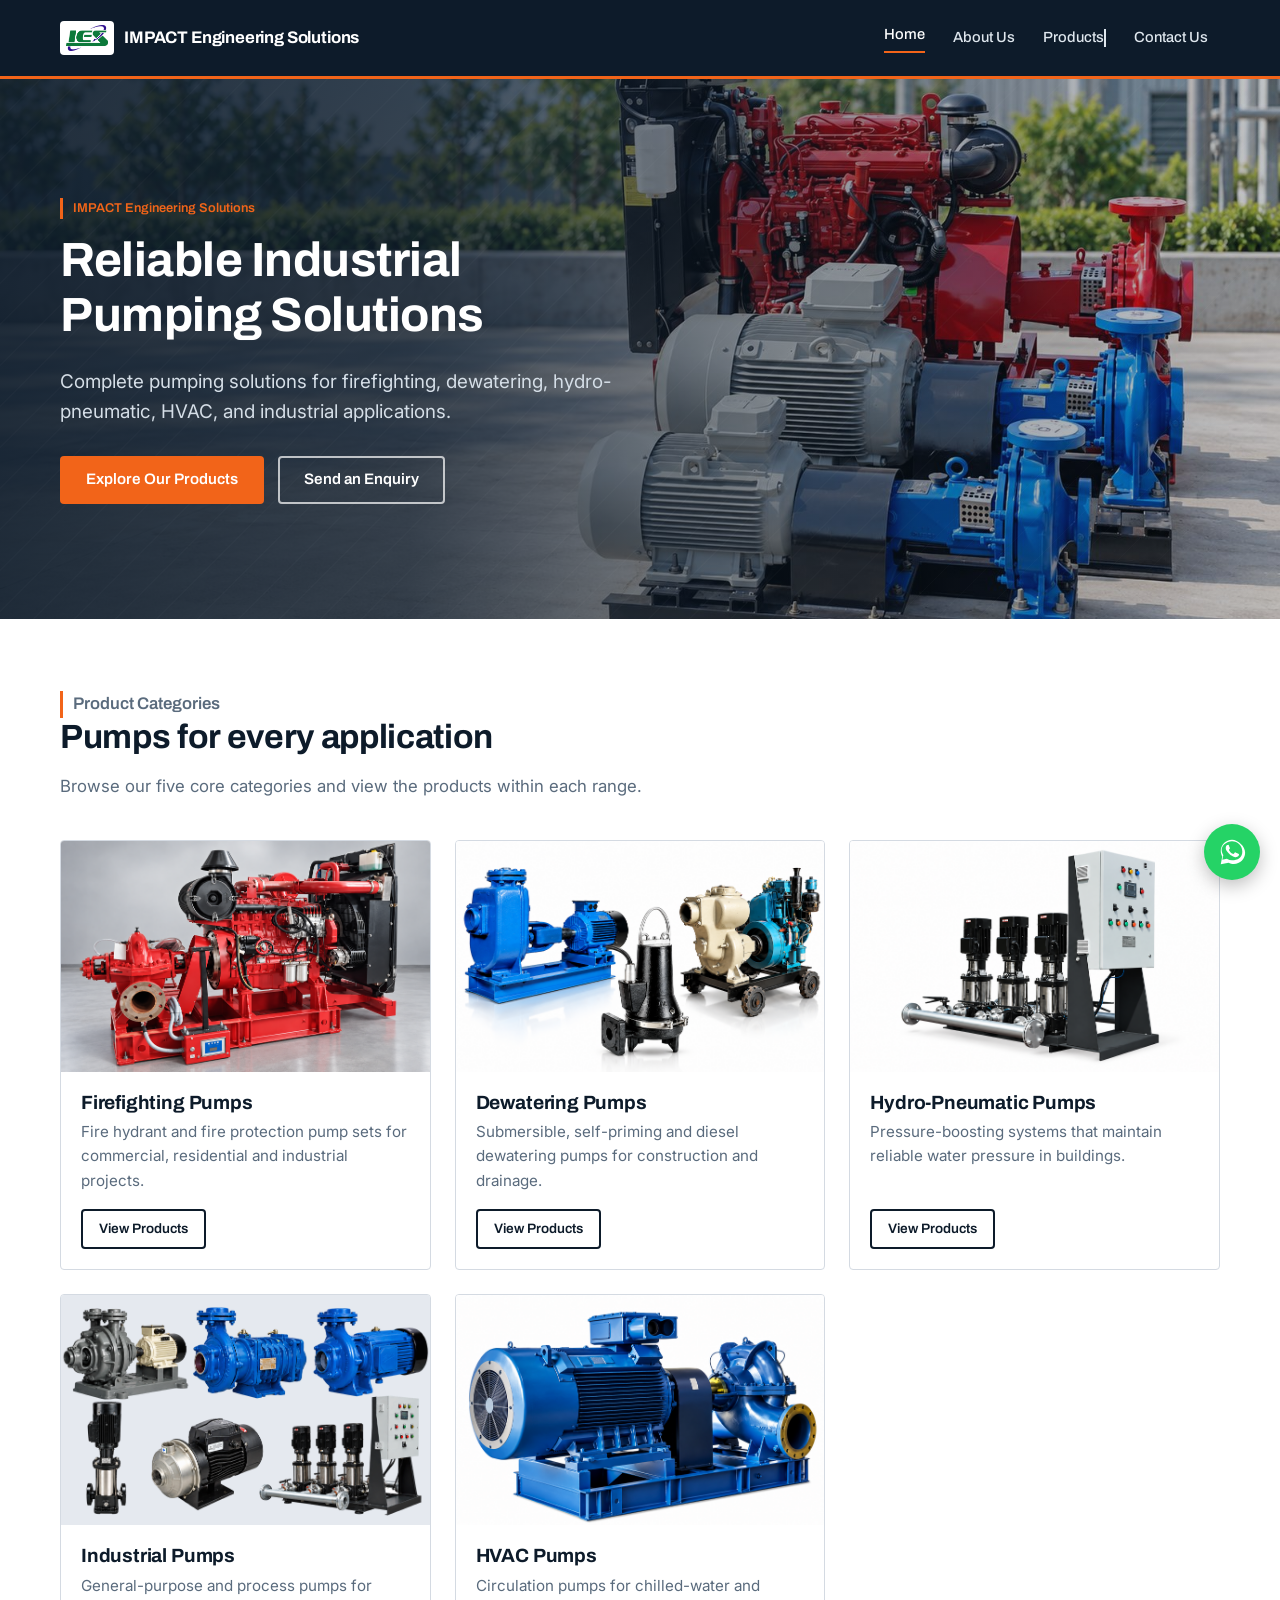
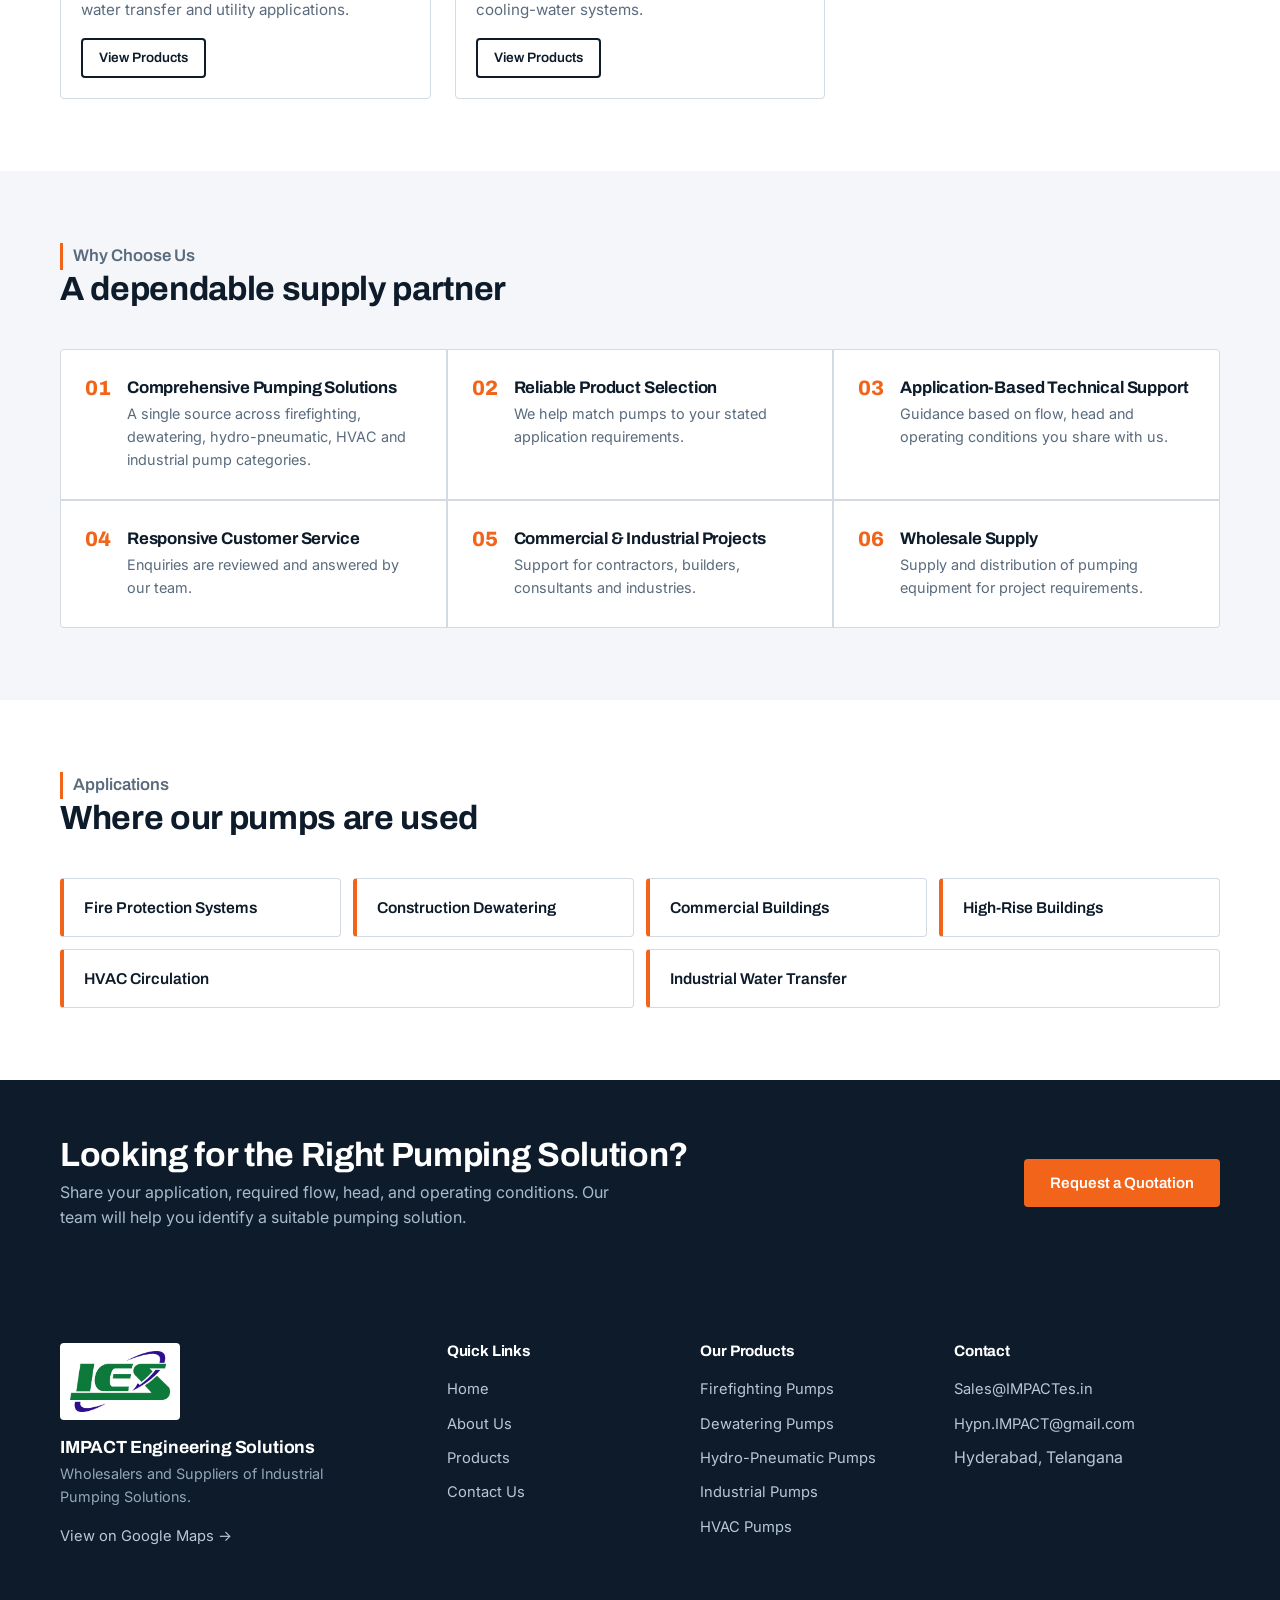
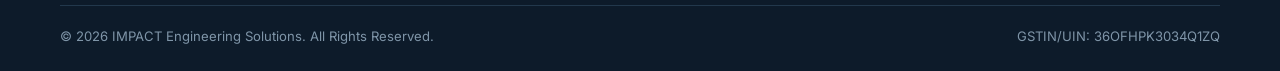
<file: index.html>
<!DOCTYPE html>
<html lang="en">
<head>
  <meta charset="UTF-8">
  <meta name="viewport" content="width=device-width, initial-scale=1.0">
  <title>IMPACT Engineering Solutions | Industrial Pumping Solutions</title>
  <meta name="description" content="Wholesaler and supplier of industrial pumping solutions for firefighting, dewatering, hydro-pneumatic, HVAC and industrial applications in Hyderabad, Telangana.">
  <link rel="canonical" href="https://www.IMPACTes.in/index.html">

  <!-- Open Graph -->
  <meta property="og:type" content="website">
  <meta property="og:site_name" content="IMPACT Engineering Solutions">
  <meta property="og:title" content="IMPACT Engineering Solutions | Industrial Pumping Solutions">
  <meta property="og:description" content="Wholesaler and supplier of industrial pumping solutions for firefighting, dewatering, hydro-pneumatic, HVAC and industrial applications in Hyderabad, Telangana.">
  <meta property="og:url" content="https://www.IMPACTes.in/index.html">
  <meta property="og:image" content="https://www.IMPACTes.in/assets/images/hero-pump.svg">
  <meta name="twitter:card" content="summary_large_image">

  <!-- Favicon placeholders — replace with real favicon files -->
  <link rel="icon" href="assets/images/favicon-32.png" type="image/png">
  <link rel="icon" href="favicon.ico" sizes="any">
  <link rel="apple-touch-icon" href="assets/images/apple-touch-icon.png">

  <!-- Fonts -->
  <link rel="preconnect" href="https://fonts.googleapis.com">
  <link rel="preconnect" href="https://fonts.gstatic.com" crossorigin>
  <link href="https://fonts.googleapis.com/css2?family=Archivo:wght@500;600;700;800&family=Inter:wght@400;500;600&display=swap" rel="stylesheet">

  <link rel="stylesheet" href="css/style.css">
  <script type="application/ld+json">
  {
    "@context": "https://schema.org",
    "@type": "LocalBusiness",
    "name": "IMPACT Engineering Solutions",
    "description": "Wholesaler and supplier of industrial pumping solutions for firefighting, dewatering, hydro-pneumatic, HVAC and industrial applications.",
    "image": "https://www.IMPACTes.in/assets/images/hero-pump.svg",
    "@id": "https://www.IMPACTes.in",
    "url": "https://www.IMPACTes.in",
    "email": "Sales@IMPACTes.in",
    "address": {
      "@type": "PostalAddress",
      "streetAddress": "H. No. 1-1-3-506/29P & 28P, Shankaraiah Goud Enclave, Kapra",
      "addressLocality": "Hyderabad",
      "addressRegion": "Telangana",
      "postalCode": "500062",
      "addressCountry": "IN"
    },
    "areaServed": "IN",
    "makesOffer": [
      { "@type": "Offer", "itemOffered": { "@type": "Product", "name": "Firefighting Pumps" } },
      { "@type": "Offer", "itemOffered": { "@type": "Product", "name": "Dewatering Pumps" } },
      { "@type": "Offer", "itemOffered": { "@type": "Product", "name": "Hydro-Pneumatic Systems" } },
      { "@type": "Offer", "itemOffered": { "@type": "Product", "name": "Industrial Pumps" } },
      { "@type": "Offer", "itemOffered": { "@type": "Product", "name": "HVAC Pumps" } }
    ]
  }
  </script>

  <!-- OPTIONAL: paste your web analytics snippet here later (e.g. Plausible / GA4). -->
</head>
<body>
<a class="skip-link" href="#main">Skip to main content</a>
<header class="site-header">
  <div class="container header-inner">
    <a class="brand" href="index.html" aria-label="IMPACT Engineering Solutions — home">
      <img class="brand-logo" src="assets/images/logo.png" alt="IMPACT Engineering Solutions logo" width="52" height="32">
      <span class="brand-name">IMPACT Engineering Solutions</span>
    </a>
    <button class="nav-toggle" aria-label="Toggle menu" aria-controls="main-nav" aria-expanded="false">
      <span></span>
    </button>
    <nav class="main-nav" id="main-nav" aria-label="Primary">
      <ul>
        <li><a href="index.html">Home</a></li>
        <li><a href="about.html">About Us</a></li>
        <li class="has-dropdown" aria-expanded="false">
          <a href="products.html" class="dropdown-toggle" aria-haspopup="true">Products <span class="caret" aria-hidden="true"></span></a>
          <ul class="dropdown">
          <li><a href="products.html">All Products</a></li>
          <li><a href="firefighting-pumps.html">Firefighting Pumps</a></li>
          <li><a href="dewatering-pumps.html">Dewatering Pumps</a></li>
          <li><a href="hydro-pneumatic-pumps.html">Hydro-Pneumatic Pumps</a></li>
          <li><a href="industrial-pumps.html">Industrial Pumps</a></li>
          <li><a href="hvac-pumps.html">HVAC Pumps</a></li>
        </ul>
        </li>
        <li><a href="contact.html">Contact Us</a></li>
      </ul>
    </nav>
  </div>
</header>
<main id="main">
<section class="hero">
  <div class="container">
    <p class="eyebrow" style="color:#f26419;border-color:#f26419">IMPACT Engineering Solutions</p>
    <h1>Reliable Industrial Pumping Solutions</h1>
    <p class="hero-lead">Complete pumping solutions for firefighting, dewatering, hydro-pneumatic, HVAC, and industrial applications.</p>
    <div class="hero-actions">
      <a class="btn btn-primary" href="products.html">Explore Our Products</a>
      <a class="btn btn-ghost" href="contact.html">Send an Enquiry</a>
    </div>
  </div>
</section>

<section class="section">
  <div class="container">
    <div class="section-head">
      <p class="eyebrow">Product Categories</p>
      <h2>Pumps for every application</h2>
      <p>Browse our five core categories and view the products within each range.</p>
    </div>
    <div class="grid grid-3">
      <article class="card reveal">
        <a class="card-media" href="firefighting-pumps.html" aria-label="Firefighting Pumps"><img src="assets/images/cat-firefighting.PNG" alt="Firefighting Pumps category" loading="lazy" decoding="async"></a>
        <div class="card-body">
          <h3>Firefighting Pumps</h3>
          <p>Fire hydrant and fire protection pump sets for commercial, residential and industrial projects.</p>
          <a class="btn btn-outline btn-sm" href="firefighting-pumps.html">View Products</a>
        </div>
      </article>
      <article class="card reveal">
        <a class="card-media" href="dewatering-pumps.html" aria-label="Dewatering Pumps"><img src="assets/images/cat-dewatering.PNG" alt="Dewatering Pumps category" loading="lazy" decoding="async"></a>
        <div class="card-body">
          <h3>Dewatering Pumps</h3>
          <p>Submersible, self-priming and diesel dewatering pumps for construction and drainage.</p>
          <a class="btn btn-outline btn-sm" href="dewatering-pumps.html">View Products</a>
        </div>
      </article>
      <article class="card reveal">
        <a class="card-media" href="hydro-pneumatic-pumps.html" aria-label="Hydro-Pneumatic Pumps"><img src="assets/images/cat-hydropneumatic.PNG" alt="Hydro-Pneumatic Pumps category" loading="lazy" decoding="async"></a>
        <div class="card-body">
          <h3>Hydro-Pneumatic Pumps</h3>
          <p>Pressure-boosting systems that maintain reliable water pressure in buildings.</p>
          <a class="btn btn-outline btn-sm" href="hydro-pneumatic-pumps.html">View Products</a>
        </div>
      </article>
      <article class="card reveal">
        <a class="card-media" href="industrial-pumps.html" aria-label="Industrial Pumps"><img src="assets/images/cat-industrial.PNG" alt="Industrial Pumps category" loading="lazy" decoding="async"></a>
        <div class="card-body">
          <h3>Industrial Pumps</h3>
          <p>General-purpose and process pumps for water transfer and utility applications.</p>
          <a class="btn btn-outline btn-sm" href="industrial-pumps.html">View Products</a>
        </div>
      </article>
      <article class="card reveal">
        <a class="card-media" href="hvac-pumps.html" aria-label="HVAC Pumps"><img src="assets/images/cat-hvac.PNG" alt="HVAC Pumps category" loading="lazy" decoding="async"></a>
        <div class="card-body">
          <h3>HVAC Pumps</h3>
          <p>Circulation pumps for chilled-water and cooling-water systems.</p>
          <a class="btn btn-outline btn-sm" href="hvac-pumps.html">View Products</a>
        </div>
      </article>
    </div>
  </div>
</section>

<section class="section section-alt">
  <div class="container">
    <div class="section-head">
      <p class="eyebrow">Why Choose Us</p>
      <h2>A dependable supply partner</h2>
    </div>
    <div class="feature-grid">
    <div class="feature">
      <span class="idx" aria-hidden="true">01</span>
      <div><h3>Comprehensive Pumping Solutions</h3><p>A single source across firefighting, dewatering, hydro-pneumatic, HVAC and industrial pump categories.</p></div>
    </div>
    <div class="feature">
      <span class="idx" aria-hidden="true">02</span>
      <div><h3>Reliable Product Selection</h3><p>We help match pumps to your stated application requirements.</p></div>
    </div>
    <div class="feature">
      <span class="idx" aria-hidden="true">03</span>
      <div><h3>Application-Based Technical Support</h3><p>Guidance based on flow, head and operating conditions you share with us.</p></div>
    </div>
    <div class="feature">
      <span class="idx" aria-hidden="true">04</span>
      <div><h3>Responsive Customer Service</h3><p>Enquiries are reviewed and answered by our team.</p></div>
    </div>
    <div class="feature">
      <span class="idx" aria-hidden="true">05</span>
      <div><h3>Commercial & Industrial Projects</h3><p>Support for contractors, builders, consultants and industries.</p></div>
    </div>
    <div class="feature">
      <span class="idx" aria-hidden="true">06</span>
      <div><h3>Wholesale Supply</h3><p>Supply and distribution of pumping equipment for project requirements.</p></div>
    </div>
    </div>
  </div>
</section>

<section class="section">
  <div class="container">
    <div class="section-head">
      <p class="eyebrow">Applications</p>
      <h2>Where our pumps are used</h2>
    </div>
    <div class="chips">
      <div class="chip">Fire Protection Systems</div>
      <div class="chip">Construction Dewatering</div>
      <div class="chip">Commercial Buildings</div>
      <div class="chip">High-Rise Buildings</div>
      <div class="chip">HVAC Circulation</div>
      <div class="chip">Industrial Water Transfer</div>
    </div>
  </div>
</section>

<section class="cta-band">
  <div class="container">
    <div>
      <h2>Looking for the Right Pumping Solution?</h2>
      <p>Share your application, required flow, head, and operating conditions. Our team will help you identify a suitable pumping solution.</p>
    </div>
    <div class="cta-actions">
      <a class="btn btn-primary" href="contact.html?category=Other">Request a Quotation</a>
    </div>
  </div>
</section>

</main>
<footer class="site-footer">
  <div class="container">
    <div class="footer-grid">
      <div class="footer-brand">
        <img src="assets/images/logo.png" alt="IMPACT Engineering Solutions logo" width="120" style="background:#fff;padding:8px 10px;border-radius:4px;margin-bottom:14px;height:auto" loading="lazy">
        <div class="brand-name">IMPACT Engineering Solutions</div>
        <p>Wholesalers and Suppliers of Industrial Pumping Solutions.</p>
        <p><a href="https://maps.app.goo.gl/7LxyBxAGYkkry8E86" target="_blank" rel="noopener">View on Google Maps →</a></p>
      </div>
      <div>
        <h4>Quick Links</h4>
        <ul>
          <li><a href="index.html">Home</a></li>
          <li><a href="about.html">About Us</a></li>
          <li><a href="products.html">Products</a></li>
          <li><a href="contact.html">Contact Us</a></li>
        </ul>
      </div>
      <div>
        <h4>Our Products</h4>
        <ul>
          <li><a href="firefighting-pumps.html">Firefighting Pumps</a></li>
          <li><a href="dewatering-pumps.html">Dewatering Pumps</a></li>
          <li><a href="hydro-pneumatic-pumps.html">Hydro-Pneumatic Pumps</a></li>
          <li><a href="industrial-pumps.html">Industrial Pumps</a></li>
          <li><a href="hvac-pumps.html">HVAC Pumps</a></li>
        </ul>
      </div>
      <div class="footer-contact">
        <h4>Contact</h4>
        <ul>
          <li><a href="mailto:Sales@IMPACTes.in">Sales@IMPACTes.in</a></li>
          <li><a href="mailto:Hypn.IMPACT@gmail.com">Hypn.IMPACT@gmail.com</a></li>
          <li>Hyderabad, Telangana</li>
          <!-- OPTIONAL business phone: <li><a data-phone-link href="#">Add phone in js/script.js</a></li> -->
        </ul>
      </div>
    </div>
    <div class="footer-bottom">
      <span>&copy; <span id="year">2026</span> IMPACT Engineering Solutions. All Rights Reserved.</span>
      <span>GSTIN/UIN: 36OFHPK3034Q1ZQ</span>
    </div>
  </div>
</footer>

<!-- Floating WhatsApp button. Number is set in js/script.js (SITE_CONFIG.whatsappNumber). -->
<a class="whatsapp-fab" href="contact.html" aria-label="Enquire on WhatsApp" target="_blank" rel="noopener">
  <svg viewBox="0 0 32 32" aria-hidden="true"><path d="M16 3C9.4 3 4 8.4 4 15c0 2.1.6 4.1 1.6 5.9L4 29l8.3-1.6c1.7.9 3.6 1.4 5.7 1.4 6.6 0 12-5.4 12-12S22.6 3 16 3zm0 21.8c-1.8 0-3.5-.5-5-1.4l-.4-.2-4.9 1 1-4.8-.2-.4c-1-1.6-1.5-3.4-1.5-5.3C5 9.5 9.9 4.6 16 4.6S27 9.5 27 15.6 22.1 24.8 16 24.8zm6.1-7.3c-.3-.2-2-1-2.3-1.1-.3-.1-.5-.2-.8.2-.2.3-.9 1.1-1.1 1.3-.2.2-.4.2-.7.1-.3-.2-1.4-.5-2.6-1.6-1-.9-1.6-2-1.8-2.3-.2-.3 0-.5.1-.7.1-.1.3-.4.5-.6.1-.2.2-.3.3-.6.1-.2 0-.4 0-.6 0-.2-.8-1.9-1-2.6-.3-.7-.5-.6-.7-.6h-.6c-.2 0-.6.1-.9.4-.3.3-1.2 1.2-1.2 2.9 0 1.7 1.2 3.3 1.4 3.6.2.2 2.5 3.8 6 5.3.8.4 1.5.6 2 .7.8.3 1.6.2 2.2.1.7-.1 2-.8 2.3-1.6.3-.8.3-1.4.2-1.6-.1-.1-.3-.2-.6-.3z"/></svg>
</a>

<button class="back-to-top" aria-label="Back to top">
  <svg viewBox="0 0 24 24" aria-hidden="true"><polyline points="6 15 12 9 18 15"/></svg>
</button>

<script src="js/script.js"></script>
</body>
</html>
</file>
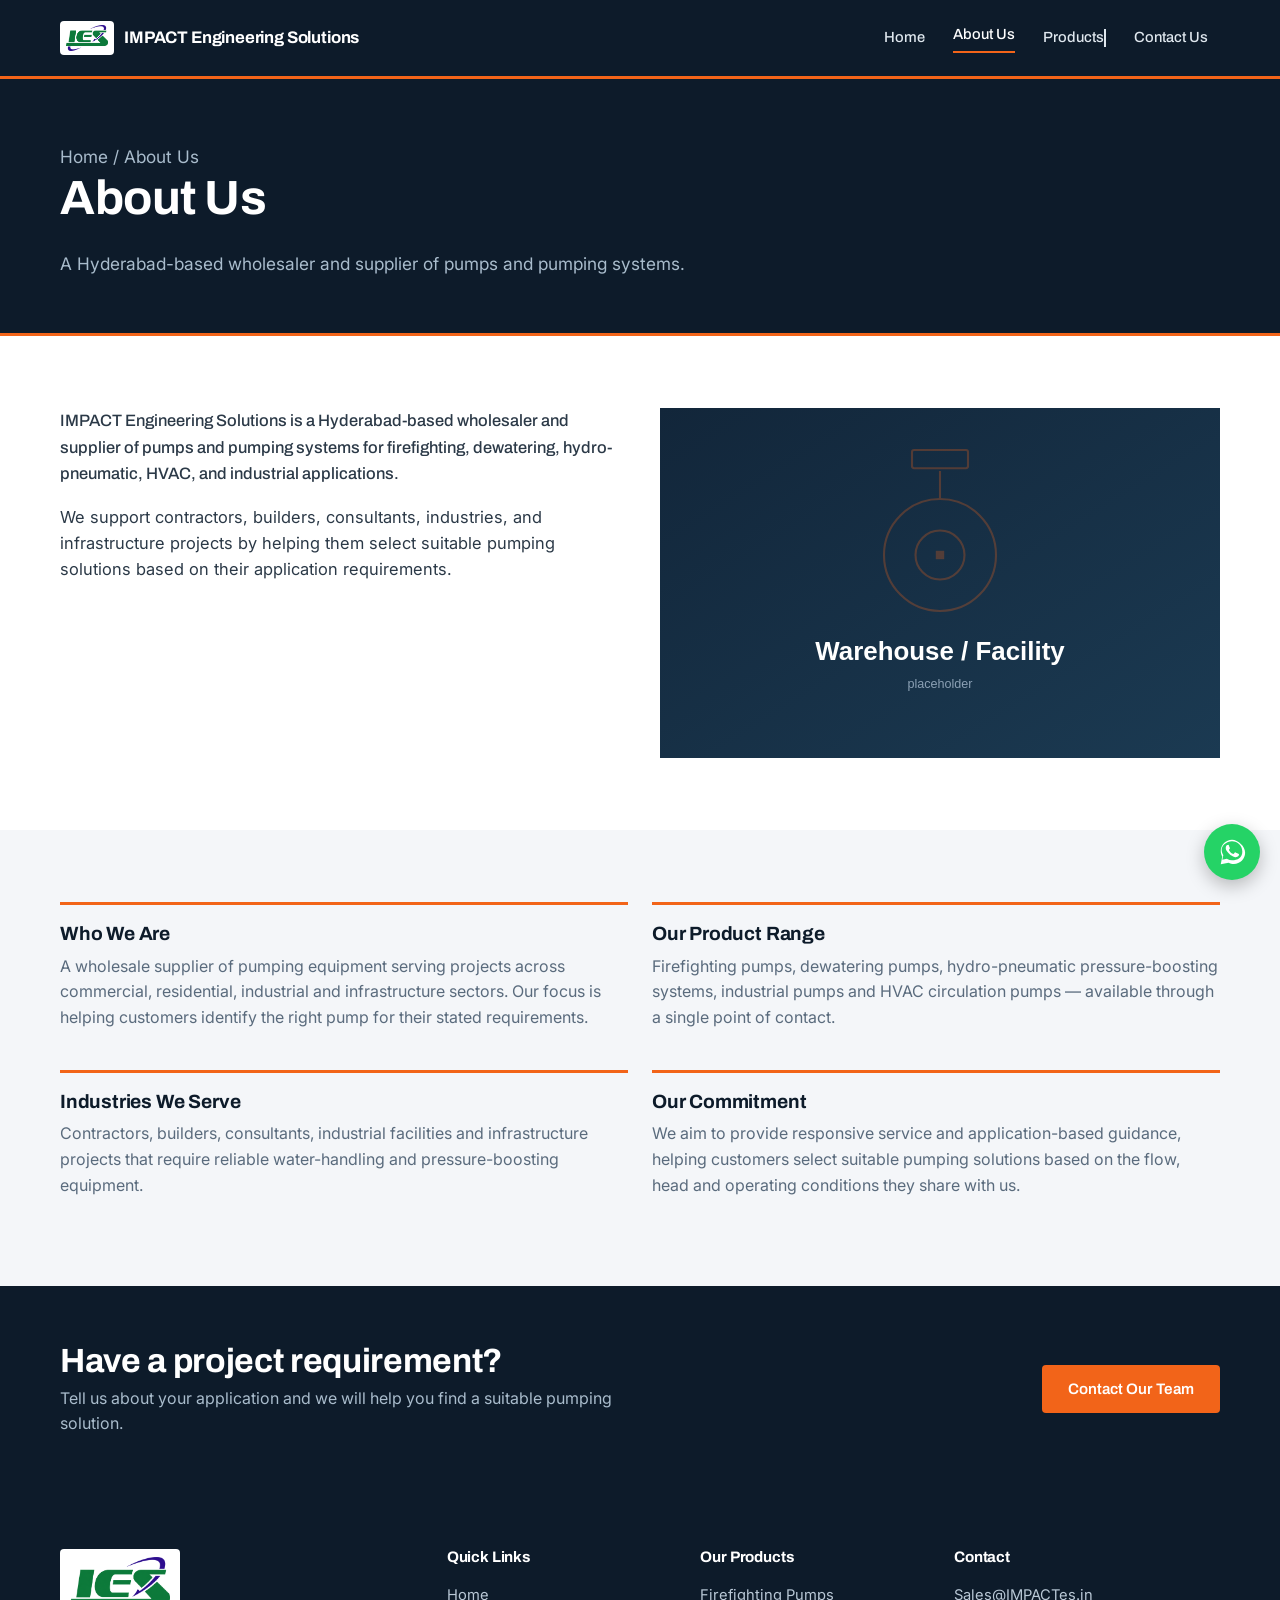
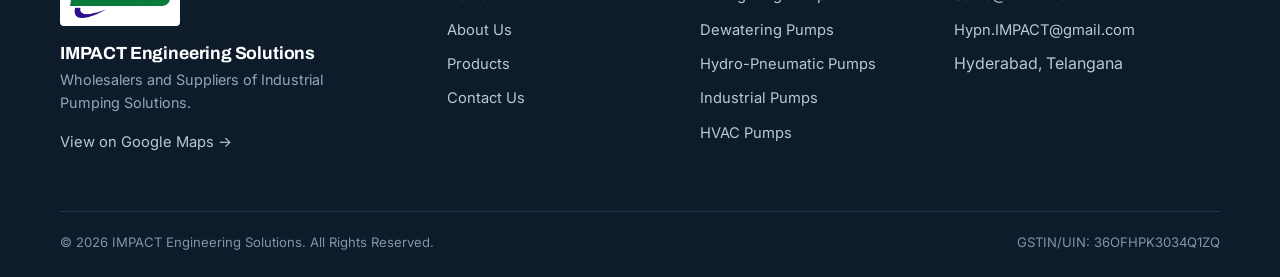
<file: about.html>
<!DOCTYPE html>
<html lang="en">
<head>
  <meta charset="UTF-8">
  <meta name="viewport" content="width=device-width, initial-scale=1.0">
  <title>About Us | IMPACT Engineering Solutions</title>
  <meta name="description" content="IMPACT Engineering Solutions is a Hyderabad-based wholesaler and supplier of pumps for firefighting, dewatering, hydro-pneumatic, HVAC and industrial applications.">
  <link rel="canonical" href="https://www.IMPACTes.in/about.html">

  <!-- Open Graph -->
  <meta property="og:type" content="website">
  <meta property="og:site_name" content="IMPACT Engineering Solutions">
  <meta property="og:title" content="About Us | IMPACT Engineering Solutions">
  <meta property="og:description" content="IMPACT Engineering Solutions is a Hyderabad-based wholesaler and supplier of pumps for firefighting, dewatering, hydro-pneumatic, HVAC and industrial applications.">
  <meta property="og:url" content="https://www.IMPACTes.in/about.html">
  <meta property="og:image" content="https://www.IMPACTes.in/assets/images/hero-pump.svg">
  <meta name="twitter:card" content="summary_large_image">

  <!-- Favicon placeholders — replace with real favicon files -->
  <link rel="icon" href="assets/images/favicon-32.png" type="image/png">
  <link rel="icon" href="favicon.ico" sizes="any">
  <link rel="apple-touch-icon" href="assets/images/apple-touch-icon.png">

  <!-- Fonts -->
  <link rel="preconnect" href="https://fonts.googleapis.com">
  <link rel="preconnect" href="https://fonts.gstatic.com" crossorigin>
  <link href="https://fonts.googleapis.com/css2?family=Archivo:wght@500;600;700;800&family=Inter:wght@400;500;600&display=swap" rel="stylesheet">

  <link rel="stylesheet" href="css/style.css">

  <!-- OPTIONAL: paste your web analytics snippet here later (e.g. Plausible / GA4). -->
</head>
<body>
<a class="skip-link" href="#main">Skip to main content</a>
<header class="site-header">
  <div class="container header-inner">
    <a class="brand" href="index.html" aria-label="IMPACT Engineering Solutions — home">
      <img class="brand-logo" src="assets/images/logo.png" alt="IMPACT Engineering Solutions logo" width="52" height="32">
      <span class="brand-name">IMPACT Engineering Solutions</span>
    </a>
    <button class="nav-toggle" aria-label="Toggle menu" aria-controls="main-nav" aria-expanded="false">
      <span></span>
    </button>
    <nav class="main-nav" id="main-nav" aria-label="Primary">
      <ul>
        <li><a href="index.html">Home</a></li>
        <li><a href="about.html">About Us</a></li>
        <li class="has-dropdown" aria-expanded="false">
          <a href="products.html" class="dropdown-toggle" aria-haspopup="true">Products <span class="caret" aria-hidden="true"></span></a>
          <ul class="dropdown">
          <li><a href="products.html">All Products</a></li>
          <li><a href="firefighting-pumps.html">Firefighting Pumps</a></li>
          <li><a href="dewatering-pumps.html">Dewatering Pumps</a></li>
          <li><a href="hydro-pneumatic-pumps.html">Hydro-Pneumatic Pumps</a></li>
          <li><a href="industrial-pumps.html">Industrial Pumps</a></li>
          <li><a href="hvac-pumps.html">HVAC Pumps</a></li>
        </ul>
        </li>
        <li><a href="contact.html">Contact Us</a></li>
      </ul>
    </nav>
  </div>
</header>
<main id="main">
<section class="page-hero">
  <div class="container">
    <p class="breadcrumb"><a href="index.html">Home</a> / About Us</p>
    <h1>About Us</h1>
    <p>A Hyderabad-based wholesaler and supplier of pumps and pumping systems.</p>
  </div>
</section>

<section class="section">
  <div class="container">
    <div class="split">
      <div class="prose">
        <p class="lead">IMPACT Engineering Solutions is a Hyderabad-based wholesaler and supplier of pumps and pumping systems for firefighting, dewatering, hydro-pneumatic, HVAC, and industrial applications.</p>
        <p>We support contractors, builders, consultants, industries, and infrastructure projects by helping them select suitable pumping solutions based on their application requirements.</p>
      </div>
      <div><img src="assets/images/about-facility.svg" alt="IMPACT Engineering Solutions facility placeholder" loading="lazy" decoding="async"></div>
    </div>
  </div>
</section>

<section class="section section-alt">
  <div class="container">
    <div class="grid grid-2">
      <div class="info-block">
        <h3>Who We Are</h3>
        <p>A wholesale supplier of pumping equipment serving projects across commercial, residential, industrial and infrastructure sectors. Our focus is helping customers identify the right pump for their stated requirements.</p>
      </div>
      <div class="info-block">
        <h3>Our Product Range</h3>
        <p>Firefighting pumps, dewatering pumps, hydro-pneumatic pressure-boosting systems, industrial pumps and HVAC circulation pumps — available through a single point of contact.</p>
      </div>
      <div class="info-block">
        <h3>Industries We Serve</h3>
        <p>Contractors, builders, consultants, industrial facilities and infrastructure projects that require reliable water-handling and pressure-boosting equipment.</p>
      </div>
      <div class="info-block">
        <h3>Our Commitment</h3>
        <p>We aim to provide responsive service and application-based guidance, helping customers select suitable pumping solutions based on the flow, head and operating conditions they share with us.</p>
      </div>
    </div>
  </div>
</section>

<section class="cta-band">
  <div class="container">
    <div>
      <h2>Have a project requirement?</h2>
      <p>Tell us about your application and we will help you find a suitable pumping solution.</p>
    </div>
    <div class="cta-actions">
      <a class="btn btn-primary" href="contact.html?category=Other">Contact Our Team</a>
    </div>
  </div>
</section>

</main>
<footer class="site-footer">
  <div class="container">
    <div class="footer-grid">
      <div class="footer-brand">
        <img src="assets/images/logo.png" alt="IMPACT Engineering Solutions logo" width="120" style="background:#fff;padding:8px 10px;border-radius:4px;margin-bottom:14px;height:auto" loading="lazy">
        <div class="brand-name">IMPACT Engineering Solutions</div>
        <p>Wholesalers and Suppliers of Industrial Pumping Solutions.</p>
        <p><a href="https://maps.app.goo.gl/7LxyBxAGYkkry8E86" target="_blank" rel="noopener">View on Google Maps →</a></p>
      </div>
      <div>
        <h4>Quick Links</h4>
        <ul>
          <li><a href="index.html">Home</a></li>
          <li><a href="about.html">About Us</a></li>
          <li><a href="products.html">Products</a></li>
          <li><a href="contact.html">Contact Us</a></li>
        </ul>
      </div>
      <div>
        <h4>Our Products</h4>
        <ul>
          <li><a href="firefighting-pumps.html">Firefighting Pumps</a></li>
          <li><a href="dewatering-pumps.html">Dewatering Pumps</a></li>
          <li><a href="hydro-pneumatic-pumps.html">Hydro-Pneumatic Pumps</a></li>
          <li><a href="industrial-pumps.html">Industrial Pumps</a></li>
          <li><a href="hvac-pumps.html">HVAC Pumps</a></li>
        </ul>
      </div>
      <div class="footer-contact">
        <h4>Contact</h4>
        <ul>
          <li><a href="mailto:Sales@IMPACTes.in">Sales@IMPACTes.in</a></li>
          <li><a href="mailto:Hypn.IMPACT@gmail.com">Hypn.IMPACT@gmail.com</a></li>
          <li>Hyderabad, Telangana</li>
          <!-- OPTIONAL business phone: <li><a data-phone-link href="#">Add phone in js/script.js</a></li> -->
        </ul>
      </div>
    </div>
    <div class="footer-bottom">
      <span>&copy; <span id="year">2026</span> IMPACT Engineering Solutions. All Rights Reserved.</span>
      <span>GSTIN/UIN: 36OFHPK3034Q1ZQ</span>
    </div>
  </div>
</footer>

<!-- Floating WhatsApp button. Number is set in js/script.js (SITE_CONFIG.whatsappNumber). -->
<a class="whatsapp-fab" href="contact.html" aria-label="Enquire on WhatsApp" target="_blank" rel="noopener">
  <svg viewBox="0 0 32 32" aria-hidden="true"><path d="M16 3C9.4 3 4 8.4 4 15c0 2.1.6 4.1 1.6 5.9L4 29l8.3-1.6c1.7.9 3.6 1.4 5.7 1.4 6.6 0 12-5.4 12-12S22.6 3 16 3zm0 21.8c-1.8 0-3.5-.5-5-1.4l-.4-.2-4.9 1 1-4.8-.2-.4c-1-1.6-1.5-3.4-1.5-5.3C5 9.5 9.9 4.6 16 4.6S27 9.5 27 15.6 22.1 24.8 16 24.8zm6.1-7.3c-.3-.2-2-1-2.3-1.1-.3-.1-.5-.2-.8.2-.2.3-.9 1.1-1.1 1.3-.2.2-.4.2-.7.1-.3-.2-1.4-.5-2.6-1.6-1-.9-1.6-2-1.8-2.3-.2-.3 0-.5.1-.7.1-.1.3-.4.5-.6.1-.2.2-.3.3-.6.1-.2 0-.4 0-.6 0-.2-.8-1.9-1-2.6-.3-.7-.5-.6-.7-.6h-.6c-.2 0-.6.1-.9.4-.3.3-1.2 1.2-1.2 2.9 0 1.7 1.2 3.3 1.4 3.6.2.2 2.5 3.8 6 5.3.8.4 1.5.6 2 .7.8.3 1.6.2 2.2.1.7-.1 2-.8 2.3-1.6.3-.8.3-1.4.2-1.6-.1-.1-.3-.2-.6-.3z"/></svg>
</a>

<button class="back-to-top" aria-label="Back to top">
  <svg viewBox="0 0 24 24" aria-hidden="true"><polyline points="6 15 12 9 18 15"/></svg>
</button>

<script src="js/script.js"></script>
</body>
</html>
</file>
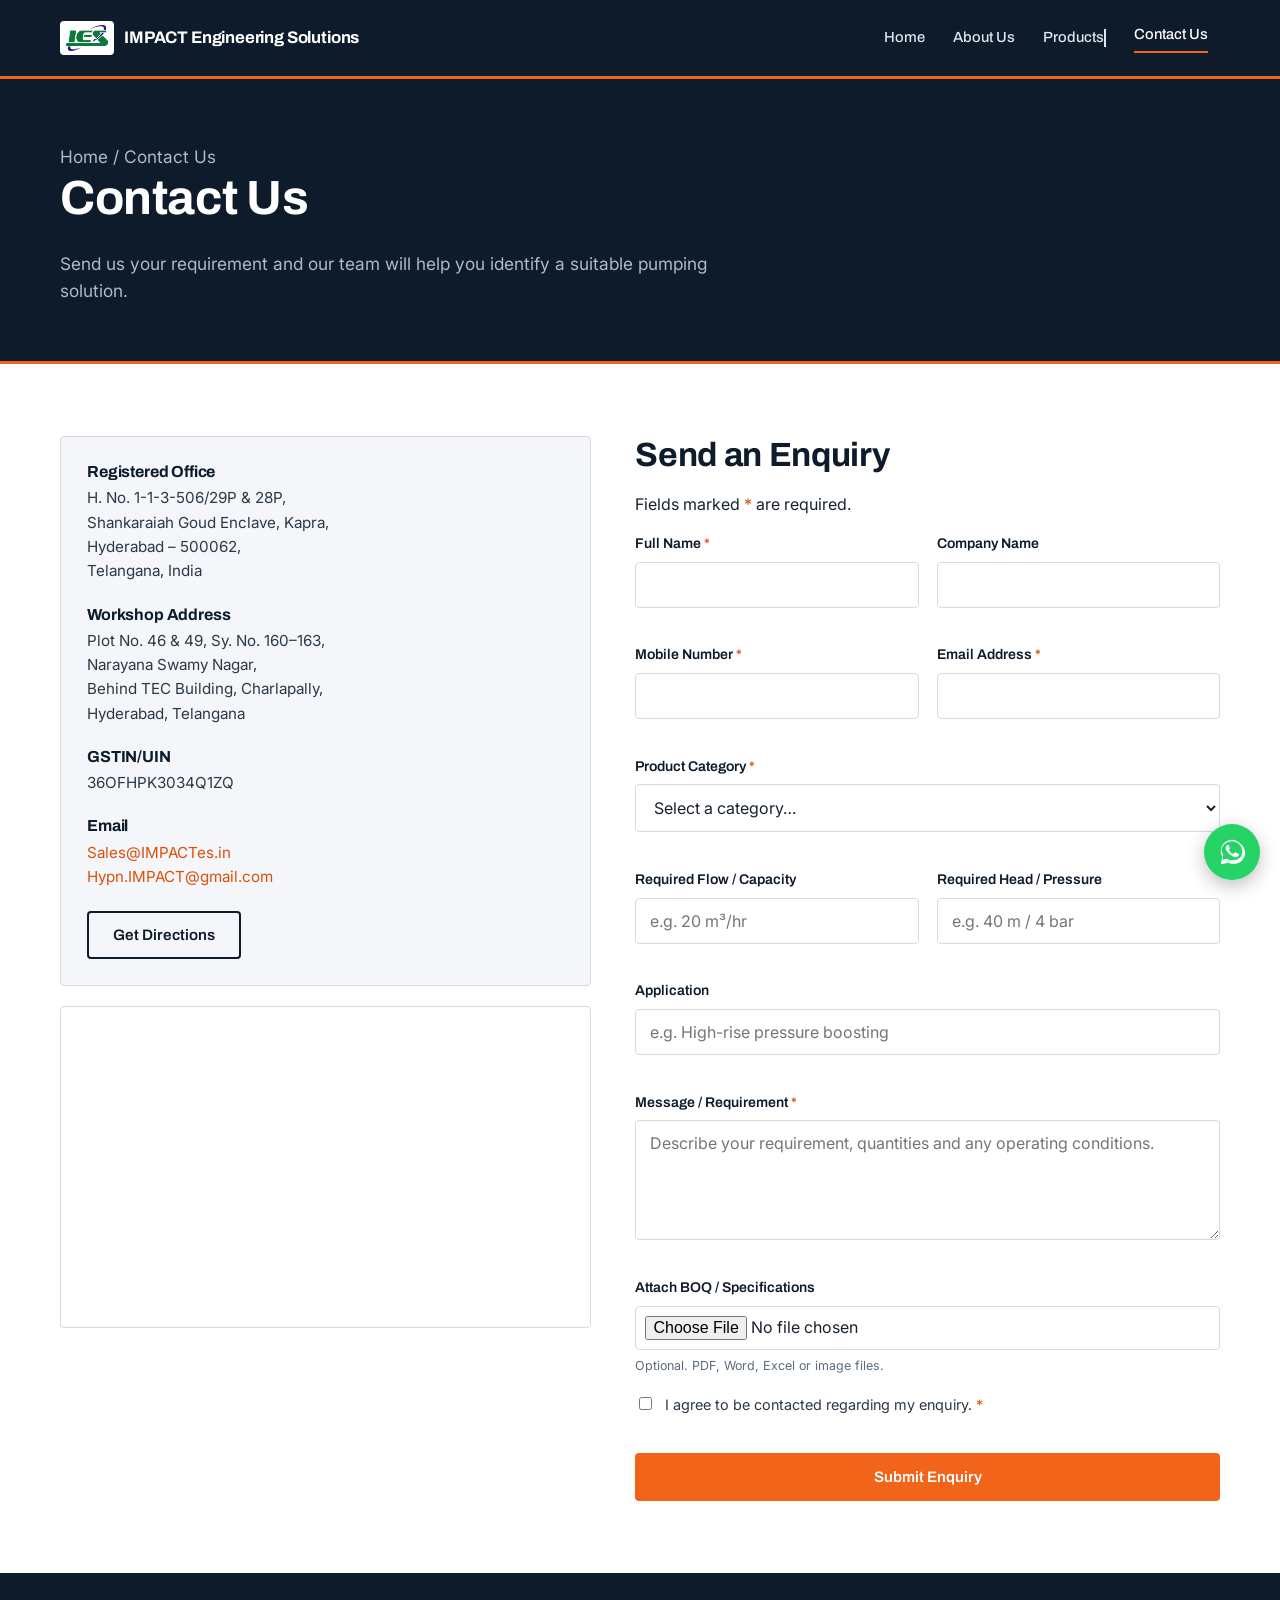
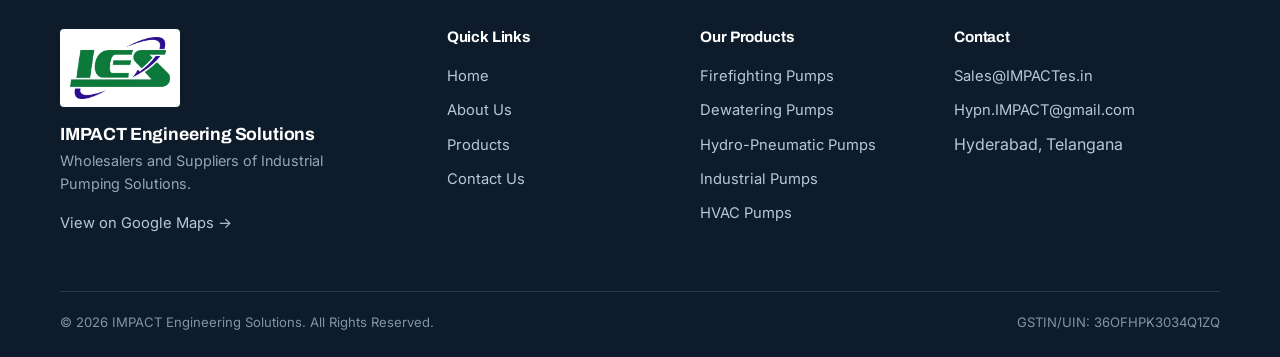
<file: contact.html>
<!DOCTYPE html>
<html lang="en">
<head>
  <meta charset="UTF-8">
  <meta name="viewport" content="width=device-width, initial-scale=1.0">
  <title>Contact Us | IMPACT Engineering Solutions</title>
  <meta name="description" content="Contact IMPACT Engineering Solutions in Hyderabad, Telangana. Send your pumping requirement using our enquiry form or email us directly.">
  <link rel="canonical" href="https://www.IMPACTes.in/contact.html">

  <!-- Open Graph -->
  <meta property="og:type" content="website">
  <meta property="og:site_name" content="IMPACT Engineering Solutions">
  <meta property="og:title" content="Contact Us | IMPACT Engineering Solutions">
  <meta property="og:description" content="Contact IMPACT Engineering Solutions in Hyderabad, Telangana. Send your pumping requirement using our enquiry form or email us directly.">
  <meta property="og:url" content="https://www.IMPACTes.in/contact.html">
  <meta property="og:image" content="https://www.IMPACTes.in/assets/images/hero-pump.svg">
  <meta name="twitter:card" content="summary_large_image">

  <!-- Favicon placeholders — replace with real favicon files -->
  <link rel="icon" href="assets/images/favicon-32.png" type="image/png">
  <link rel="icon" href="favicon.ico" sizes="any">
  <link rel="apple-touch-icon" href="assets/images/apple-touch-icon.png">

  <!-- Fonts -->
  <link rel="preconnect" href="https://fonts.googleapis.com">
  <link rel="preconnect" href="https://fonts.gstatic.com" crossorigin>
  <link href="https://fonts.googleapis.com/css2?family=Archivo:wght@500;600;700;800&family=Inter:wght@400;500;600&display=swap" rel="stylesheet">

  <link rel="stylesheet" href="css/style.css">

  <!-- OPTIONAL: paste your web analytics snippet here later (e.g. Plausible / GA4). -->
</head>
<body>
<a class="skip-link" href="#main">Skip to main content</a>
<header class="site-header">
  <div class="container header-inner">
    <a class="brand" href="index.html" aria-label="IMPACT Engineering Solutions — home">
      <img class="brand-logo" src="assets/images/logo.png" alt="IMPACT Engineering Solutions logo" width="52" height="32">
      <span class="brand-name">IMPACT Engineering Solutions</span>
    </a>
    <button class="nav-toggle" aria-label="Toggle menu" aria-controls="main-nav" aria-expanded="false">
      <span></span>
    </button>
    <nav class="main-nav" id="main-nav" aria-label="Primary">
      <ul>
        <li><a href="index.html">Home</a></li>
        <li><a href="about.html">About Us</a></li>
        <li class="has-dropdown" aria-expanded="false">
          <a href="products.html" class="dropdown-toggle" aria-haspopup="true">Products <span class="caret" aria-hidden="true"></span></a>
          <ul class="dropdown">
          <li><a href="products.html">All Products</a></li>
          <li><a href="firefighting-pumps.html">Firefighting Pumps</a></li>
          <li><a href="dewatering-pumps.html">Dewatering Pumps</a></li>
          <li><a href="hydro-pneumatic-pumps.html">Hydro-Pneumatic Pumps</a></li>
          <li><a href="industrial-pumps.html">Industrial Pumps</a></li>
          <li><a href="hvac-pumps.html">HVAC Pumps</a></li>
        </ul>
        </li>
        <li><a href="contact.html">Contact Us</a></li>
      </ul>
    </nav>
  </div>
</header>
<main id="main">
<section class="page-hero">
  <div class="container">
    <p class="breadcrumb"><a href="index.html">Home</a> / Contact Us</p>
    <h1>Contact Us</h1>
    <p>Send us your requirement and our team will help you identify a suitable pumping solution.</p>
  </div>
</section>

<section class="section">
  <div class="container">
    <div class="contact-grid">
      <!-- Left: details -->
      <div>
        <div class="contact-card">
          <div class="contact-item">
            <h3>Registered Office</h3>
            <address>H. No. 1-1-3-506/29P &amp; 28P,<br>
            Shankaraiah Goud Enclave, Kapra,<br>
            Hyderabad &ndash; 500062,<br>
            Telangana, India</address>
          </div>
          <div class="contact-item">
            <h3>Workshop Address</h3>
            <address>Plot No. 46 &amp; 49, Sy. No. 160&ndash;163,<br>
            Narayana Swamy Nagar,<br>
            Behind TEC Building, Charlapally,<br>
            Hyderabad, Telangana</address>
          </div>
          <div class="contact-item">
            <h3>GSTIN/UIN</h3>
            <p>36OFHPK3034Q1ZQ</p>
          </div>
          <div class="contact-item">
            <h3>Email</h3>
            <p><a href="mailto:Sales@IMPACTes.in">Sales@IMPACTes.in</a><br>
            <a href="mailto:Hypn.IMPACT@gmail.com">Hypn.IMPACT@gmail.com</a></p>
          </div>
          <!-- OPTIONAL phone: add businessPhone in js/script.js, then uncomment:
          <div class="contact-item"><h3>Phone</h3><p><a data-phone-link href="#">Add number</a></p></div> -->
          <a class="btn btn-outline" href="https://maps.app.goo.gl/7LxyBxAGYkkry8E86" target="_blank" rel="noopener">Get Directions</a>
        </div>
        <div class="map-embed">
          <iframe title="IMPACT Engineering Solutions location map"
            src="https://maps.google.com/maps?q=Charlapally%20Hyderabad&t=&z=12&ie=UTF8&iwloc=&output=embed"
            loading="lazy" referrerpolicy="no-referrer-when-downgrade"></iframe>
        </div>
      </div>

      <!-- Right: enquiry form -->
      <div>
        <h2>Send an Enquiry</h2>
        <p>Fields marked <span style="color:#d9500c">*</span> are required.</p>
        <div id="form-status" class="form-status" aria-live="polite"></div>
        <form id="enquiry-form" class="form" novalidate
              action="https://formsubmit.co/Hypn.IMPACT@gmail.com"
              method="POST" enctype="multipart/form-data">
          <!-- FormSubmit hidden config -->
          <input type="hidden" name="_subject" value="New Website Enquiry – IMPACT Engineering Solutions">
          <input type="hidden" name="_captcha" value="false">
          <input type="hidden" name="_template" value="table">
          <!-- Honeypot for spam bots (kept empty) -->
          <input type="text" name="_honey" style="display:none" tabindex="-1" autocomplete="off" aria-hidden="true">

          <div class="form-row">
            <div class="field">
              <label for="fullname">Full Name <span class="req">*</span></label>
              <input id="fullname" name="Full Name" type="text" required autocomplete="name">
              <span class="error-msg" aria-live="polite"></span>
            </div>
            <div class="field">
              <label for="company">Company Name</label>
              <input id="company" name="Company Name" type="text" autocomplete="organization">
              <span class="error-msg" aria-live="polite"></span>
            </div>
          </div>

          <div class="form-row">
            <div class="field">
              <label for="mobile">Mobile Number <span class="req">*</span></label>
              <input id="mobile" name="Mobile Number" type="tel" required inputmode="tel" autocomplete="tel">
              <span class="error-msg" aria-live="polite"></span>
            </div>
            <div class="field">
              <label for="email">Email Address <span class="req">*</span></label>
              <input id="email" name="Email Address" type="email" required autocomplete="email">
              <span class="error-msg" aria-live="polite"></span>
            </div>
          </div>

          <div class="field">
            <label for="category">Product Category <span class="req">*</span></label>
            <select id="category" name="Product Category" required>
              <option value="">Select a category…</option>
              <option>Firefighting Pumps</option>
              <option>Dewatering Pumps</option>
              <option>Hydro-Pneumatic Pumps</option>
              <option>Industrial Pumps</option>
              <option>HVAC Pumps</option>
              <option>Control Panels</option>
              <option>Other</option>
            </select>
            <span class="error-msg" aria-live="polite"></span>
          </div>

          <div class="form-row">
            <div class="field">
              <label for="flow">Required Flow / Capacity</label>
              <input id="flow" name="Required Flow or Capacity" type="text" placeholder="e.g. 20 m³/hr">
              <span class="error-msg" aria-live="polite"></span>
            </div>
            <div class="field">
              <label for="head">Required Head / Pressure</label>
              <input id="head" name="Required Head or Pressure" type="text" placeholder="e.g. 40 m / 4 bar">
              <span class="error-msg" aria-live="polite"></span>
            </div>
          </div>

          <div class="field">
            <label for="application">Application</label>
            <input id="application" name="Application" type="text" placeholder="e.g. High-rise pressure boosting">
            <span class="error-msg" aria-live="polite"></span>
          </div>

          <div class="field">
            <label for="message">Message / Requirement <span class="req">*</span></label>
            <textarea id="message" name="Message" required placeholder="Describe your requirement, quantities and any operating conditions."></textarea>
            <span class="error-msg" aria-live="polite"></span>
          </div>

          <div class="field">
            <label for="attachment">Attach BOQ / Specifications</label>
            <input id="attachment" name="attachment" type="file"
                   accept=".pdf,.doc,.docx,.xls,.xlsx,.png,.jpg,.jpeg">
            <span class="hint">Optional. PDF, Word, Excel or image files.</span>
          </div>

          <div class="field">
            <div class="consent">
              <input id="consent" name="Consent" type="checkbox" value="Yes" required>
              <label for="consent">I agree to be contacted regarding my enquiry. <span class="req">*</span></label>
            </div>
            <span class="error-msg" aria-live="polite"></span>
          </div>

          <button type="submit" class="btn btn-primary">Submit Enquiry</button>
        </form>
      </div>
    </div>
  </div>
</section>
</main>
<footer class="site-footer">
  <div class="container">
    <div class="footer-grid">
      <div class="footer-brand">
        <img src="assets/images/logo.png" alt="IMPACT Engineering Solutions logo" width="120" style="background:#fff;padding:8px 10px;border-radius:4px;margin-bottom:14px;height:auto" loading="lazy">
        <div class="brand-name">IMPACT Engineering Solutions</div>
        <p>Wholesalers and Suppliers of Industrial Pumping Solutions.</p>
        <p><a href="https://maps.app.goo.gl/7LxyBxAGYkkry8E86" target="_blank" rel="noopener">View on Google Maps →</a></p>
      </div>
      <div>
        <h4>Quick Links</h4>
        <ul>
          <li><a href="index.html">Home</a></li>
          <li><a href="about.html">About Us</a></li>
          <li><a href="products.html">Products</a></li>
          <li><a href="contact.html">Contact Us</a></li>
        </ul>
      </div>
      <div>
        <h4>Our Products</h4>
        <ul>
          <li><a href="firefighting-pumps.html">Firefighting Pumps</a></li>
          <li><a href="dewatering-pumps.html">Dewatering Pumps</a></li>
          <li><a href="hydro-pneumatic-pumps.html">Hydro-Pneumatic Pumps</a></li>
          <li><a href="industrial-pumps.html">Industrial Pumps</a></li>
          <li><a href="hvac-pumps.html">HVAC Pumps</a></li>
        </ul>
      </div>
      <div class="footer-contact">
        <h4>Contact</h4>
        <ul>
          <li><a href="mailto:Sales@IMPACTes.in">Sales@IMPACTes.in</a></li>
          <li><a href="mailto:Hypn.IMPACT@gmail.com">Hypn.IMPACT@gmail.com</a></li>
          <li>Hyderabad, Telangana</li>
          <!-- OPTIONAL business phone: <li><a data-phone-link href="#">Add phone in js/script.js</a></li> -->
        </ul>
      </div>
    </div>
    <div class="footer-bottom">
      <span>&copy; <span id="year">2026</span> IMPACT Engineering Solutions. All Rights Reserved.</span>
      <span>GSTIN/UIN: 36OFHPK3034Q1ZQ</span>
    </div>
  </div>
</footer>

<!-- Floating WhatsApp button. Number is set in js/script.js (SITE_CONFIG.whatsappNumber). -->
<a class="whatsapp-fab" href="contact.html" aria-label="Enquire on WhatsApp" target="_blank" rel="noopener">
  <svg viewBox="0 0 32 32" aria-hidden="true"><path d="M16 3C9.4 3 4 8.4 4 15c0 2.1.6 4.1 1.6 5.9L4 29l8.3-1.6c1.7.9 3.6 1.4 5.7 1.4 6.6 0 12-5.4 12-12S22.6 3 16 3zm0 21.8c-1.8 0-3.5-.5-5-1.4l-.4-.2-4.9 1 1-4.8-.2-.4c-1-1.6-1.5-3.4-1.5-5.3C5 9.5 9.9 4.6 16 4.6S27 9.5 27 15.6 22.1 24.8 16 24.8zm6.1-7.3c-.3-.2-2-1-2.3-1.1-.3-.1-.5-.2-.8.2-.2.3-.9 1.1-1.1 1.3-.2.2-.4.2-.7.1-.3-.2-1.4-.5-2.6-1.6-1-.9-1.6-2-1.8-2.3-.2-.3 0-.5.1-.7.1-.1.3-.4.5-.6.1-.2.2-.3.3-.6.1-.2 0-.4 0-.6 0-.2-.8-1.9-1-2.6-.3-.7-.5-.6-.7-.6h-.6c-.2 0-.6.1-.9.4-.3.3-1.2 1.2-1.2 2.9 0 1.7 1.2 3.3 1.4 3.6.2.2 2.5 3.8 6 5.3.8.4 1.5.6 2 .7.8.3 1.6.2 2.2.1.7-.1 2-.8 2.3-1.6.3-.8.3-1.4.2-1.6-.1-.1-.3-.2-.6-.3z"/></svg>
</a>

<button class="back-to-top" aria-label="Back to top">
  <svg viewBox="0 0 24 24" aria-hidden="true"><polyline points="6 15 12 9 18 15"/></svg>
</button>

<script src="js/script.js"></script>
</body>
</html>
</file>
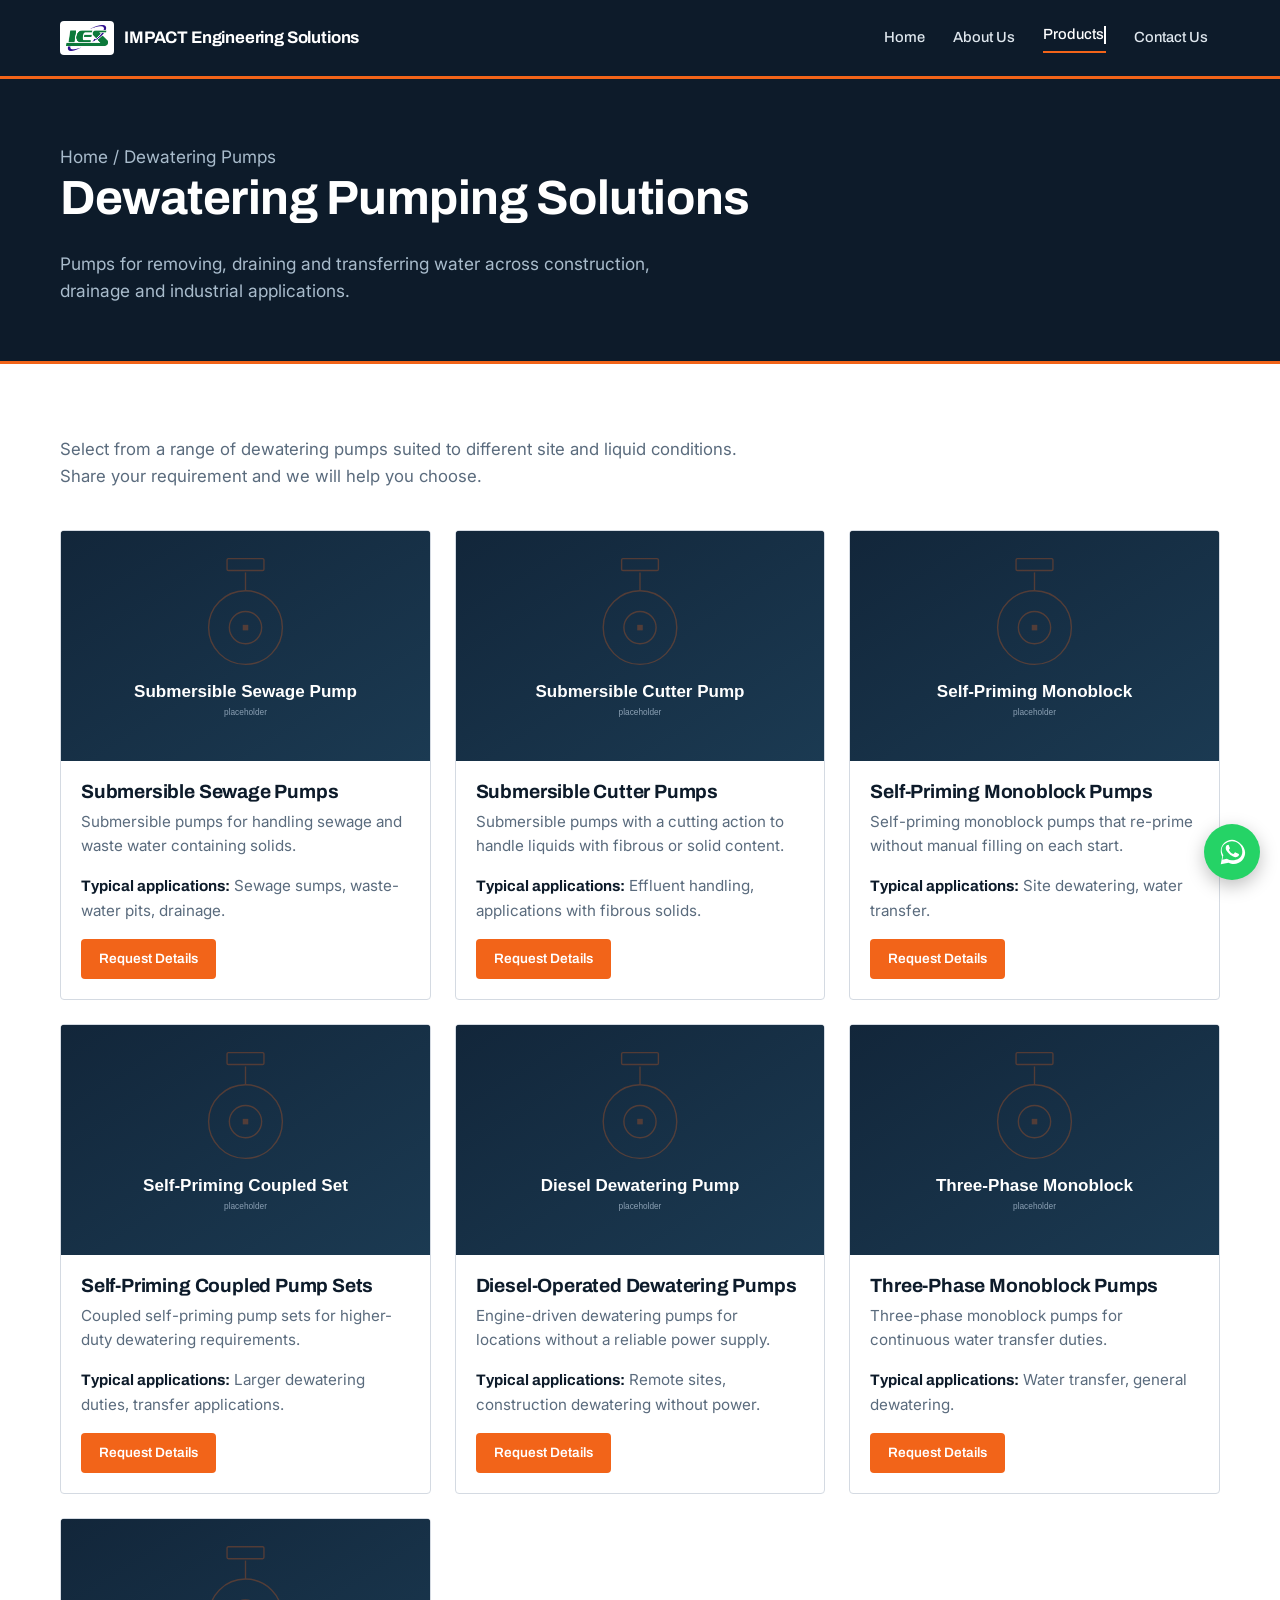
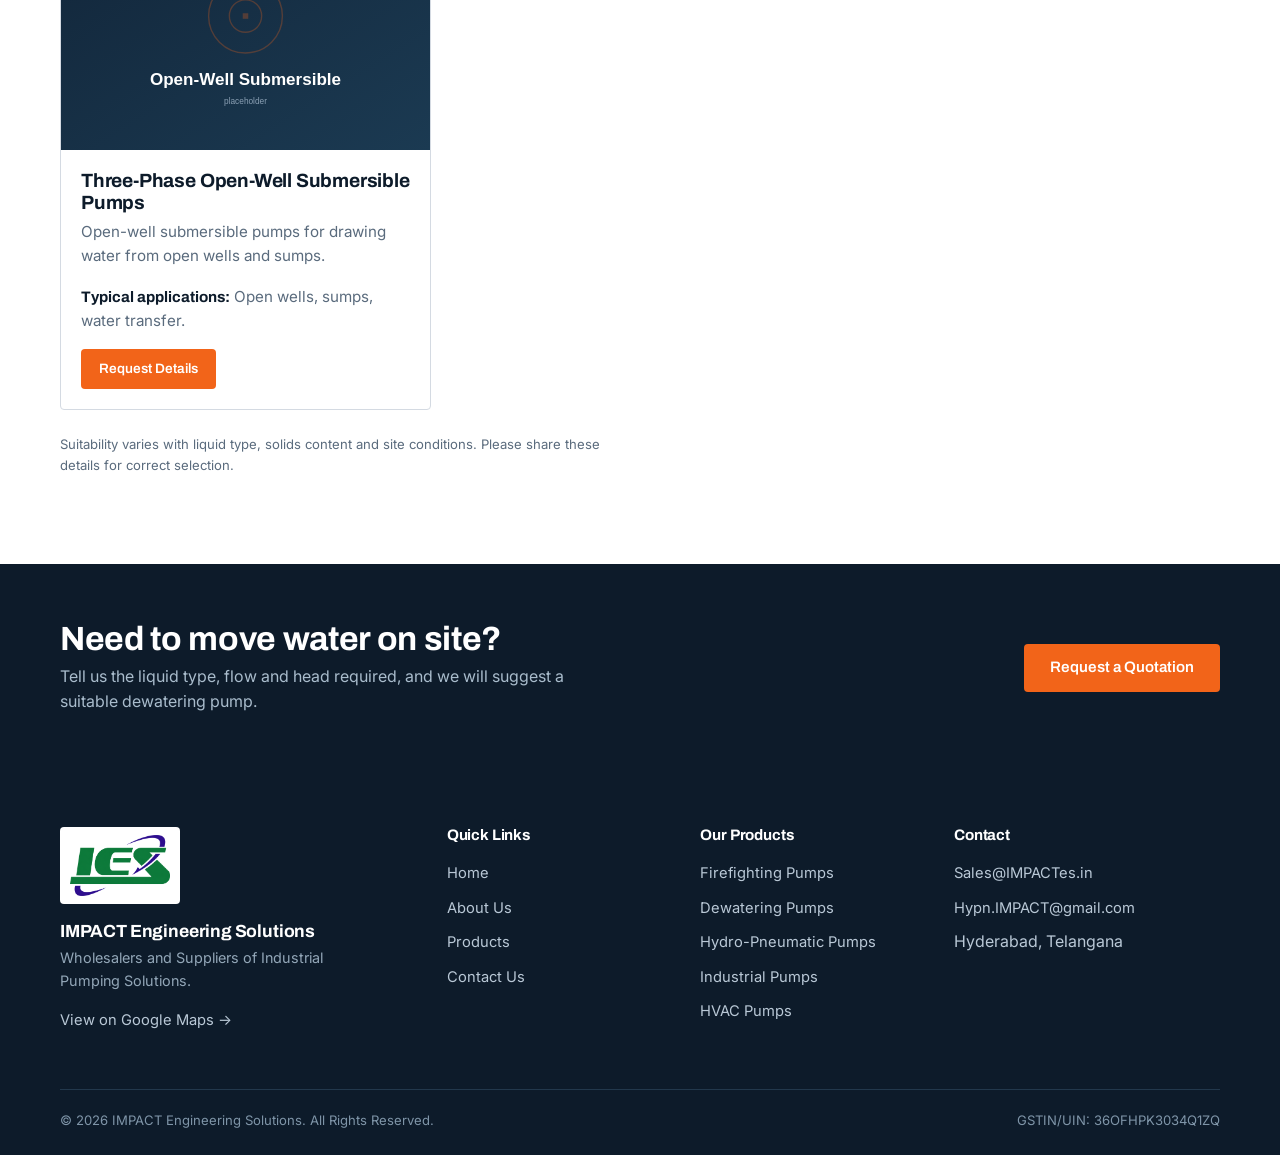
<file: dewatering-pumps.html>
<!DOCTYPE html>
<html lang="en">
<head>
  <meta charset="UTF-8">
  <meta name="viewport" content="width=device-width, initial-scale=1.0">
  <title>Dewatering Pumps | IMPACT Engineering Solutions</title>
  <meta name="description" content="Submersible sewage and cutter pumps, self-priming monoblock and coupled sets, diesel dewatering and three-phase pumps.">
  <link rel="canonical" href="https://www.IMPACTes.in/dewatering-pumps.html">

  <!-- Open Graph -->
  <meta property="og:type" content="website">
  <meta property="og:site_name" content="IMPACT Engineering Solutions">
  <meta property="og:title" content="Dewatering Pumps | IMPACT Engineering Solutions">
  <meta property="og:description" content="Submersible sewage and cutter pumps, self-priming monoblock and coupled sets, diesel dewatering and three-phase pumps.">
  <meta property="og:url" content="https://www.IMPACTes.in/dewatering-pumps.html">
  <meta property="og:image" content="https://www.IMPACTes.in/assets/images/hero-pump.svg">
  <meta name="twitter:card" content="summary_large_image">

  <!-- Favicon placeholders — replace with real favicon files -->
  <link rel="icon" href="assets/images/favicon-32.png" type="image/png">
  <link rel="icon" href="favicon.ico" sizes="any">
  <link rel="apple-touch-icon" href="assets/images/apple-touch-icon.png">

  <!-- Fonts -->
  <link rel="preconnect" href="https://fonts.googleapis.com">
  <link rel="preconnect" href="https://fonts.gstatic.com" crossorigin>
  <link href="https://fonts.googleapis.com/css2?family=Archivo:wght@500;600;700;800&family=Inter:wght@400;500;600&display=swap" rel="stylesheet">

  <link rel="stylesheet" href="css/style.css">

  <!-- OPTIONAL: paste your web analytics snippet here later (e.g. Plausible / GA4). -->
</head>
<body>
<a class="skip-link" href="#main">Skip to main content</a>
<header class="site-header">
  <div class="container header-inner">
    <a class="brand" href="index.html" aria-label="IMPACT Engineering Solutions — home">
      <img class="brand-logo" src="assets/images/logo.png" alt="IMPACT Engineering Solutions logo" width="52" height="32">
      <span class="brand-name">IMPACT Engineering Solutions</span>
    </a>
    <button class="nav-toggle" aria-label="Toggle menu" aria-controls="main-nav" aria-expanded="false">
      <span></span>
    </button>
    <nav class="main-nav" id="main-nav" aria-label="Primary">
      <ul>
        <li><a href="index.html">Home</a></li>
        <li><a href="about.html">About Us</a></li>
        <li class="has-dropdown" aria-expanded="false">
          <a href="products.html" class="dropdown-toggle" aria-haspopup="true">Products <span class="caret" aria-hidden="true"></span></a>
          <ul class="dropdown">
          <li><a href="products.html">All Products</a></li>
          <li><a href="firefighting-pumps.html">Firefighting Pumps</a></li>
          <li><a href="dewatering-pumps.html">Dewatering Pumps</a></li>
          <li><a href="hydro-pneumatic-pumps.html">Hydro-Pneumatic Pumps</a></li>
          <li><a href="industrial-pumps.html">Industrial Pumps</a></li>
          <li><a href="hvac-pumps.html">HVAC Pumps</a></li>
        </ul>
        </li>
        <li><a href="contact.html">Contact Us</a></li>
      </ul>
    </nav>
  </div>
</header>
<main id="main">
<section class="page-hero">
  <div class="container">
    <p class="breadcrumb"><a href="index.html">Home</a> / Dewatering Pumps</p>
    <h1>Dewatering Pumping Solutions</h1>
    <p>Pumps for removing, draining and transferring water across construction, drainage and industrial applications.</p>
  </div>
</section>

<section class="section">
  <div class="container">
    <div class="section-head"><p>Select from a range of dewatering pumps suited to different site and liquid conditions. Share your requirement and we will help you choose.</p></div>
    <div class="grid grid-3">
      <article class="card reveal">
        <div class="card-media"><img src="assets/images/prod-sewage.svg" alt="Submersible Sewage Pumps" loading="lazy" decoding="async"></div>
        <div class="card-body">
          <h3>Submersible Sewage Pumps</h3>
          <p>Submersible pumps for handling sewage and waste water containing solids.</p>
          <p class="applies"><strong>Typical applications:</strong> Sewage sumps, waste-water pits, drainage.</p>
          <a class="btn btn-primary btn-sm" href="contact.html?category=Dewatering Pumps">Request Details</a>
        </div>
      </article>
      <article class="card reveal">
        <div class="card-media"><img src="assets/images/prod-cutter.svg" alt="Submersible Cutter Pumps" loading="lazy" decoding="async"></div>
        <div class="card-body">
          <h3>Submersible Cutter Pumps</h3>
          <p>Submersible pumps with a cutting action to handle liquids with fibrous or solid content.</p>
          <p class="applies"><strong>Typical applications:</strong> Effluent handling, applications with fibrous solids.</p>
          <a class="btn btn-primary btn-sm" href="contact.html?category=Dewatering Pumps">Request Details</a>
        </div>
      </article>
      <article class="card reveal">
        <div class="card-media"><img src="assets/images/prod-selfprime-mono.svg" alt="Self-Priming Monoblock Pumps" loading="lazy" decoding="async"></div>
        <div class="card-body">
          <h3>Self-Priming Monoblock Pumps</h3>
          <p>Self-priming monoblock pumps that re-prime without manual filling on each start.</p>
          <p class="applies"><strong>Typical applications:</strong> Site dewatering, water transfer.</p>
          <a class="btn btn-primary btn-sm" href="contact.html?category=Dewatering Pumps">Request Details</a>
        </div>
      </article>
      <article class="card reveal">
        <div class="card-media"><img src="assets/images/prod-selfprime-coupled.svg" alt="Self-Priming Coupled Pump Sets" loading="lazy" decoding="async"></div>
        <div class="card-body">
          <h3>Self-Priming Coupled Pump Sets</h3>
          <p>Coupled self-priming pump sets for higher-duty dewatering requirements.</p>
          <p class="applies"><strong>Typical applications:</strong> Larger dewatering duties, transfer applications.</p>
          <a class="btn btn-primary btn-sm" href="contact.html?category=Dewatering Pumps">Request Details</a>
        </div>
      </article>
      <article class="card reveal">
        <div class="card-media"><img src="assets/images/prod-diesel-dewater.svg" alt="Diesel-Operated Dewatering Pumps" loading="lazy" decoding="async"></div>
        <div class="card-body">
          <h3>Diesel-Operated Dewatering Pumps</h3>
          <p>Engine-driven dewatering pumps for locations without a reliable power supply.</p>
          <p class="applies"><strong>Typical applications:</strong> Remote sites, construction dewatering without power.</p>
          <a class="btn btn-primary btn-sm" href="contact.html?category=Dewatering Pumps">Request Details</a>
        </div>
      </article>
      <article class="card reveal">
        <div class="card-media"><img src="assets/images/prod-3ph-mono.svg" alt="Three-Phase Monoblock Pumps" loading="lazy" decoding="async"></div>
        <div class="card-body">
          <h3>Three-Phase Monoblock Pumps</h3>
          <p>Three-phase monoblock pumps for continuous water transfer duties.</p>
          <p class="applies"><strong>Typical applications:</strong> Water transfer, general dewatering.</p>
          <a class="btn btn-primary btn-sm" href="contact.html?category=Dewatering Pumps">Request Details</a>
        </div>
      </article>
      <article class="card reveal">
        <div class="card-media"><img src="assets/images/prod-openwell.svg" alt="Three-Phase Open-Well Submersible Pumps" loading="lazy" decoding="async"></div>
        <div class="card-body">
          <h3>Three-Phase Open-Well Submersible Pumps</h3>
          <p>Open-well submersible pumps for drawing water from open wells and sumps.</p>
          <p class="applies"><strong>Typical applications:</strong> Open wells, sumps, water transfer.</p>
          <a class="btn btn-primary btn-sm" href="contact.html?category=Dewatering Pumps">Request Details</a>
        </div>
      </article>
    </div>
    <p class="applies" style="margin-top:24px;max-width:70ch">Suitability varies with liquid type, solids content and site conditions. Please share these details for correct selection.</p>
  </div>
</section>
<section class="cta-band">
  <div class="container">
    <div>
      <h2>Need to move water on site?</h2>
      <p>Tell us the liquid type, flow and head required, and we will suggest a suitable dewatering pump.</p>
    </div>
    <div class="cta-actions">
      <a class="btn btn-primary" href="contact.html?category=Dewatering Pumps">Request a Quotation</a>
    </div>
  </div>
</section>

</main>
<footer class="site-footer">
  <div class="container">
    <div class="footer-grid">
      <div class="footer-brand">
        <img src="assets/images/logo.png" alt="IMPACT Engineering Solutions logo" width="120" style="background:#fff;padding:8px 10px;border-radius:4px;margin-bottom:14px;height:auto" loading="lazy">
        <div class="brand-name">IMPACT Engineering Solutions</div>
        <p>Wholesalers and Suppliers of Industrial Pumping Solutions.</p>
        <p><a href="https://maps.app.goo.gl/7LxyBxAGYkkry8E86" target="_blank" rel="noopener">View on Google Maps →</a></p>
      </div>
      <div>
        <h4>Quick Links</h4>
        <ul>
          <li><a href="index.html">Home</a></li>
          <li><a href="about.html">About Us</a></li>
          <li><a href="products.html">Products</a></li>
          <li><a href="contact.html">Contact Us</a></li>
        </ul>
      </div>
      <div>
        <h4>Our Products</h4>
        <ul>
          <li><a href="firefighting-pumps.html">Firefighting Pumps</a></li>
          <li><a href="dewatering-pumps.html">Dewatering Pumps</a></li>
          <li><a href="hydro-pneumatic-pumps.html">Hydro-Pneumatic Pumps</a></li>
          <li><a href="industrial-pumps.html">Industrial Pumps</a></li>
          <li><a href="hvac-pumps.html">HVAC Pumps</a></li>
        </ul>
      </div>
      <div class="footer-contact">
        <h4>Contact</h4>
        <ul>
          <li><a href="mailto:Sales@IMPACTes.in">Sales@IMPACTes.in</a></li>
          <li><a href="mailto:Hypn.IMPACT@gmail.com">Hypn.IMPACT@gmail.com</a></li>
          <li>Hyderabad, Telangana</li>
          <!-- OPTIONAL business phone: <li><a data-phone-link href="#">Add phone in js/script.js</a></li> -->
        </ul>
      </div>
    </div>
    <div class="footer-bottom">
      <span>&copy; <span id="year">2026</span> IMPACT Engineering Solutions. All Rights Reserved.</span>
      <span>GSTIN/UIN: 36OFHPK3034Q1ZQ</span>
    </div>
  </div>
</footer>

<!-- Floating WhatsApp button. Number is set in js/script.js (SITE_CONFIG.whatsappNumber). -->
<a class="whatsapp-fab" href="contact.html" aria-label="Enquire on WhatsApp" target="_blank" rel="noopener">
  <svg viewBox="0 0 32 32" aria-hidden="true"><path d="M16 3C9.4 3 4 8.4 4 15c0 2.1.6 4.1 1.6 5.9L4 29l8.3-1.6c1.7.9 3.6 1.4 5.7 1.4 6.6 0 12-5.4 12-12S22.6 3 16 3zm0 21.8c-1.8 0-3.5-.5-5-1.4l-.4-.2-4.9 1 1-4.8-.2-.4c-1-1.6-1.5-3.4-1.5-5.3C5 9.5 9.9 4.6 16 4.6S27 9.5 27 15.6 22.1 24.8 16 24.8zm6.1-7.3c-.3-.2-2-1-2.3-1.1-.3-.1-.5-.2-.8.2-.2.3-.9 1.1-1.1 1.3-.2.2-.4.2-.7.1-.3-.2-1.4-.5-2.6-1.6-1-.9-1.6-2-1.8-2.3-.2-.3 0-.5.1-.7.1-.1.3-.4.5-.6.1-.2.2-.3.3-.6.1-.2 0-.4 0-.6 0-.2-.8-1.9-1-2.6-.3-.7-.5-.6-.7-.6h-.6c-.2 0-.6.1-.9.4-.3.3-1.2 1.2-1.2 2.9 0 1.7 1.2 3.3 1.4 3.6.2.2 2.5 3.8 6 5.3.8.4 1.5.6 2 .7.8.3 1.6.2 2.2.1.7-.1 2-.8 2.3-1.6.3-.8.3-1.4.2-1.6-.1-.1-.3-.2-.6-.3z"/></svg>
</a>

<button class="back-to-top" aria-label="Back to top">
  <svg viewBox="0 0 24 24" aria-hidden="true"><polyline points="6 15 12 9 18 15"/></svg>
</button>

<script src="js/script.js"></script>
</body>
</html>
</file>
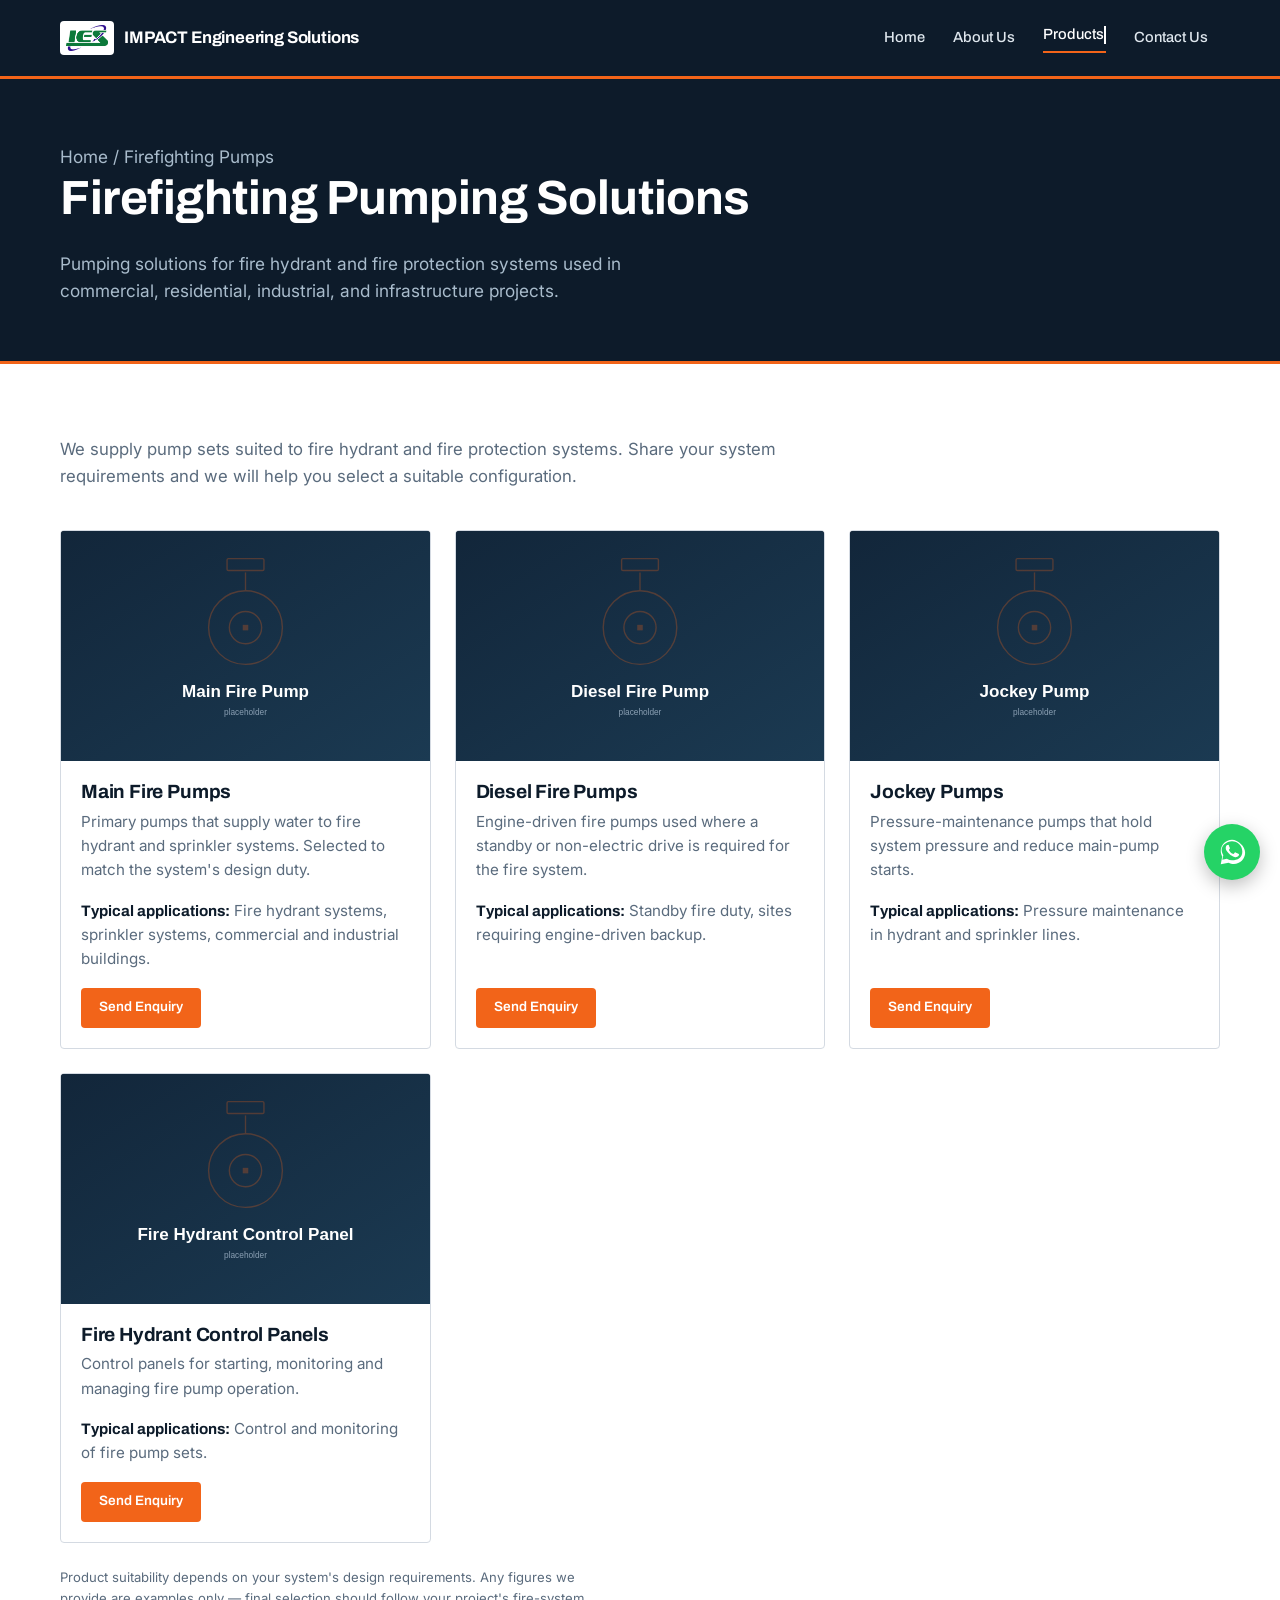
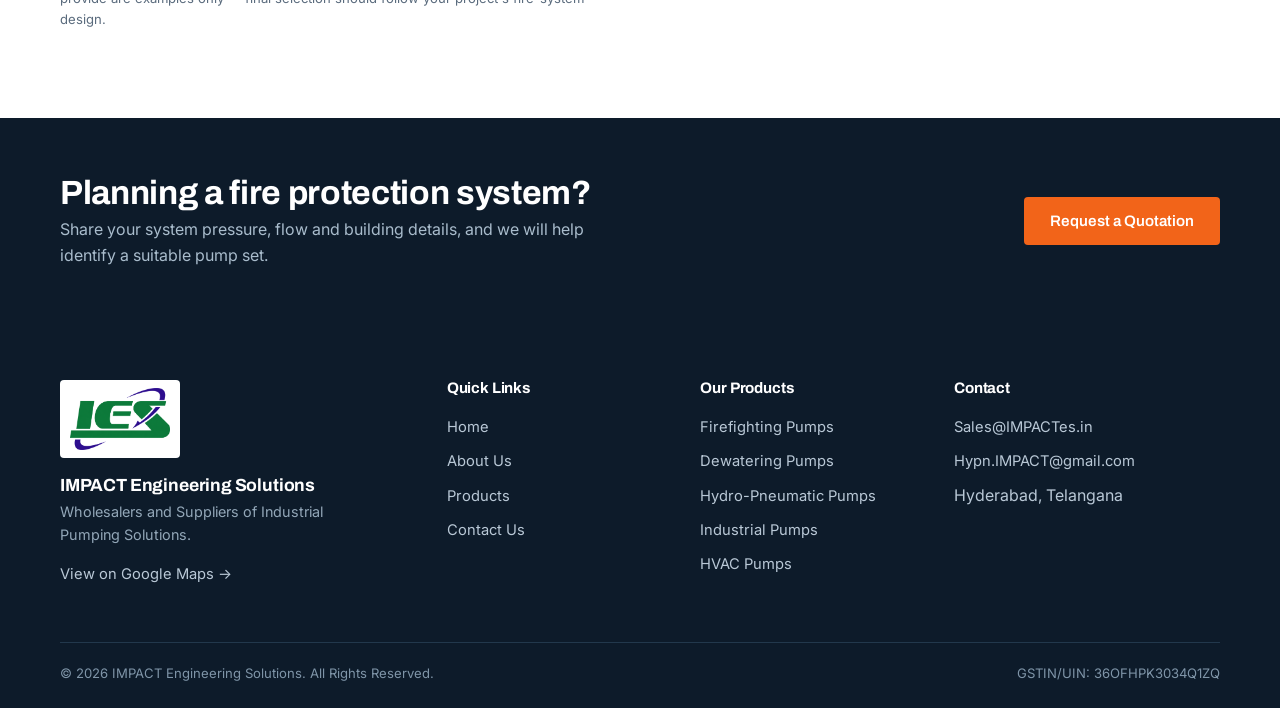
<file: firefighting-pumps.html>
<!DOCTYPE html>
<html lang="en">
<head>
  <meta charset="UTF-8">
  <meta name="viewport" content="width=device-width, initial-scale=1.0">
  <title>Firefighting Pumps | IMPACT Engineering Solutions</title>
  <meta name="description" content="Fire pumps, diesel fire pumps, jockey pumps and fire hydrant control panels for fire protection systems.">
  <link rel="canonical" href="https://www.IMPACTes.in/firefighting-pumps.html">

  <!-- Open Graph -->
  <meta property="og:type" content="website">
  <meta property="og:site_name" content="IMPACT Engineering Solutions">
  <meta property="og:title" content="Firefighting Pumps | IMPACT Engineering Solutions">
  <meta property="og:description" content="Fire pumps, diesel fire pumps, jockey pumps and fire hydrant control panels for fire protection systems.">
  <meta property="og:url" content="https://www.IMPACTes.in/firefighting-pumps.html">
  <meta property="og:image" content="https://www.IMPACTes.in/assets/images/hero-pump.svg">
  <meta name="twitter:card" content="summary_large_image">

  <!-- Favicon placeholders — replace with real favicon files -->
  <link rel="icon" href="assets/images/favicon-32.png" type="image/png">
  <link rel="icon" href="favicon.ico" sizes="any">
  <link rel="apple-touch-icon" href="assets/images/apple-touch-icon.png">

  <!-- Fonts -->
  <link rel="preconnect" href="https://fonts.googleapis.com">
  <link rel="preconnect" href="https://fonts.gstatic.com" crossorigin>
  <link href="https://fonts.googleapis.com/css2?family=Archivo:wght@500;600;700;800&family=Inter:wght@400;500;600&display=swap" rel="stylesheet">

  <link rel="stylesheet" href="css/style.css">

  <!-- OPTIONAL: paste your web analytics snippet here later (e.g. Plausible / GA4). -->
</head>
<body>
<a class="skip-link" href="#main">Skip to main content</a>
<header class="site-header">
  <div class="container header-inner">
    <a class="brand" href="index.html" aria-label="IMPACT Engineering Solutions — home">
      <img class="brand-logo" src="assets/images/logo.png" alt="IMPACT Engineering Solutions logo" width="52" height="32">
      <span class="brand-name">IMPACT Engineering Solutions</span>
    </a>
    <button class="nav-toggle" aria-label="Toggle menu" aria-controls="main-nav" aria-expanded="false">
      <span></span>
    </button>
    <nav class="main-nav" id="main-nav" aria-label="Primary">
      <ul>
        <li><a href="index.html">Home</a></li>
        <li><a href="about.html">About Us</a></li>
        <li class="has-dropdown" aria-expanded="false">
          <a href="products.html" class="dropdown-toggle" aria-haspopup="true">Products <span class="caret" aria-hidden="true"></span></a>
          <ul class="dropdown">
          <li><a href="products.html">All Products</a></li>
          <li><a href="firefighting-pumps.html">Firefighting Pumps</a></li>
          <li><a href="dewatering-pumps.html">Dewatering Pumps</a></li>
          <li><a href="hydro-pneumatic-pumps.html">Hydro-Pneumatic Pumps</a></li>
          <li><a href="industrial-pumps.html">Industrial Pumps</a></li>
          <li><a href="hvac-pumps.html">HVAC Pumps</a></li>
        </ul>
        </li>
        <li><a href="contact.html">Contact Us</a></li>
      </ul>
    </nav>
  </div>
</header>
<main id="main">
<section class="page-hero">
  <div class="container">
    <p class="breadcrumb"><a href="index.html">Home</a> / Firefighting Pumps</p>
    <h1>Firefighting Pumping Solutions</h1>
    <p>Pumping solutions for fire hydrant and fire protection systems used in commercial, residential, industrial, and infrastructure projects.</p>
  </div>
</section>

<section class="section">
  <div class="container">
    <div class="section-head"><p>We supply pump sets suited to fire hydrant and fire protection systems. Share your system requirements and we will help you select a suitable configuration.</p></div>
    <div class="grid grid-3">
      <article class="card reveal">
        <div class="card-media"><img src="assets/images/prod-main-fire.svg" alt="Main Fire Pumps" loading="lazy" decoding="async"></div>
        <div class="card-body">
          <h3>Main Fire Pumps</h3>
          <p>Primary pumps that supply water to fire hydrant and sprinkler systems. Selected to match the system's design duty.</p>
          <p class="applies"><strong>Typical applications:</strong> Fire hydrant systems, sprinkler systems, commercial and industrial buildings.</p>
          <a class="btn btn-primary btn-sm" href="contact.html?category=Firefighting Pumps">Send Enquiry</a>
        </div>
      </article>
      <article class="card reveal">
        <div class="card-media"><img src="assets/images/prod-diesel-fire.svg" alt="Diesel Fire Pumps" loading="lazy" decoding="async"></div>
        <div class="card-body">
          <h3>Diesel Fire Pumps</h3>
          <p>Engine-driven fire pumps used where a standby or non-electric drive is required for the fire system.</p>
          <p class="applies"><strong>Typical applications:</strong> Standby fire duty, sites requiring engine-driven backup.</p>
          <a class="btn btn-primary btn-sm" href="contact.html?category=Firefighting Pumps">Send Enquiry</a>
        </div>
      </article>
      <article class="card reveal">
        <div class="card-media"><img src="assets/images/prod-jockey.svg" alt="Jockey Pumps" loading="lazy" decoding="async"></div>
        <div class="card-body">
          <h3>Jockey Pumps</h3>
          <p>Pressure-maintenance pumps that hold system pressure and reduce main-pump starts.</p>
          <p class="applies"><strong>Typical applications:</strong> Pressure maintenance in hydrant and sprinkler lines.</p>
          <a class="btn btn-primary btn-sm" href="contact.html?category=Firefighting Pumps">Send Enquiry</a>
        </div>
      </article>
      <article class="card reveal">
        <div class="card-media"><img src="assets/images/prod-fire-panel.svg" alt="Fire Hydrant Control Panels" loading="lazy" decoding="async"></div>
        <div class="card-body">
          <h3>Fire Hydrant Control Panels</h3>
          <p>Control panels for starting, monitoring and managing fire pump operation.</p>
          <p class="applies"><strong>Typical applications:</strong> Control and monitoring of fire pump sets.</p>
          <a class="btn btn-primary btn-sm" href="contact.html?category=Firefighting Pumps">Send Enquiry</a>
        </div>
      </article>
    </div>
    <p class="applies" style="margin-top:24px;max-width:70ch">Product suitability depends on your system's design requirements. Any figures we provide are examples only — final selection should follow your project's fire-system design.</p>
  </div>
</section>
<section class="cta-band">
  <div class="container">
    <div>
      <h2>Planning a fire protection system?</h2>
      <p>Share your system pressure, flow and building details, and we will help identify a suitable pump set.</p>
    </div>
    <div class="cta-actions">
      <a class="btn btn-primary" href="contact.html?category=Firefighting Pumps">Request a Quotation</a>
    </div>
  </div>
</section>

</main>
<footer class="site-footer">
  <div class="container">
    <div class="footer-grid">
      <div class="footer-brand">
        <img src="assets/images/logo.png" alt="IMPACT Engineering Solutions logo" width="120" style="background:#fff;padding:8px 10px;border-radius:4px;margin-bottom:14px;height:auto" loading="lazy">
        <div class="brand-name">IMPACT Engineering Solutions</div>
        <p>Wholesalers and Suppliers of Industrial Pumping Solutions.</p>
        <p><a href="https://maps.app.goo.gl/7LxyBxAGYkkry8E86" target="_blank" rel="noopener">View on Google Maps →</a></p>
      </div>
      <div>
        <h4>Quick Links</h4>
        <ul>
          <li><a href="index.html">Home</a></li>
          <li><a href="about.html">About Us</a></li>
          <li><a href="products.html">Products</a></li>
          <li><a href="contact.html">Contact Us</a></li>
        </ul>
      </div>
      <div>
        <h4>Our Products</h4>
        <ul>
          <li><a href="firefighting-pumps.html">Firefighting Pumps</a></li>
          <li><a href="dewatering-pumps.html">Dewatering Pumps</a></li>
          <li><a href="hydro-pneumatic-pumps.html">Hydro-Pneumatic Pumps</a></li>
          <li><a href="industrial-pumps.html">Industrial Pumps</a></li>
          <li><a href="hvac-pumps.html">HVAC Pumps</a></li>
        </ul>
      </div>
      <div class="footer-contact">
        <h4>Contact</h4>
        <ul>
          <li><a href="mailto:Sales@IMPACTes.in">Sales@IMPACTes.in</a></li>
          <li><a href="mailto:Hypn.IMPACT@gmail.com">Hypn.IMPACT@gmail.com</a></li>
          <li>Hyderabad, Telangana</li>
          <!-- OPTIONAL business phone: <li><a data-phone-link href="#">Add phone in js/script.js</a></li> -->
        </ul>
      </div>
    </div>
    <div class="footer-bottom">
      <span>&copy; <span id="year">2026</span> IMPACT Engineering Solutions. All Rights Reserved.</span>
      <span>GSTIN/UIN: 36OFHPK3034Q1ZQ</span>
    </div>
  </div>
</footer>

<!-- Floating WhatsApp button. Number is set in js/script.js (SITE_CONFIG.whatsappNumber). -->
<a class="whatsapp-fab" href="contact.html" aria-label="Enquire on WhatsApp" target="_blank" rel="noopener">
  <svg viewBox="0 0 32 32" aria-hidden="true"><path d="M16 3C9.4 3 4 8.4 4 15c0 2.1.6 4.1 1.6 5.9L4 29l8.3-1.6c1.7.9 3.6 1.4 5.7 1.4 6.6 0 12-5.4 12-12S22.6 3 16 3zm0 21.8c-1.8 0-3.5-.5-5-1.4l-.4-.2-4.9 1 1-4.8-.2-.4c-1-1.6-1.5-3.4-1.5-5.3C5 9.5 9.9 4.6 16 4.6S27 9.5 27 15.6 22.1 24.8 16 24.8zm6.1-7.3c-.3-.2-2-1-2.3-1.1-.3-.1-.5-.2-.8.2-.2.3-.9 1.1-1.1 1.3-.2.2-.4.2-.7.1-.3-.2-1.4-.5-2.6-1.6-1-.9-1.6-2-1.8-2.3-.2-.3 0-.5.1-.7.1-.1.3-.4.5-.6.1-.2.2-.3.3-.6.1-.2 0-.4 0-.6 0-.2-.8-1.9-1-2.6-.3-.7-.5-.6-.7-.6h-.6c-.2 0-.6.1-.9.4-.3.3-1.2 1.2-1.2 2.9 0 1.7 1.2 3.3 1.4 3.6.2.2 2.5 3.8 6 5.3.8.4 1.5.6 2 .7.8.3 1.6.2 2.2.1.7-.1 2-.8 2.3-1.6.3-.8.3-1.4.2-1.6-.1-.1-.3-.2-.6-.3z"/></svg>
</a>

<button class="back-to-top" aria-label="Back to top">
  <svg viewBox="0 0 24 24" aria-hidden="true"><polyline points="6 15 12 9 18 15"/></svg>
</button>

<script src="js/script.js"></script>
</body>
</html>
</file>
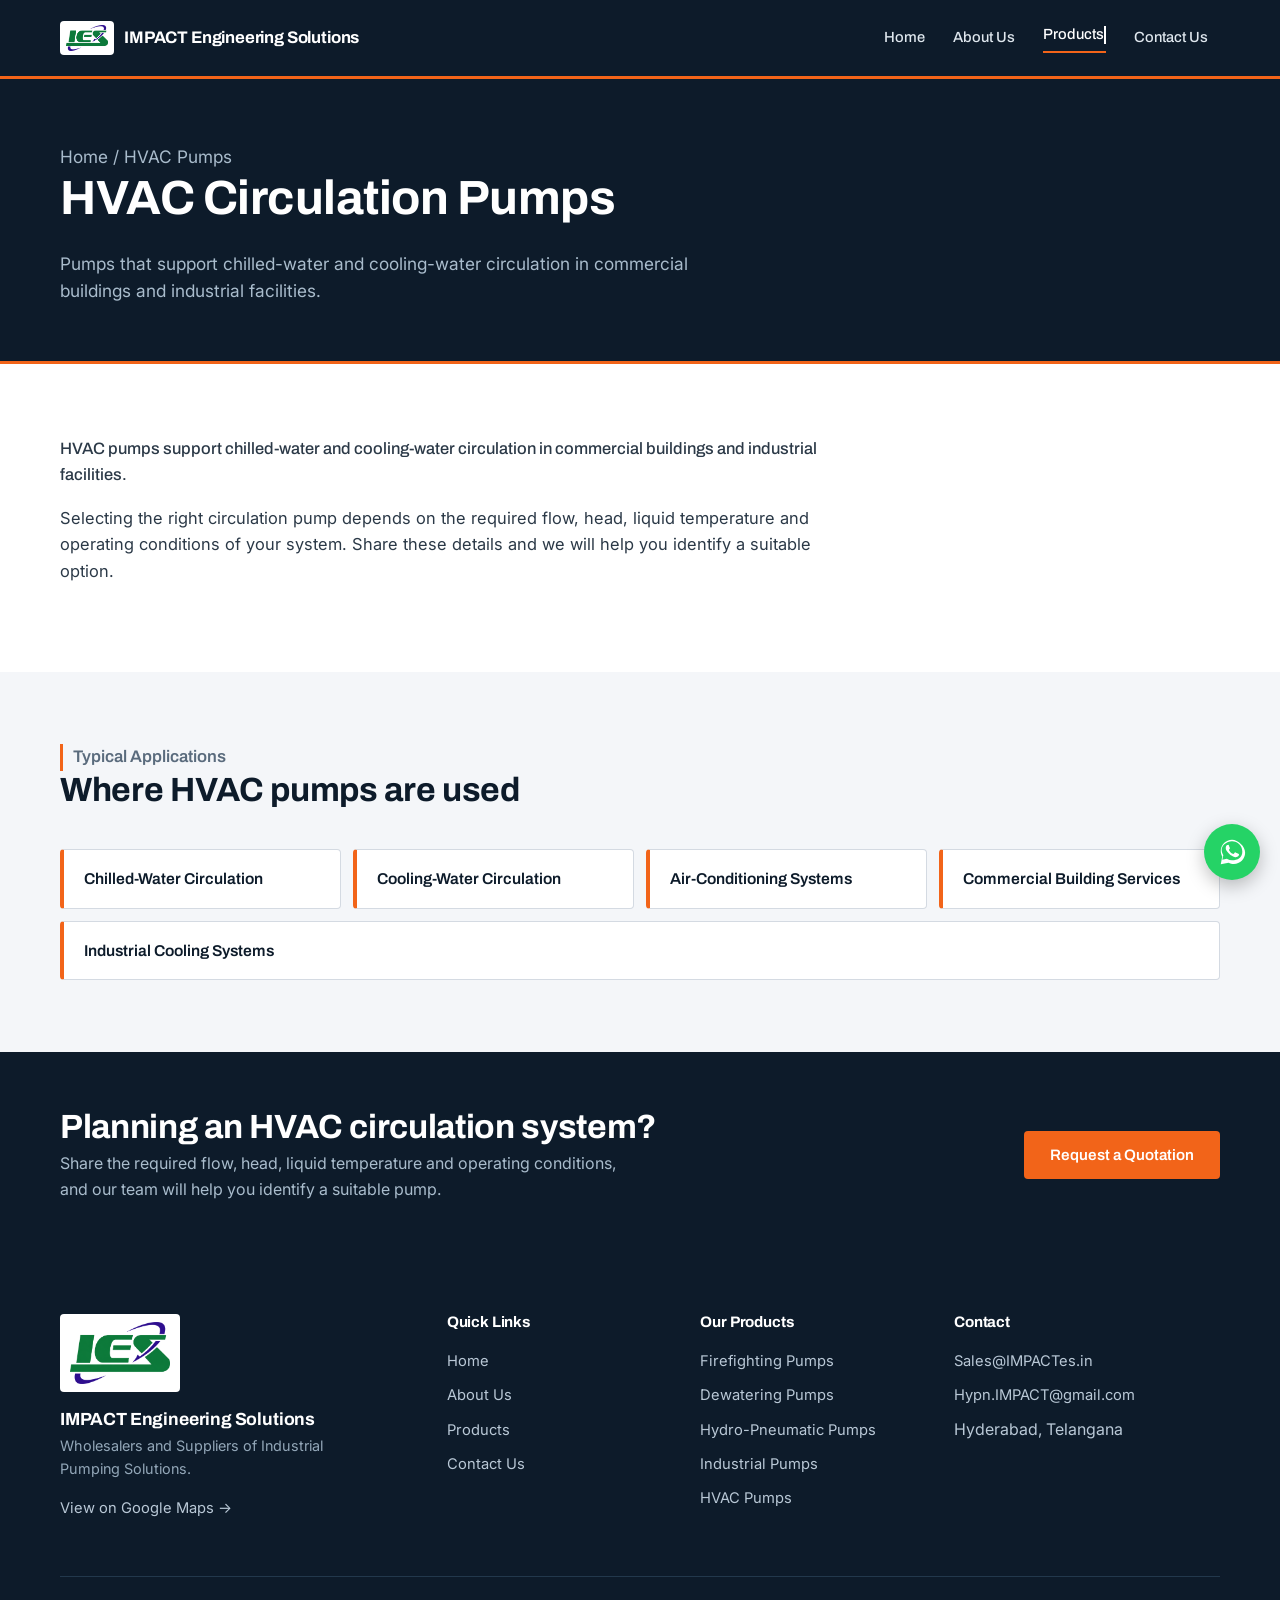
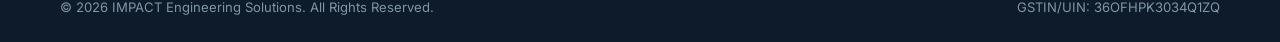
<file: hvac-pumps.html>
<!DOCTYPE html>
<html lang="en">
<head>
  <meta charset="UTF-8">
  <meta name="viewport" content="width=device-width, initial-scale=1.0">
  <title>HVAC Pumps | IMPACT Engineering Solutions</title>
  <meta name="description" content="HVAC circulation pumps for chilled-water and cooling-water systems in commercial buildings and industrial facilities.">
  <link rel="canonical" href="https://www.IMPACTes.in/hvac-pumps.html">

  <!-- Open Graph -->
  <meta property="og:type" content="website">
  <meta property="og:site_name" content="IMPACT Engineering Solutions">
  <meta property="og:title" content="HVAC Pumps | IMPACT Engineering Solutions">
  <meta property="og:description" content="HVAC circulation pumps for chilled-water and cooling-water systems in commercial buildings and industrial facilities.">
  <meta property="og:url" content="https://www.IMPACTes.in/hvac-pumps.html">
  <meta property="og:image" content="https://www.IMPACTes.in/assets/images/hero-pump.svg">
  <meta name="twitter:card" content="summary_large_image">

  <!-- Favicon placeholders — replace with real favicon files -->
  <link rel="icon" href="assets/images/favicon-32.png" type="image/png">
  <link rel="icon" href="favicon.ico" sizes="any">
  <link rel="apple-touch-icon" href="assets/images/apple-touch-icon.png">

  <!-- Fonts -->
  <link rel="preconnect" href="https://fonts.googleapis.com">
  <link rel="preconnect" href="https://fonts.gstatic.com" crossorigin>
  <link href="https://fonts.googleapis.com/css2?family=Archivo:wght@500;600;700;800&family=Inter:wght@400;500;600&display=swap" rel="stylesheet">

  <link rel="stylesheet" href="css/style.css">

  <!-- OPTIONAL: paste your web analytics snippet here later (e.g. Plausible / GA4). -->
</head>
<body>
<a class="skip-link" href="#main">Skip to main content</a>
<header class="site-header">
  <div class="container header-inner">
    <a class="brand" href="index.html" aria-label="IMPACT Engineering Solutions — home">
      <img class="brand-logo" src="assets/images/logo.png" alt="IMPACT Engineering Solutions logo" width="52" height="32">
      <span class="brand-name">IMPACT Engineering Solutions</span>
    </a>
    <button class="nav-toggle" aria-label="Toggle menu" aria-controls="main-nav" aria-expanded="false">
      <span></span>
    </button>
    <nav class="main-nav" id="main-nav" aria-label="Primary">
      <ul>
        <li><a href="index.html">Home</a></li>
        <li><a href="about.html">About Us</a></li>
        <li class="has-dropdown" aria-expanded="false">
          <a href="products.html" class="dropdown-toggle" aria-haspopup="true">Products <span class="caret" aria-hidden="true"></span></a>
          <ul class="dropdown">
          <li><a href="products.html">All Products</a></li>
          <li><a href="firefighting-pumps.html">Firefighting Pumps</a></li>
          <li><a href="dewatering-pumps.html">Dewatering Pumps</a></li>
          <li><a href="hydro-pneumatic-pumps.html">Hydro-Pneumatic Pumps</a></li>
          <li><a href="industrial-pumps.html">Industrial Pumps</a></li>
          <li><a href="hvac-pumps.html">HVAC Pumps</a></li>
        </ul>
        </li>
        <li><a href="contact.html">Contact Us</a></li>
      </ul>
    </nav>
  </div>
</header>
<main id="main">
<section class="page-hero">
  <div class="container">
    <p class="breadcrumb"><a href="index.html">Home</a> / HVAC Pumps</p>
    <h1>HVAC Circulation Pumps</h1>
    <p>Pumps that support chilled-water and cooling-water circulation in commercial buildings and industrial facilities.</p>
  </div>
</section>

<section class="section">
  <div class="container">
    <div class="prose">
      <p class="lead">HVAC pumps support chilled-water and cooling-water circulation in commercial buildings and industrial facilities.</p>
      <p>Selecting the right circulation pump depends on the required flow, head, liquid temperature and operating conditions of your system. Share these details and we will help you identify a suitable option.</p>
    </div>
  </div>
</section>
<section class="section section-alt">
  <div class="container">
    <div class="section-head"><p class="eyebrow">Typical Applications</p><h2>Where HVAC pumps are used</h2></div>
    <div class="chips">
      <div class="chip">Chilled-Water Circulation</div>
      <div class="chip">Cooling-Water Circulation</div>
      <div class="chip">Air-Conditioning Systems</div>
      <div class="chip">Commercial Building Services</div>
      <div class="chip">Industrial Cooling Systems</div>
    </div>
  </div>
</section>
<section class="cta-band">
  <div class="container">
    <div>
      <h2>Planning an HVAC circulation system?</h2>
      <p>Share the required flow, head, liquid temperature and operating conditions, and our team will help you identify a suitable pump.</p>
    </div>
    <div class="cta-actions">
      <a class="btn btn-primary" href="contact.html?category=HVAC Pumps">Request a Quotation</a>
    </div>
  </div>
</section>

</main>
<footer class="site-footer">
  <div class="container">
    <div class="footer-grid">
      <div class="footer-brand">
        <img src="assets/images/logo.png" alt="IMPACT Engineering Solutions logo" width="120" style="background:#fff;padding:8px 10px;border-radius:4px;margin-bottom:14px;height:auto" loading="lazy">
        <div class="brand-name">IMPACT Engineering Solutions</div>
        <p>Wholesalers and Suppliers of Industrial Pumping Solutions.</p>
        <p><a href="https://maps.app.goo.gl/7LxyBxAGYkkry8E86" target="_blank" rel="noopener">View on Google Maps →</a></p>
      </div>
      <div>
        <h4>Quick Links</h4>
        <ul>
          <li><a href="index.html">Home</a></li>
          <li><a href="about.html">About Us</a></li>
          <li><a href="products.html">Products</a></li>
          <li><a href="contact.html">Contact Us</a></li>
        </ul>
      </div>
      <div>
        <h4>Our Products</h4>
        <ul>
          <li><a href="firefighting-pumps.html">Firefighting Pumps</a></li>
          <li><a href="dewatering-pumps.html">Dewatering Pumps</a></li>
          <li><a href="hydro-pneumatic-pumps.html">Hydro-Pneumatic Pumps</a></li>
          <li><a href="industrial-pumps.html">Industrial Pumps</a></li>
          <li><a href="hvac-pumps.html">HVAC Pumps</a></li>
        </ul>
      </div>
      <div class="footer-contact">
        <h4>Contact</h4>
        <ul>
          <li><a href="mailto:Sales@IMPACTes.in">Sales@IMPACTes.in</a></li>
          <li><a href="mailto:Hypn.IMPACT@gmail.com">Hypn.IMPACT@gmail.com</a></li>
          <li>Hyderabad, Telangana</li>
          <!-- OPTIONAL business phone: <li><a data-phone-link href="#">Add phone in js/script.js</a></li> -->
        </ul>
      </div>
    </div>
    <div class="footer-bottom">
      <span>&copy; <span id="year">2026</span> IMPACT Engineering Solutions. All Rights Reserved.</span>
      <span>GSTIN/UIN: 36OFHPK3034Q1ZQ</span>
    </div>
  </div>
</footer>

<!-- Floating WhatsApp button. Number is set in js/script.js (SITE_CONFIG.whatsappNumber). -->
<a class="whatsapp-fab" href="contact.html" aria-label="Enquire on WhatsApp" target="_blank" rel="noopener">
  <svg viewBox="0 0 32 32" aria-hidden="true"><path d="M16 3C9.4 3 4 8.4 4 15c0 2.1.6 4.1 1.6 5.9L4 29l8.3-1.6c1.7.9 3.6 1.4 5.7 1.4 6.6 0 12-5.4 12-12S22.6 3 16 3zm0 21.8c-1.8 0-3.5-.5-5-1.4l-.4-.2-4.9 1 1-4.8-.2-.4c-1-1.6-1.5-3.4-1.5-5.3C5 9.5 9.9 4.6 16 4.6S27 9.5 27 15.6 22.1 24.8 16 24.8zm6.1-7.3c-.3-.2-2-1-2.3-1.1-.3-.1-.5-.2-.8.2-.2.3-.9 1.1-1.1 1.3-.2.2-.4.2-.7.1-.3-.2-1.4-.5-2.6-1.6-1-.9-1.6-2-1.8-2.3-.2-.3 0-.5.1-.7.1-.1.3-.4.5-.6.1-.2.2-.3.3-.6.1-.2 0-.4 0-.6 0-.2-.8-1.9-1-2.6-.3-.7-.5-.6-.7-.6h-.6c-.2 0-.6.1-.9.4-.3.3-1.2 1.2-1.2 2.9 0 1.7 1.2 3.3 1.4 3.6.2.2 2.5 3.8 6 5.3.8.4 1.5.6 2 .7.8.3 1.6.2 2.2.1.7-.1 2-.8 2.3-1.6.3-.8.3-1.4.2-1.6-.1-.1-.3-.2-.6-.3z"/></svg>
</a>

<button class="back-to-top" aria-label="Back to top">
  <svg viewBox="0 0 24 24" aria-hidden="true"><polyline points="6 15 12 9 18 15"/></svg>
</button>

<script src="js/script.js"></script>
</body>
</html>
</file>
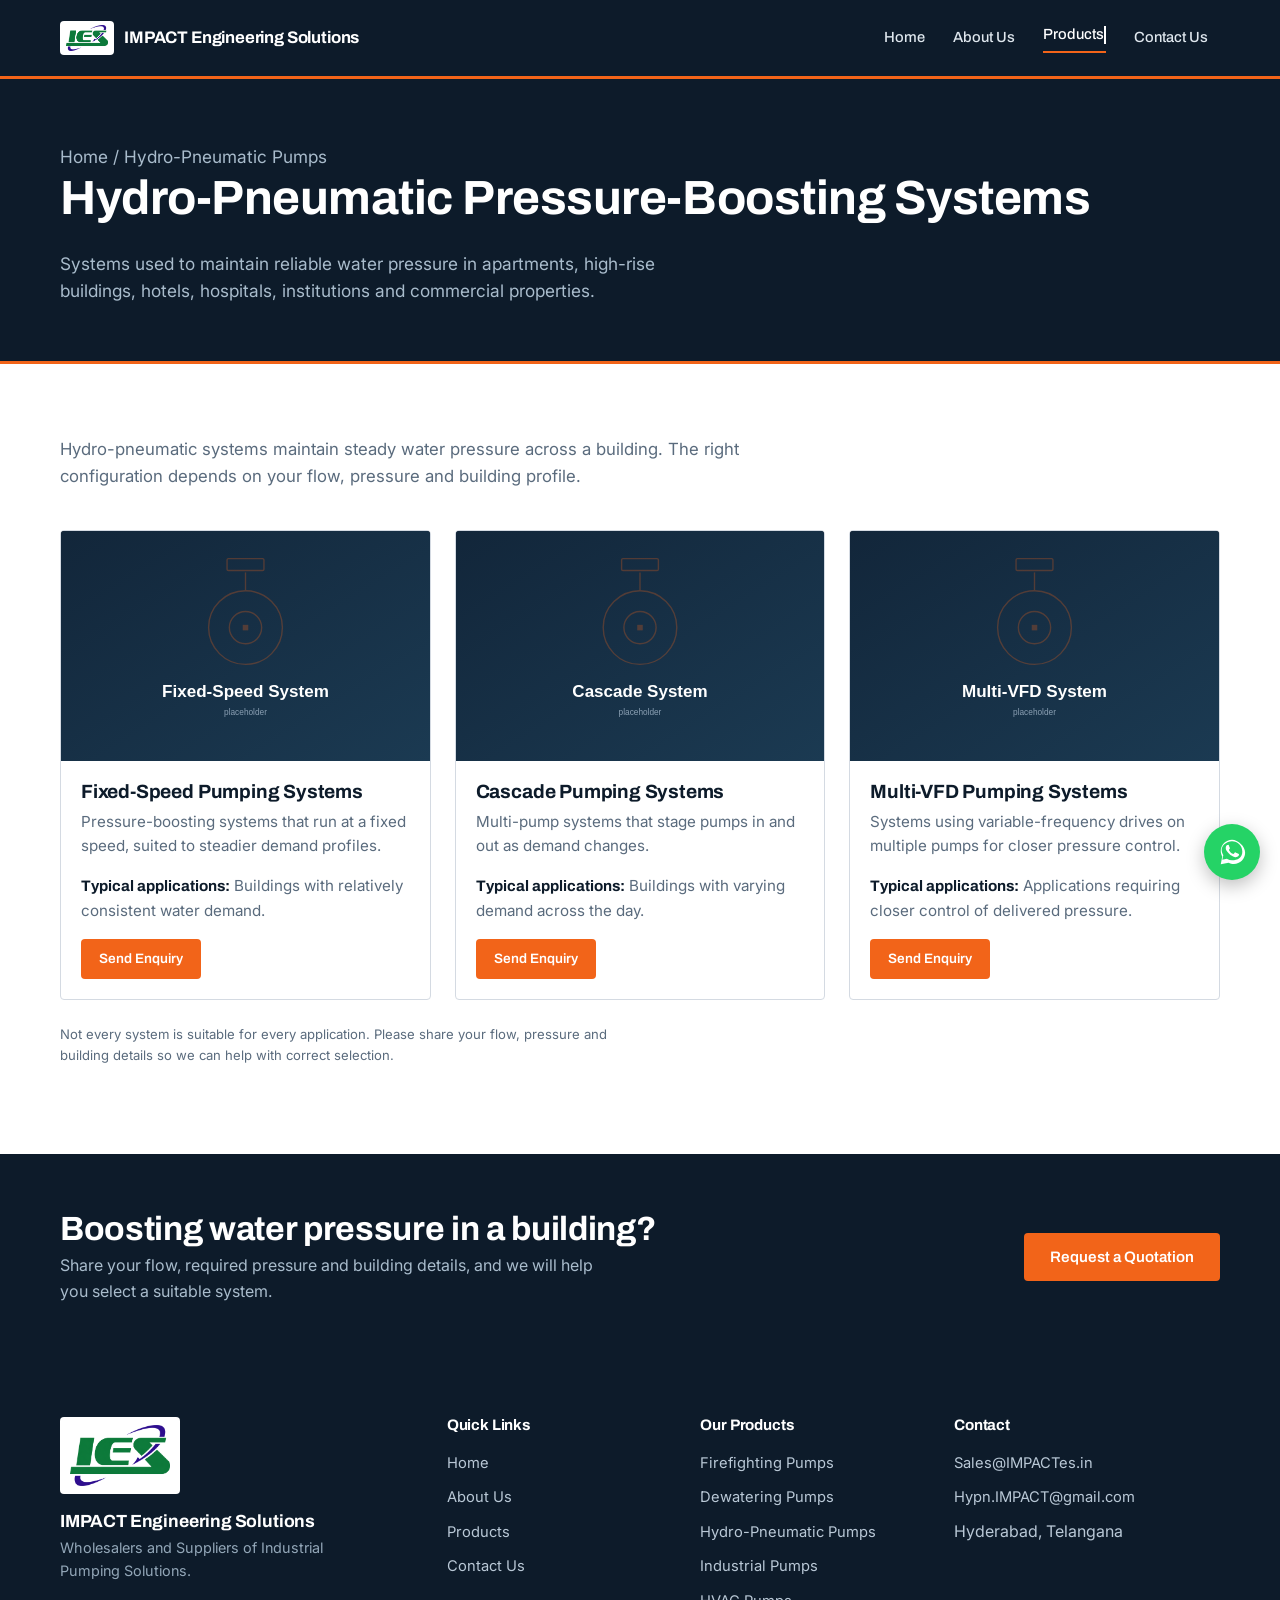
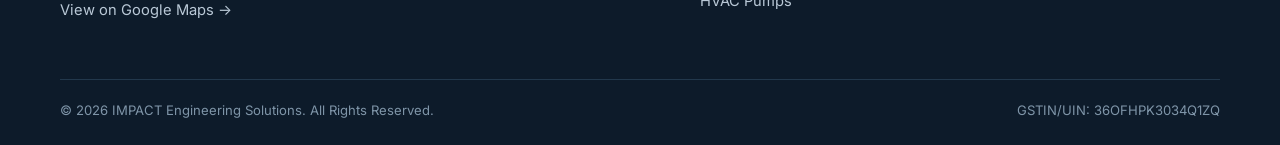
<file: hydro-pneumatic-pumps.html>
<!DOCTYPE html>
<html lang="en">
<head>
  <meta charset="UTF-8">
  <meta name="viewport" content="width=device-width, initial-scale=1.0">
  <title>Hydro-Pneumatic Pumps | IMPACT Engineering Solutions</title>
  <meta name="description" content="Fixed-speed, cascade and multi-VFD hydro-pneumatic pressure-boosting systems for buildings.">
  <link rel="canonical" href="https://www.IMPACTes.in/hydro-pneumatic-pumps.html">

  <!-- Open Graph -->
  <meta property="og:type" content="website">
  <meta property="og:site_name" content="IMPACT Engineering Solutions">
  <meta property="og:title" content="Hydro-Pneumatic Pumps | IMPACT Engineering Solutions">
  <meta property="og:description" content="Fixed-speed, cascade and multi-VFD hydro-pneumatic pressure-boosting systems for buildings.">
  <meta property="og:url" content="https://www.IMPACTes.in/hydro-pneumatic-pumps.html">
  <meta property="og:image" content="https://www.IMPACTes.in/assets/images/hero-pump.svg">
  <meta name="twitter:card" content="summary_large_image">

  <!-- Favicon placeholders — replace with real favicon files -->
  <link rel="icon" href="assets/images/favicon-32.png" type="image/png">
  <link rel="icon" href="favicon.ico" sizes="any">
  <link rel="apple-touch-icon" href="assets/images/apple-touch-icon.png">

  <!-- Fonts -->
  <link rel="preconnect" href="https://fonts.googleapis.com">
  <link rel="preconnect" href="https://fonts.gstatic.com" crossorigin>
  <link href="https://fonts.googleapis.com/css2?family=Archivo:wght@500;600;700;800&family=Inter:wght@400;500;600&display=swap" rel="stylesheet">

  <link rel="stylesheet" href="css/style.css">

  <!-- OPTIONAL: paste your web analytics snippet here later (e.g. Plausible / GA4). -->
</head>
<body>
<a class="skip-link" href="#main">Skip to main content</a>
<header class="site-header">
  <div class="container header-inner">
    <a class="brand" href="index.html" aria-label="IMPACT Engineering Solutions — home">
      <img class="brand-logo" src="assets/images/logo.png" alt="IMPACT Engineering Solutions logo" width="52" height="32">
      <span class="brand-name">IMPACT Engineering Solutions</span>
    </a>
    <button class="nav-toggle" aria-label="Toggle menu" aria-controls="main-nav" aria-expanded="false">
      <span></span>
    </button>
    <nav class="main-nav" id="main-nav" aria-label="Primary">
      <ul>
        <li><a href="index.html">Home</a></li>
        <li><a href="about.html">About Us</a></li>
        <li class="has-dropdown" aria-expanded="false">
          <a href="products.html" class="dropdown-toggle" aria-haspopup="true">Products <span class="caret" aria-hidden="true"></span></a>
          <ul class="dropdown">
          <li><a href="products.html">All Products</a></li>
          <li><a href="firefighting-pumps.html">Firefighting Pumps</a></li>
          <li><a href="dewatering-pumps.html">Dewatering Pumps</a></li>
          <li><a href="hydro-pneumatic-pumps.html">Hydro-Pneumatic Pumps</a></li>
          <li><a href="industrial-pumps.html">Industrial Pumps</a></li>
          <li><a href="hvac-pumps.html">HVAC Pumps</a></li>
        </ul>
        </li>
        <li><a href="contact.html">Contact Us</a></li>
      </ul>
    </nav>
  </div>
</header>
<main id="main">
<section class="page-hero">
  <div class="container">
    <p class="breadcrumb"><a href="index.html">Home</a> / Hydro-Pneumatic Pumps</p>
    <h1>Hydro-Pneumatic Pressure-Boosting Systems</h1>
    <p>Systems used to maintain reliable water pressure in apartments, high-rise buildings, hotels, hospitals, institutions and commercial properties.</p>
  </div>
</section>

<section class="section">
  <div class="container">
    <div class="section-head"><p>Hydro-pneumatic systems maintain steady water pressure across a building. The right configuration depends on your flow, pressure and building profile.</p></div>
    <div class="grid grid-3">
      <article class="card reveal">
        <div class="card-media"><img src="assets/images/prod-fixed-speed.svg" alt="Fixed-Speed Pumping Systems" loading="lazy" decoding="async"></div>
        <div class="card-body">
          <h3>Fixed-Speed Pumping Systems</h3>
          <p>Pressure-boosting systems that run at a fixed speed, suited to steadier demand profiles.</p>
          <p class="applies"><strong>Typical applications:</strong> Buildings with relatively consistent water demand.</p>
          <a class="btn btn-primary btn-sm" href="contact.html?category=Hydro-Pneumatic Pumps">Send Enquiry</a>
        </div>
      </article>
      <article class="card reveal">
        <div class="card-media"><img src="assets/images/prod-cascade.svg" alt="Cascade Pumping Systems" loading="lazy" decoding="async"></div>
        <div class="card-body">
          <h3>Cascade Pumping Systems</h3>
          <p>Multi-pump systems that stage pumps in and out as demand changes.</p>
          <p class="applies"><strong>Typical applications:</strong> Buildings with varying demand across the day.</p>
          <a class="btn btn-primary btn-sm" href="contact.html?category=Hydro-Pneumatic Pumps">Send Enquiry</a>
        </div>
      </article>
      <article class="card reveal">
        <div class="card-media"><img src="assets/images/prod-multivfd.svg" alt="Multi-VFD Pumping Systems" loading="lazy" decoding="async"></div>
        <div class="card-body">
          <h3>Multi-VFD Pumping Systems</h3>
          <p>Systems using variable-frequency drives on multiple pumps for closer pressure control.</p>
          <p class="applies"><strong>Typical applications:</strong> Applications requiring closer control of delivered pressure.</p>
          <a class="btn btn-primary btn-sm" href="contact.html?category=Hydro-Pneumatic Pumps">Send Enquiry</a>
        </div>
      </article>
    </div>
    <p class="applies" style="margin-top:24px;max-width:70ch">Not every system is suitable for every application. Please share your flow, pressure and building details so we can help with correct selection.</p>
  </div>
</section>
<section class="cta-band">
  <div class="container">
    <div>
      <h2>Boosting water pressure in a building?</h2>
      <p>Share your flow, required pressure and building details, and we will help you select a suitable system.</p>
    </div>
    <div class="cta-actions">
      <a class="btn btn-primary" href="contact.html?category=Hydro-Pneumatic Pumps">Request a Quotation</a>
    </div>
  </div>
</section>

</main>
<footer class="site-footer">
  <div class="container">
    <div class="footer-grid">
      <div class="footer-brand">
        <img src="assets/images/logo.png" alt="IMPACT Engineering Solutions logo" width="120" style="background:#fff;padding:8px 10px;border-radius:4px;margin-bottom:14px;height:auto" loading="lazy">
        <div class="brand-name">IMPACT Engineering Solutions</div>
        <p>Wholesalers and Suppliers of Industrial Pumping Solutions.</p>
        <p><a href="https://maps.app.goo.gl/7LxyBxAGYkkry8E86" target="_blank" rel="noopener">View on Google Maps →</a></p>
      </div>
      <div>
        <h4>Quick Links</h4>
        <ul>
          <li><a href="index.html">Home</a></li>
          <li><a href="about.html">About Us</a></li>
          <li><a href="products.html">Products</a></li>
          <li><a href="contact.html">Contact Us</a></li>
        </ul>
      </div>
      <div>
        <h4>Our Products</h4>
        <ul>
          <li><a href="firefighting-pumps.html">Firefighting Pumps</a></li>
          <li><a href="dewatering-pumps.html">Dewatering Pumps</a></li>
          <li><a href="hydro-pneumatic-pumps.html">Hydro-Pneumatic Pumps</a></li>
          <li><a href="industrial-pumps.html">Industrial Pumps</a></li>
          <li><a href="hvac-pumps.html">HVAC Pumps</a></li>
        </ul>
      </div>
      <div class="footer-contact">
        <h4>Contact</h4>
        <ul>
          <li><a href="mailto:Sales@IMPACTes.in">Sales@IMPACTes.in</a></li>
          <li><a href="mailto:Hypn.IMPACT@gmail.com">Hypn.IMPACT@gmail.com</a></li>
          <li>Hyderabad, Telangana</li>
          <!-- OPTIONAL business phone: <li><a data-phone-link href="#">Add phone in js/script.js</a></li> -->
        </ul>
      </div>
    </div>
    <div class="footer-bottom">
      <span>&copy; <span id="year">2026</span> IMPACT Engineering Solutions. All Rights Reserved.</span>
      <span>GSTIN/UIN: 36OFHPK3034Q1ZQ</span>
    </div>
  </div>
</footer>

<!-- Floating WhatsApp button. Number is set in js/script.js (SITE_CONFIG.whatsappNumber). -->
<a class="whatsapp-fab" href="contact.html" aria-label="Enquire on WhatsApp" target="_blank" rel="noopener">
  <svg viewBox="0 0 32 32" aria-hidden="true"><path d="M16 3C9.4 3 4 8.4 4 15c0 2.1.6 4.1 1.6 5.9L4 29l8.3-1.6c1.7.9 3.6 1.4 5.7 1.4 6.6 0 12-5.4 12-12S22.6 3 16 3zm0 21.8c-1.8 0-3.5-.5-5-1.4l-.4-.2-4.9 1 1-4.8-.2-.4c-1-1.6-1.5-3.4-1.5-5.3C5 9.5 9.9 4.6 16 4.6S27 9.5 27 15.6 22.1 24.8 16 24.8zm6.1-7.3c-.3-.2-2-1-2.3-1.1-.3-.1-.5-.2-.8.2-.2.3-.9 1.1-1.1 1.3-.2.2-.4.2-.7.1-.3-.2-1.4-.5-2.6-1.6-1-.9-1.6-2-1.8-2.3-.2-.3 0-.5.1-.7.1-.1.3-.4.5-.6.1-.2.2-.3.3-.6.1-.2 0-.4 0-.6 0-.2-.8-1.9-1-2.6-.3-.7-.5-.6-.7-.6h-.6c-.2 0-.6.1-.9.4-.3.3-1.2 1.2-1.2 2.9 0 1.7 1.2 3.3 1.4 3.6.2.2 2.5 3.8 6 5.3.8.4 1.5.6 2 .7.8.3 1.6.2 2.2.1.7-.1 2-.8 2.3-1.6.3-.8.3-1.4.2-1.6-.1-.1-.3-.2-.6-.3z"/></svg>
</a>

<button class="back-to-top" aria-label="Back to top">
  <svg viewBox="0 0 24 24" aria-hidden="true"><polyline points="6 15 12 9 18 15"/></svg>
</button>

<script src="js/script.js"></script>
</body>
</html>
</file>
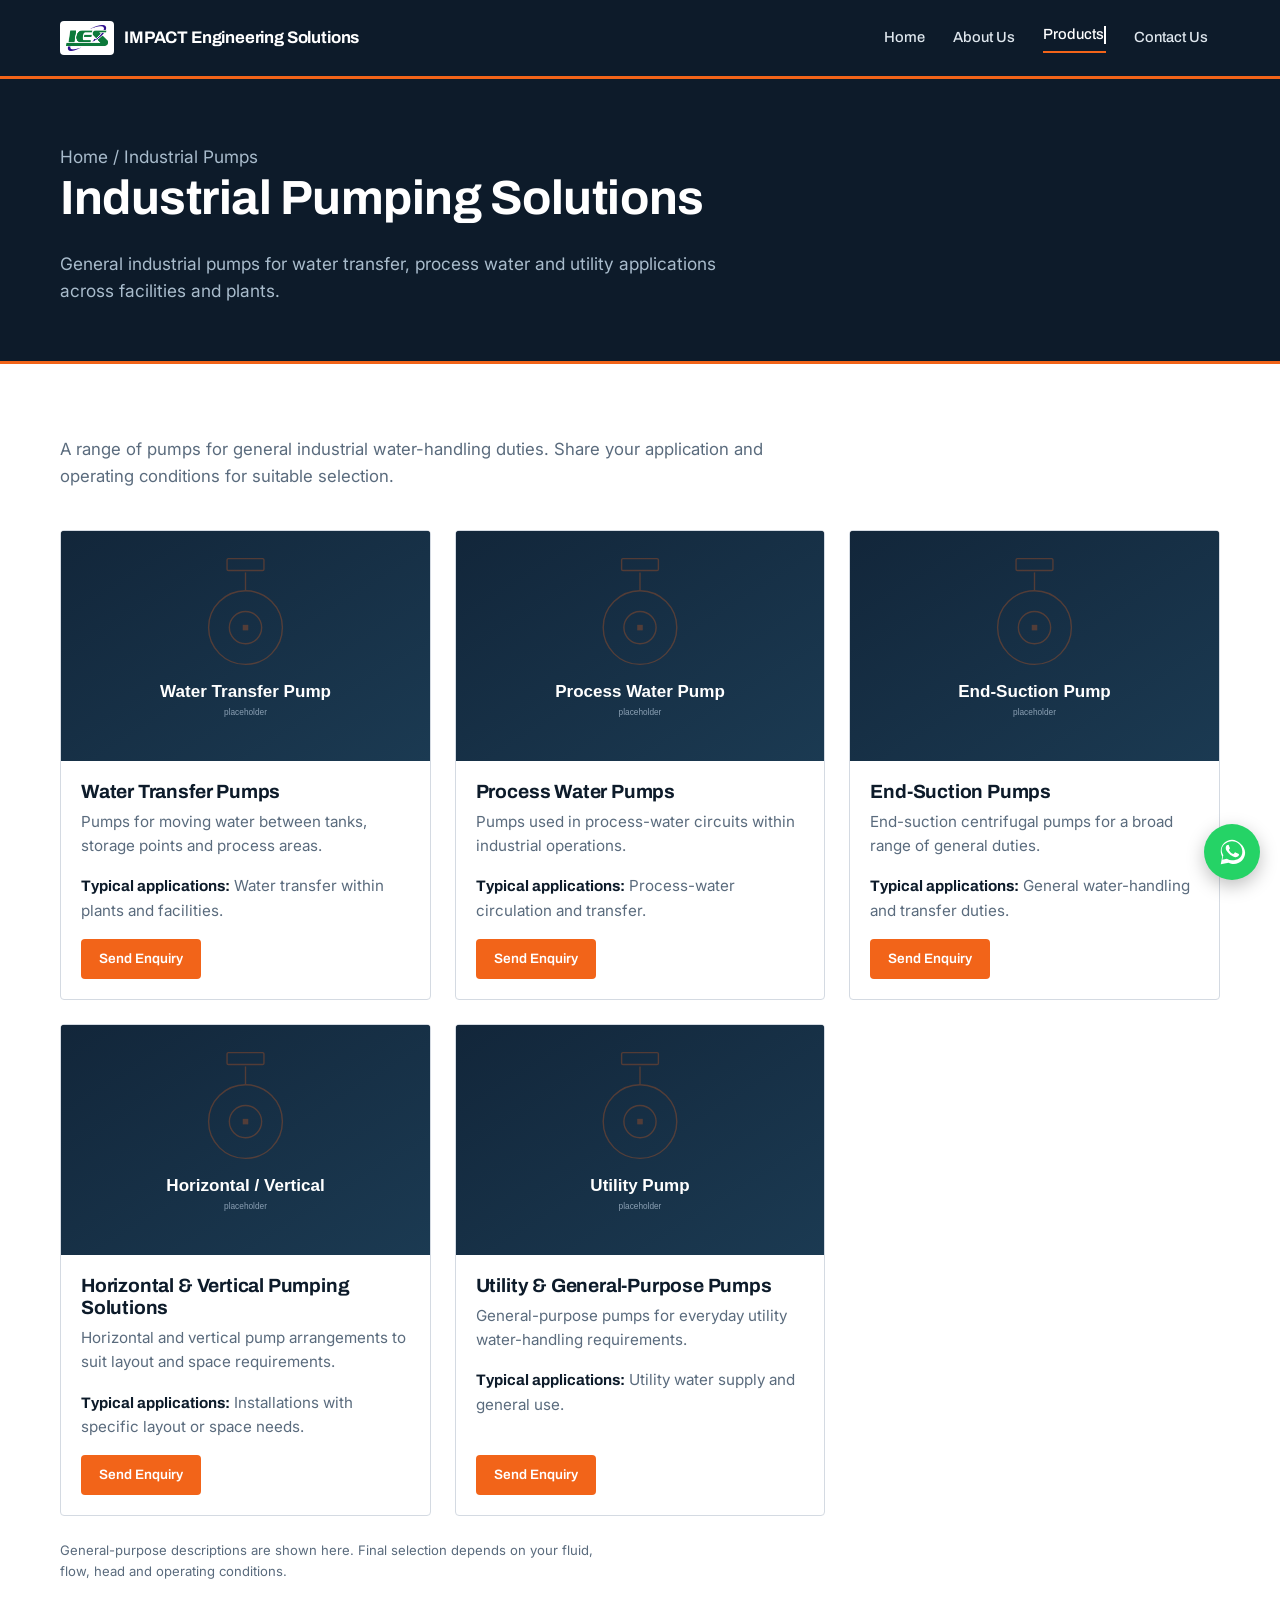
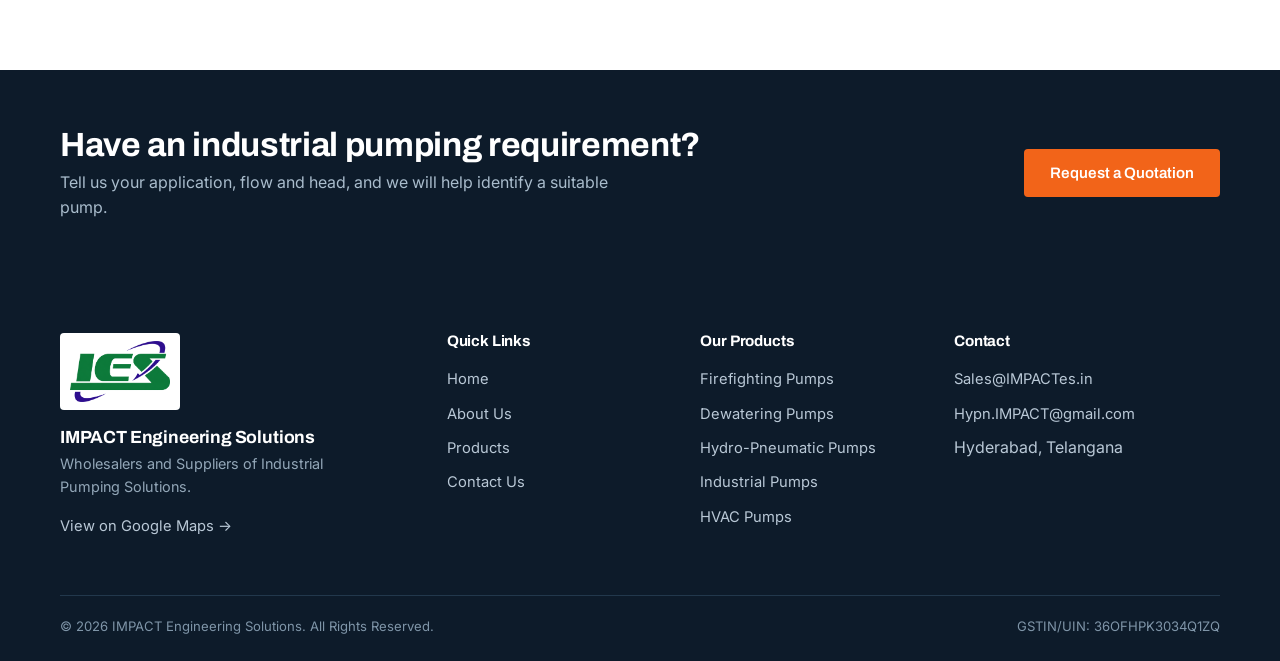
<file: industrial-pumps.html>
<!DOCTYPE html>
<html lang="en">
<head>
  <meta charset="UTF-8">
  <meta name="viewport" content="width=device-width, initial-scale=1.0">
  <title>Industrial Pumps | IMPACT Engineering Solutions</title>
  <meta name="description" content="Water transfer, process water, end-suction and general-purpose industrial pumping solutions.">
  <link rel="canonical" href="https://www.IMPACTes.in/industrial-pumps.html">

  <!-- Open Graph -->
  <meta property="og:type" content="website">
  <meta property="og:site_name" content="IMPACT Engineering Solutions">
  <meta property="og:title" content="Industrial Pumps | IMPACT Engineering Solutions">
  <meta property="og:description" content="Water transfer, process water, end-suction and general-purpose industrial pumping solutions.">
  <meta property="og:url" content="https://www.IMPACTes.in/industrial-pumps.html">
  <meta property="og:image" content="https://www.IMPACTes.in/assets/images/hero-pump.svg">
  <meta name="twitter:card" content="summary_large_image">

  <!-- Favicon placeholders — replace with real favicon files -->
  <link rel="icon" href="assets/images/favicon-32.png" type="image/png">
  <link rel="icon" href="favicon.ico" sizes="any">
  <link rel="apple-touch-icon" href="assets/images/apple-touch-icon.png">

  <!-- Fonts -->
  <link rel="preconnect" href="https://fonts.googleapis.com">
  <link rel="preconnect" href="https://fonts.gstatic.com" crossorigin>
  <link href="https://fonts.googleapis.com/css2?family=Archivo:wght@500;600;700;800&family=Inter:wght@400;500;600&display=swap" rel="stylesheet">

  <link rel="stylesheet" href="css/style.css">

  <!-- OPTIONAL: paste your web analytics snippet here later (e.g. Plausible / GA4). -->
</head>
<body>
<a class="skip-link" href="#main">Skip to main content</a>
<header class="site-header">
  <div class="container header-inner">
    <a class="brand" href="index.html" aria-label="IMPACT Engineering Solutions — home">
      <img class="brand-logo" src="assets/images/logo.png" alt="IMPACT Engineering Solutions logo" width="52" height="32">
      <span class="brand-name">IMPACT Engineering Solutions</span>
    </a>
    <button class="nav-toggle" aria-label="Toggle menu" aria-controls="main-nav" aria-expanded="false">
      <span></span>
    </button>
    <nav class="main-nav" id="main-nav" aria-label="Primary">
      <ul>
        <li><a href="index.html">Home</a></li>
        <li><a href="about.html">About Us</a></li>
        <li class="has-dropdown" aria-expanded="false">
          <a href="products.html" class="dropdown-toggle" aria-haspopup="true">Products <span class="caret" aria-hidden="true"></span></a>
          <ul class="dropdown">
          <li><a href="products.html">All Products</a></li>
          <li><a href="firefighting-pumps.html">Firefighting Pumps</a></li>
          <li><a href="dewatering-pumps.html">Dewatering Pumps</a></li>
          <li><a href="hydro-pneumatic-pumps.html">Hydro-Pneumatic Pumps</a></li>
          <li><a href="industrial-pumps.html">Industrial Pumps</a></li>
          <li><a href="hvac-pumps.html">HVAC Pumps</a></li>
        </ul>
        </li>
        <li><a href="contact.html">Contact Us</a></li>
      </ul>
    </nav>
  </div>
</header>
<main id="main">
<section class="page-hero">
  <div class="container">
    <p class="breadcrumb"><a href="index.html">Home</a> / Industrial Pumps</p>
    <h1>Industrial Pumping Solutions</h1>
    <p>General industrial pumps for water transfer, process water and utility applications across facilities and plants.</p>
  </div>
</section>

<section class="section">
  <div class="container">
    <div class="section-head"><p>A range of pumps for general industrial water-handling duties. Share your application and operating conditions for suitable selection.</p></div>
    <div class="grid grid-3">
      <article class="card reveal">
        <div class="card-media"><img src="assets/images/prod-water-transfer.svg" alt="Water Transfer Pumps" loading="lazy" decoding="async"></div>
        <div class="card-body">
          <h3>Water Transfer Pumps</h3>
          <p>Pumps for moving water between tanks, storage points and process areas.</p>
          <p class="applies"><strong>Typical applications:</strong> Water transfer within plants and facilities.</p>
          <a class="btn btn-primary btn-sm" href="contact.html?category=Industrial Pumps">Send Enquiry</a>
        </div>
      </article>
      <article class="card reveal">
        <div class="card-media"><img src="assets/images/prod-process.svg" alt="Process Water Pumps" loading="lazy" decoding="async"></div>
        <div class="card-body">
          <h3>Process Water Pumps</h3>
          <p>Pumps used in process-water circuits within industrial operations.</p>
          <p class="applies"><strong>Typical applications:</strong> Process-water circulation and transfer.</p>
          <a class="btn btn-primary btn-sm" href="contact.html?category=Industrial Pumps">Send Enquiry</a>
        </div>
      </article>
      <article class="card reveal">
        <div class="card-media"><img src="assets/images/prod-endsuction.svg" alt="End-Suction Pumps" loading="lazy" decoding="async"></div>
        <div class="card-body">
          <h3>End-Suction Pumps</h3>
          <p>End-suction centrifugal pumps for a broad range of general duties.</p>
          <p class="applies"><strong>Typical applications:</strong> General water-handling and transfer duties.</p>
          <a class="btn btn-primary btn-sm" href="contact.html?category=Industrial Pumps">Send Enquiry</a>
        </div>
      </article>
      <article class="card reveal">
        <div class="card-media"><img src="assets/images/prod-hv.svg" alt="Horizontal & Vertical Pumping Solutions" loading="lazy" decoding="async"></div>
        <div class="card-body">
          <h3>Horizontal & Vertical Pumping Solutions</h3>
          <p>Horizontal and vertical pump arrangements to suit layout and space requirements.</p>
          <p class="applies"><strong>Typical applications:</strong> Installations with specific layout or space needs.</p>
          <a class="btn btn-primary btn-sm" href="contact.html?category=Industrial Pumps">Send Enquiry</a>
        </div>
      </article>
      <article class="card reveal">
        <div class="card-media"><img src="assets/images/prod-utility.svg" alt="Utility & General-Purpose Pumps" loading="lazy" decoding="async"></div>
        <div class="card-body">
          <h3>Utility & General-Purpose Pumps</h3>
          <p>General-purpose pumps for everyday utility water-handling requirements.</p>
          <p class="applies"><strong>Typical applications:</strong> Utility water supply and general use.</p>
          <a class="btn btn-primary btn-sm" href="contact.html?category=Industrial Pumps">Send Enquiry</a>
        </div>
      </article>
    </div>
    <p class="applies" style="margin-top:24px;max-width:70ch">General-purpose descriptions are shown here. Final selection depends on your fluid, flow, head and operating conditions.</p>
  </div>
</section>
<section class="cta-band">
  <div class="container">
    <div>
      <h2>Have an industrial pumping requirement?</h2>
      <p>Tell us your application, flow and head, and we will help identify a suitable pump.</p>
    </div>
    <div class="cta-actions">
      <a class="btn btn-primary" href="contact.html?category=Industrial Pumps">Request a Quotation</a>
    </div>
  </div>
</section>

</main>
<footer class="site-footer">
  <div class="container">
    <div class="footer-grid">
      <div class="footer-brand">
        <img src="assets/images/logo.png" alt="IMPACT Engineering Solutions logo" width="120" style="background:#fff;padding:8px 10px;border-radius:4px;margin-bottom:14px;height:auto" loading="lazy">
        <div class="brand-name">IMPACT Engineering Solutions</div>
        <p>Wholesalers and Suppliers of Industrial Pumping Solutions.</p>
        <p><a href="https://maps.app.goo.gl/7LxyBxAGYkkry8E86" target="_blank" rel="noopener">View on Google Maps →</a></p>
      </div>
      <div>
        <h4>Quick Links</h4>
        <ul>
          <li><a href="index.html">Home</a></li>
          <li><a href="about.html">About Us</a></li>
          <li><a href="products.html">Products</a></li>
          <li><a href="contact.html">Contact Us</a></li>
        </ul>
      </div>
      <div>
        <h4>Our Products</h4>
        <ul>
          <li><a href="firefighting-pumps.html">Firefighting Pumps</a></li>
          <li><a href="dewatering-pumps.html">Dewatering Pumps</a></li>
          <li><a href="hydro-pneumatic-pumps.html">Hydro-Pneumatic Pumps</a></li>
          <li><a href="industrial-pumps.html">Industrial Pumps</a></li>
          <li><a href="hvac-pumps.html">HVAC Pumps</a></li>
        </ul>
      </div>
      <div class="footer-contact">
        <h4>Contact</h4>
        <ul>
          <li><a href="mailto:Sales@IMPACTes.in">Sales@IMPACTes.in</a></li>
          <li><a href="mailto:Hypn.IMPACT@gmail.com">Hypn.IMPACT@gmail.com</a></li>
          <li>Hyderabad, Telangana</li>
          <!-- OPTIONAL business phone: <li><a data-phone-link href="#">Add phone in js/script.js</a></li> -->
        </ul>
      </div>
    </div>
    <div class="footer-bottom">
      <span>&copy; <span id="year">2026</span> IMPACT Engineering Solutions. All Rights Reserved.</span>
      <span>GSTIN/UIN: 36OFHPK3034Q1ZQ</span>
    </div>
  </div>
</footer>

<!-- Floating WhatsApp button. Number is set in js/script.js (SITE_CONFIG.whatsappNumber). -->
<a class="whatsapp-fab" href="contact.html" aria-label="Enquire on WhatsApp" target="_blank" rel="noopener">
  <svg viewBox="0 0 32 32" aria-hidden="true"><path d="M16 3C9.4 3 4 8.4 4 15c0 2.1.6 4.1 1.6 5.9L4 29l8.3-1.6c1.7.9 3.6 1.4 5.7 1.4 6.6 0 12-5.4 12-12S22.6 3 16 3zm0 21.8c-1.8 0-3.5-.5-5-1.4l-.4-.2-4.9 1 1-4.8-.2-.4c-1-1.6-1.5-3.4-1.5-5.3C5 9.5 9.9 4.6 16 4.6S27 9.5 27 15.6 22.1 24.8 16 24.8zm6.1-7.3c-.3-.2-2-1-2.3-1.1-.3-.1-.5-.2-.8.2-.2.3-.9 1.1-1.1 1.3-.2.2-.4.2-.7.1-.3-.2-1.4-.5-2.6-1.6-1-.9-1.6-2-1.8-2.3-.2-.3 0-.5.1-.7.1-.1.3-.4.5-.6.1-.2.2-.3.3-.6.1-.2 0-.4 0-.6 0-.2-.8-1.9-1-2.6-.3-.7-.5-.6-.7-.6h-.6c-.2 0-.6.1-.9.4-.3.3-1.2 1.2-1.2 2.9 0 1.7 1.2 3.3 1.4 3.6.2.2 2.5 3.8 6 5.3.8.4 1.5.6 2 .7.8.3 1.6.2 2.2.1.7-.1 2-.8 2.3-1.6.3-.8.3-1.4.2-1.6-.1-.1-.3-.2-.6-.3z"/></svg>
</a>

<button class="back-to-top" aria-label="Back to top">
  <svg viewBox="0 0 24 24" aria-hidden="true"><polyline points="6 15 12 9 18 15"/></svg>
</button>

<script src="js/script.js"></script>
</body>
</html>
</file>
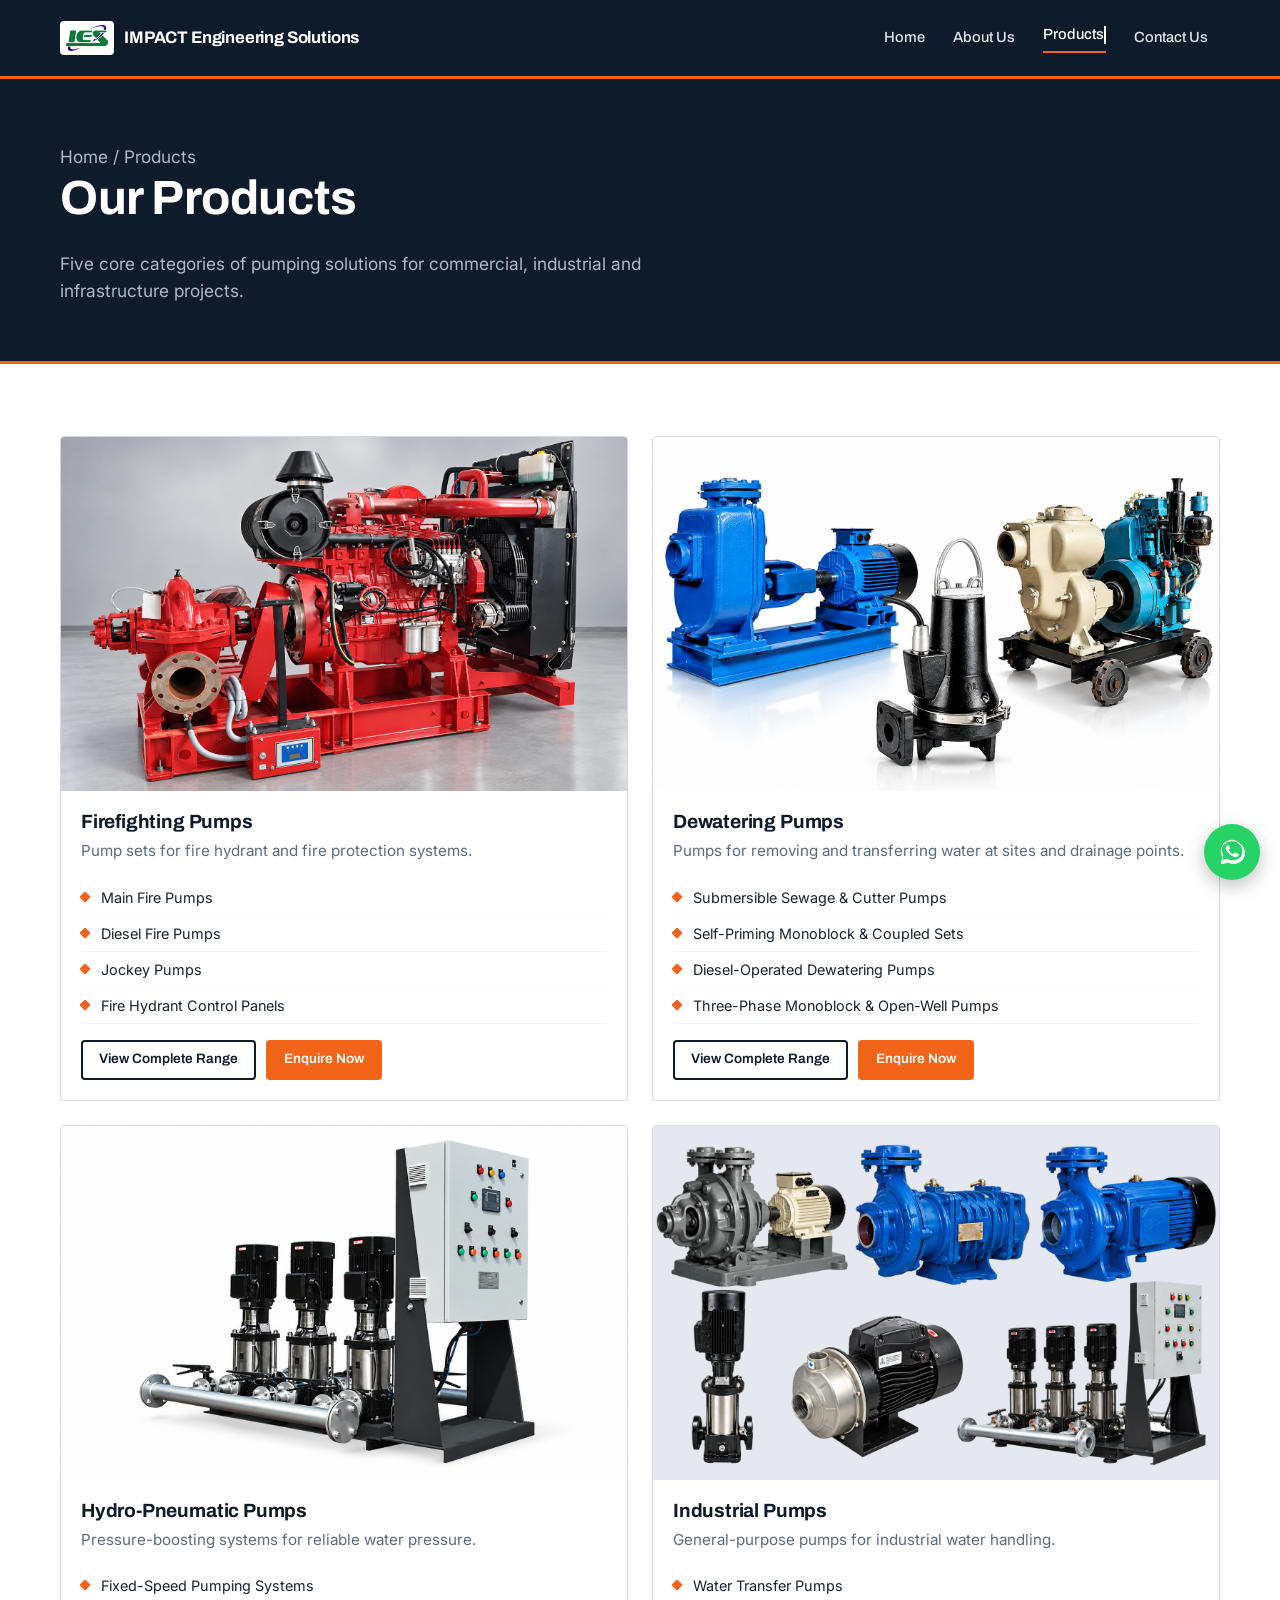
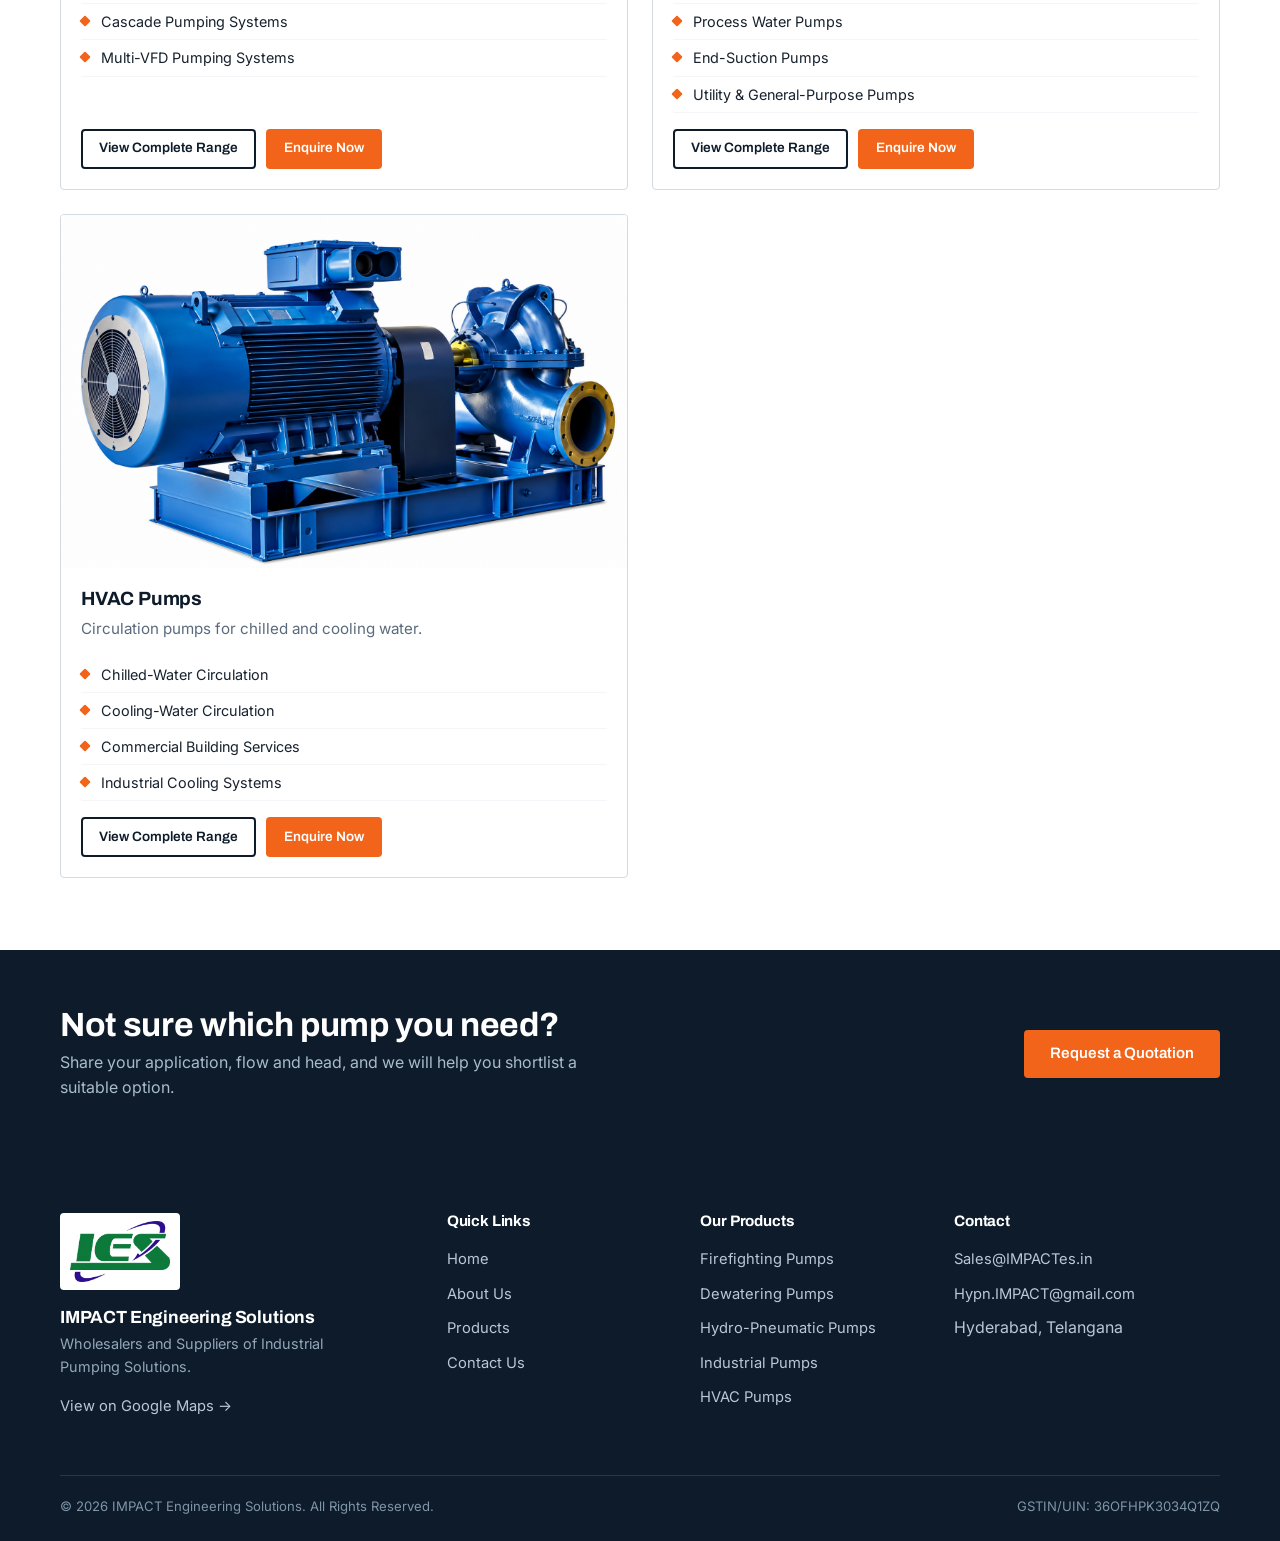
<file: products.html>
<!DOCTYPE html>
<html lang="en">
<head>
  <meta charset="UTF-8">
  <meta name="viewport" content="width=device-width, initial-scale=1.0">
  <title>Products | IMPACT Engineering Solutions</title>
  <meta name="description" content="Explore firefighting, dewatering, hydro-pneumatic, industrial and HVAC pumping solutions from IMPACT Engineering Solutions.">
  <link rel="canonical" href="https://www.IMPACTes.in/products.html">

  <!-- Open Graph -->
  <meta property="og:type" content="website">
  <meta property="og:site_name" content="IMPACT Engineering Solutions">
  <meta property="og:title" content="Products | IMPACT Engineering Solutions">
  <meta property="og:description" content="Explore firefighting, dewatering, hydro-pneumatic, industrial and HVAC pumping solutions from IMPACT Engineering Solutions.">
  <meta property="og:url" content="https://www.IMPACTes.in/products.html">
  <meta property="og:image" content="https://www.IMPACTes.in/assets/images/hero-pump.svg">
  <meta name="twitter:card" content="summary_large_image">

  <!-- Favicon placeholders — replace with real favicon files -->
  <link rel="icon" href="assets/images/favicon-32.png" type="image/png">
  <link rel="icon" href="favicon.ico" sizes="any">
  <link rel="apple-touch-icon" href="assets/images/apple-touch-icon.png">

  <!-- Fonts -->
  <link rel="preconnect" href="https://fonts.googleapis.com">
  <link rel="preconnect" href="https://fonts.gstatic.com" crossorigin>
  <link href="https://fonts.googleapis.com/css2?family=Archivo:wght@500;600;700;800&family=Inter:wght@400;500;600&display=swap" rel="stylesheet">

  <link rel="stylesheet" href="css/style.css">

  <!-- OPTIONAL: paste your web analytics snippet here later (e.g. Plausible / GA4). -->
</head>
<body>
<a class="skip-link" href="#main">Skip to main content</a>
<header class="site-header">
  <div class="container header-inner">
    <a class="brand" href="index.html" aria-label="IMPACT Engineering Solutions — home">
      <img class="brand-logo" src="assets/images/logo.png" alt="IMPACT Engineering Solutions logo" width="52" height="32">
      <span class="brand-name">IMPACT Engineering Solutions</span>
    </a>
    <button class="nav-toggle" aria-label="Toggle menu" aria-controls="main-nav" aria-expanded="false">
      <span></span>
    </button>
    <nav class="main-nav" id="main-nav" aria-label="Primary">
      <ul>
        <li><a href="index.html">Home</a></li>
        <li><a href="about.html">About Us</a></li>
        <li class="has-dropdown" aria-expanded="false">
          <a href="products.html" class="dropdown-toggle" aria-haspopup="true">Products <span class="caret" aria-hidden="true"></span></a>
          <ul class="dropdown">
          <li><a href="products.html">All Products</a></li>
          <li><a href="firefighting-pumps.html">Firefighting Pumps</a></li>
          <li><a href="dewatering-pumps.html">Dewatering Pumps</a></li>
          <li><a href="hydro-pneumatic-pumps.html">Hydro-Pneumatic Pumps</a></li>
          <li><a href="industrial-pumps.html">Industrial Pumps</a></li>
          <li><a href="hvac-pumps.html">HVAC Pumps</a></li>
        </ul>
        </li>
        <li><a href="contact.html">Contact Us</a></li>
      </ul>
    </nav>
  </div>
</header>
<main id="main">
<section class="page-hero">
  <div class="container">
    <p class="breadcrumb"><a href="index.html">Home</a> / Products</p>
    <h1>Our Products</h1>
    <p>Five core categories of pumping solutions for commercial, industrial and infrastructure projects.</p>
  </div>
</section>

<section class="section">
  <div class="container">
    <div class="grid grid-2">
      <article class="card reveal">
        <a class="card-media" href="firefighting-pumps.html" aria-label="Firefighting Pumps"><img src="assets/images/cat-firefighting.PNG" alt="Firefighting Pumps" loading="lazy" decoding="async"></a>
        <div class="card-body">
          <h3>Firefighting Pumps</h3>
          <p>Pump sets for fire hydrant and fire protection systems.</p>
          <ul class="spec-list">
          <li>Main Fire Pumps</li>
          <li>Diesel Fire Pumps</li>
          <li>Jockey Pumps</li>
          <li>Fire Hydrant Control Panels</li>
          </ul>
          <div class="card-actions">
            <a class="btn btn-outline btn-sm" href="firefighting-pumps.html">View Complete Range</a>
            <a class="btn btn-primary btn-sm" href="contact.html?category=Firefighting Pumps">Enquire Now</a>
          </div>
        </div>
      </article>
      <article class="card reveal">
        <a class="card-media" href="dewatering-pumps.html" aria-label="Dewatering Pumps"><img src="assets/images/cat-dewatering.PNG" alt="Dewatering Pumps" loading="lazy" decoding="async"></a>
        <div class="card-body">
          <h3>Dewatering Pumps</h3>
          <p>Pumps for removing and transferring water at sites and drainage points.</p>
          <ul class="spec-list">
          <li>Submersible Sewage & Cutter Pumps</li>
          <li>Self-Priming Monoblock & Coupled Sets</li>
          <li>Diesel-Operated Dewatering Pumps</li>
          <li>Three-Phase Monoblock & Open-Well Pumps</li>
          </ul>
          <div class="card-actions">
            <a class="btn btn-outline btn-sm" href="dewatering-pumps.html">View Complete Range</a>
            <a class="btn btn-primary btn-sm" href="contact.html?category=Dewatering Pumps">Enquire Now</a>
          </div>
        </div>
      </article>
      <article class="card reveal">
        <a class="card-media" href="hydro-pneumatic-pumps.html" aria-label="Hydro-Pneumatic Pumps"><img src="assets/images/cat-hydropneumatic.PNG" alt="Hydro-Pneumatic Pumps" loading="lazy" decoding="async"></a>
        <div class="card-body">
          <h3>Hydro-Pneumatic Pumps</h3>
          <p>Pressure-boosting systems for reliable water pressure.</p>
          <ul class="spec-list">
          <li>Fixed-Speed Pumping Systems</li>
          <li>Cascade Pumping Systems</li>
          <li>Multi-VFD Pumping Systems</li>
          </ul>
          <div class="card-actions">
            <a class="btn btn-outline btn-sm" href="hydro-pneumatic-pumps.html">View Complete Range</a>
            <a class="btn btn-primary btn-sm" href="contact.html?category=Hydro-Pneumatic Pumps">Enquire Now</a>
          </div>
        </div>
      </article>
      <article class="card reveal">
        <a class="card-media" href="industrial-pumps.html" aria-label="Industrial Pumps"><img src="assets/images/cat-industrial.PNG" alt="Industrial Pumps" loading="lazy" decoding="async"></a>
        <div class="card-body">
          <h3>Industrial Pumps</h3>
          <p>General-purpose pumps for industrial water handling.</p>
          <ul class="spec-list">
          <li>Water Transfer Pumps</li>
          <li>Process Water Pumps</li>
          <li>End-Suction Pumps</li>
          <li>Utility & General-Purpose Pumps</li>
          </ul>
          <div class="card-actions">
            <a class="btn btn-outline btn-sm" href="industrial-pumps.html">View Complete Range</a>
            <a class="btn btn-primary btn-sm" href="contact.html?category=Industrial Pumps">Enquire Now</a>
          </div>
        </div>
      </article>
      <article class="card reveal">
        <a class="card-media" href="hvac-pumps.html" aria-label="HVAC Pumps"><img src="assets/images/cat-hvac.PNG" alt="HVAC Pumps" loading="lazy" decoding="async"></a>
        <div class="card-body">
          <h3>HVAC Pumps</h3>
          <p>Circulation pumps for chilled and cooling water.</p>
          <ul class="spec-list">
          <li>Chilled-Water Circulation</li>
          <li>Cooling-Water Circulation</li>
          <li>Commercial Building Services</li>
          <li>Industrial Cooling Systems</li>
          </ul>
          <div class="card-actions">
            <a class="btn btn-outline btn-sm" href="hvac-pumps.html">View Complete Range</a>
            <a class="btn btn-primary btn-sm" href="contact.html?category=HVAC Pumps">Enquire Now</a>
          </div>
        </div>
      </article>
    </div>
  </div>
</section>
<section class="cta-band">
  <div class="container">
    <div>
      <h2>Not sure which pump you need?</h2>
      <p>Share your application, flow and head, and we will help you shortlist a suitable option.</p>
    </div>
    <div class="cta-actions">
      <a class="btn btn-primary" href="contact.html?category=Other">Request a Quotation</a>
    </div>
  </div>
</section>

</main>
<footer class="site-footer">
  <div class="container">
    <div class="footer-grid">
      <div class="footer-brand">
        <img src="assets/images/logo.png" alt="IMPACT Engineering Solutions logo" width="120" style="background:#fff;padding:8px 10px;border-radius:4px;margin-bottom:14px;height:auto" loading="lazy">
        <div class="brand-name">IMPACT Engineering Solutions</div>
        <p>Wholesalers and Suppliers of Industrial Pumping Solutions.</p>
        <p><a href="https://maps.app.goo.gl/7LxyBxAGYkkry8E86" target="_blank" rel="noopener">View on Google Maps →</a></p>
      </div>
      <div>
        <h4>Quick Links</h4>
        <ul>
          <li><a href="index.html">Home</a></li>
          <li><a href="about.html">About Us</a></li>
          <li><a href="products.html">Products</a></li>
          <li><a href="contact.html">Contact Us</a></li>
        </ul>
      </div>
      <div>
        <h4>Our Products</h4>
        <ul>
          <li><a href="firefighting-pumps.html">Firefighting Pumps</a></li>
          <li><a href="dewatering-pumps.html">Dewatering Pumps</a></li>
          <li><a href="hydro-pneumatic-pumps.html">Hydro-Pneumatic Pumps</a></li>
          <li><a href="industrial-pumps.html">Industrial Pumps</a></li>
          <li><a href="hvac-pumps.html">HVAC Pumps</a></li>
        </ul>
      </div>
      <div class="footer-contact">
        <h4>Contact</h4>
        <ul>
          <li><a href="mailto:Sales@IMPACTes.in">Sales@IMPACTes.in</a></li>
          <li><a href="mailto:Hypn.IMPACT@gmail.com">Hypn.IMPACT@gmail.com</a></li>
          <li>Hyderabad, Telangana</li>
          <!-- OPTIONAL business phone: <li><a data-phone-link href="#">Add phone in js/script.js</a></li> -->
        </ul>
      </div>
    </div>
    <div class="footer-bottom">
      <span>&copy; <span id="year">2026</span> IMPACT Engineering Solutions. All Rights Reserved.</span>
      <span>GSTIN/UIN: 36OFHPK3034Q1ZQ</span>
    </div>
  </div>
</footer>

<!-- Floating WhatsApp button. Number is set in js/script.js (SITE_CONFIG.whatsappNumber). -->
<a class="whatsapp-fab" href="contact.html" aria-label="Enquire on WhatsApp" target="_blank" rel="noopener">
  <svg viewBox="0 0 32 32" aria-hidden="true"><path d="M16 3C9.4 3 4 8.4 4 15c0 2.1.6 4.1 1.6 5.9L4 29l8.3-1.6c1.7.9 3.6 1.4 5.7 1.4 6.6 0 12-5.4 12-12S22.6 3 16 3zm0 21.8c-1.8 0-3.5-.5-5-1.4l-.4-.2-4.9 1 1-4.8-.2-.4c-1-1.6-1.5-3.4-1.5-5.3C5 9.5 9.9 4.6 16 4.6S27 9.5 27 15.6 22.1 24.8 16 24.8zm6.1-7.3c-.3-.2-2-1-2.3-1.1-.3-.1-.5-.2-.8.2-.2.3-.9 1.1-1.1 1.3-.2.2-.4.2-.7.1-.3-.2-1.4-.5-2.6-1.6-1-.9-1.6-2-1.8-2.3-.2-.3 0-.5.1-.7.1-.1.3-.4.5-.6.1-.2.2-.3.3-.6.1-.2 0-.4 0-.6 0-.2-.8-1.9-1-2.6-.3-.7-.5-.6-.7-.6h-.6c-.2 0-.6.1-.9.4-.3.3-1.2 1.2-1.2 2.9 0 1.7 1.2 3.3 1.4 3.6.2.2 2.5 3.8 6 5.3.8.4 1.5.6 2 .7.8.3 1.6.2 2.2.1.7-.1 2-.8 2.3-1.6.3-.8.3-1.4.2-1.6-.1-.1-.3-.2-.6-.3z"/></svg>
</a>

<button class="back-to-top" aria-label="Back to top">
  <svg viewBox="0 0 24 24" aria-hidden="true"><polyline points="6 15 12 9 18 15"/></svg>
</button>

<script src="js/script.js"></script>
</body>
</html>
</file>
<file: css/style.css>
/* ==========================================================================
   Impact Engineering Solutions — style.css
   Palette: navy #0d1b2a | steel #e5e9ef | slate #5a6b7d | orange #f26419
   ========================================================================== */

:root {
  --navy: #0d1b2a;
  --navy-2: #12263a;
  --navy-3: #1b3a52;
  --steel: #e5e9ef;
  --steel-2: #f4f6f9;
  --slate: #5a6b7d;
  --line: #d4dae2;
  --orange: #f26419;
  --orange-dark: #d9500c;
  --white: #ffffff;
  --text: #17222e;
  --radius: 4px;
  --maxw: 1200px;
  --header-h: 76px;
  --shadow: 0 6px 24px rgba(13, 27, 42, 0.10);
}

/* Reset & base --------------------------------------------------------------*/
*, *::before, *::after { box-sizing: border-box; }
html { scroll-behavior: smooth; -webkit-text-size-adjust: 100%; }
@media (prefers-reduced-motion: reduce) {
  html { scroll-behavior: auto; }
  *, *::before, *::after { animation-duration: .001ms !important; transition-duration: .001ms !important; }
}
body {
  margin: 0;
  font-family: "Inter", -apple-system, BlinkMacSystemFont, "Segoe UI", Roboto, Arial, sans-serif;
  color: var(--text);
  line-height: 1.6;
  background: var(--white);
  overflow-x: hidden;
}
img { max-width: 100%; height: auto; display: block; }
a { color: var(--orange-dark); text-decoration: none; }
a:hover { text-decoration: underline; }
h1, h2, h3, h4 {
  font-family: "Archivo", "Inter", Arial, sans-serif;
  line-height: 1.15;
  color: var(--navy);
  margin: 0 0 .5em;
  font-weight: 700;
  letter-spacing: -0.01em;
}
h1 { font-size: clamp(1.9rem, 4.5vw, 3rem); }
h2 { font-size: clamp(1.5rem, 3vw, 2.1rem); }
h3 { font-size: 1.2rem; }
p { margin: 0 0 1rem; }
.container { width: 100%; max-width: var(--maxw); margin: 0 auto; padding: 0 20px; }

/* Skip link -----------------------------------------------------------------*/
.skip-link {
  position: absolute; left: -999px; top: 0; z-index: 1000;
  background: var(--orange); color: #fff; padding: 10px 16px; border-radius: 0 0 var(--radius) 0;
}
.skip-link:focus { left: 0; }

/* Accessible focus ----------------------------------------------------------*/
a:focus-visible, button:focus-visible, input:focus-visible,
select:focus-visible, textarea:focus-visible, [tabindex]:focus-visible {
  outline: 3px solid var(--orange);
  outline-offset: 2px;
}

/* Buttons -------------------------------------------------------------------*/
.btn {
  display: inline-flex; align-items: center; justify-content: center; gap: .5rem;
  font-family: "Archivo", sans-serif; font-weight: 600; font-size: .95rem;
  padding: 13px 24px; border-radius: var(--radius); border: 2px solid transparent;
  cursor: pointer; transition: background .18s, color .18s, border-color .18s;
  min-height: 48px; text-align: center; line-height: 1.1;
}
.btn:hover { text-decoration: none; }
.btn-primary { background: var(--orange); color: #fff; }
.btn-primary:hover { background: var(--orange-dark); }
.btn-outline { background: transparent; color: var(--navy); border-color: var(--navy); }
.btn-outline:hover { background: var(--navy); color: #fff; }
.btn-ghost { background: transparent; color: #fff; border-color: rgba(255,255,255,.7); }
.btn-ghost:hover { background: #fff; color: var(--navy); }
.btn-sm { padding: 9px 16px; min-height: 40px; font-size: .85rem; }

/* Header --------------------------------------------------------------------*/
.site-header {
  position: sticky; top: 0; z-index: 100; background: var(--navy);
  border-bottom: 3px solid var(--orange);
}
.header-inner {
  display: flex; align-items: center; justify-content: space-between;
  height: var(--header-h); gap: 1rem;
}
.brand { display: flex; align-items: center; gap: .6rem; color: #fff; text-decoration: none; min-width: 0; }
.brand:hover { text-decoration: none; }
.brand-logo {
  height: 34px; width: auto; flex: 0 0 auto; display: block;
  background: #fff; padding: 4px 6px; border-radius: var(--radius);
}
.brand-name {
  font-family: "Archivo"; font-weight: 700; font-size: 1.05rem; color: #fff;
  white-space: nowrap; letter-spacing: -0.01em;
}

/* Nav -----------------------------------------------------------------------*/
.nav-toggle {
  display: none; background: transparent; border: 2px solid rgba(255,255,255,.35);
  border-radius: var(--radius); width: 46px; height: 46px; cursor: pointer;
  padding: 0; align-items: center; justify-content: center;
}
.nav-toggle span, .nav-toggle span::before, .nav-toggle span::after {
  content: ""; display: block; width: 22px; height: 2px; background: #fff; position: relative;
  transition: transform .2s, opacity .2s;
}
.nav-toggle span::before { position: absolute; top: -7px; }
.nav-toggle span::after { position: absolute; top: 7px; }
.nav-toggle[aria-expanded="true"] span { background: transparent; }
.nav-toggle[aria-expanded="true"] span::before { transform: translateY(7px) rotate(45deg); }
.nav-toggle[aria-expanded="true"] span::after { transform: translateY(-7px) rotate(-45deg); }

.main-nav ul { list-style: none; display: flex; align-items: center; gap: .25rem; margin: 0; padding: 0; }
.main-nav a {
  color: #dfe7ee; font-family: "Archivo"; font-weight: 500; font-size: .92rem;
  padding: 10px 12px; border-radius: var(--radius); display: block; white-space: nowrap;
  transition: color .15s, background .15s;
}
.main-nav a:hover { color: #fff; background: var(--navy-2); text-decoration: none; }
.main-nav a.active { color: #fff; }
.main-nav a.active::after {
  content: ""; display: block; height: 2px; background: var(--orange); margin-top: 4px;
}

/* Dropdown ------------------------------------------------------------------*/
.has-dropdown { position: relative; }
.dropdown-toggle { display: inline-flex; align-items: center; gap: .3rem; width: 100%; }
.caret { width: .55em; height: .55em; border-right: 2px solid currentColor; border-bottom: 2px solid currentColor; transform: rotate(45deg); margin-bottom: 3px; transition: transform .2s; }
.has-dropdown[aria-expanded="true"] .caret,
.has-dropdown:hover .caret { transform: rotate(-135deg); margin-bottom: -2px; }
.dropdown {
  position: absolute; top: calc(100% + 4px); left: 0; min-width: 240px;
  background: #fff; border: 1px solid var(--line); border-top: 3px solid var(--orange);
  border-radius: 0 0 var(--radius) var(--radius); box-shadow: var(--shadow);
  padding: 6px; opacity: 0; visibility: hidden; transform: translateY(6px);
  transition: opacity .16s, transform .16s, visibility .16s;
}
.has-dropdown:hover .dropdown,
.has-dropdown:focus-within .dropdown,
.has-dropdown[aria-expanded="true"] .dropdown { opacity: 1; visibility: visible; transform: translateY(0); }
.dropdown a { color: var(--text); padding: 10px 14px; font-size: .9rem; border-radius: var(--radius); }
.dropdown a:hover { background: var(--steel-2); color: var(--navy); text-decoration: none; }
.dropdown a.active { color: var(--orange-dark); font-weight: 600; }

/* Sections ------------------------------------------------------------------*/
.section { padding: 72px 0; }
.section-tight { padding: 48px 0; }
.section-alt { background: var(--steel-2); }
.section-navy { background: var(--navy); color: #eaf0f6; }
.section-navy h1, .section-navy h2, .section-navy h3 { color: #fff; }
.section-head { max-width: 720px; margin-bottom: 40px; }
.section-head p { color: var(--slate); font-size: 1.05rem; margin: 0; }
.section-navy .section-head p { color: #9fb2c4; }
.eyebrow {
  display: inline-block; font-family: "Archivo"; font-weight: 600; font-size: .8rem;
  color: var(--orange-dark); border-left: 3px solid var(--orange); padding-left: 10px; margin-bottom: 14px;
}
.section-navy .eyebrow { color: var(--orange); }

/* Hero ----------------------------------------------------------------------*/
.hero {
  position: relative; color: #fff; min-height: 540px; display: flex; align-items: center;
  background: linear-gradient(90deg, rgba(13,27,42,.92) 0%, rgba(13,27,42,.82) 32%, rgba(13,27,42,.45) 62%, rgba(13,27,42,.25) 100%),
              url("../assets/images/hero-pump.jpg");
  background-size: cover; background-position: center;
}
.hero::after {
  content: ""; position: absolute; inset: 0; pointer-events: none;
  background: repeating-linear-gradient(135deg, transparent 0 28px, rgba(255,255,255,.015) 28px 29px);
}
.hero .container { position: relative; z-index: 2; padding-top: 56px; padding-bottom: 56px; }
.hero h1 { color: #fff; max-width: 15ch; }
.hero-lead { font-size: 1.18rem; max-width: 52ch; color: #d5dee7; margin-bottom: 28px; }
.hero-actions { display: flex; flex-wrap: wrap; gap: 14px; }
.page-hero {
  background: var(--navy); color: #fff; padding: 64px 0 56px; position: relative;
  border-bottom: 3px solid var(--orange);
}
.page-hero h1 { color: #fff; }
.page-hero p { color: #a9bccc; max-width: 60ch; font-size: 1.08rem; margin: 0; }
.breadcrumb { font-size: .82rem; color: #7f95a8; margin-bottom: 16px; }
.breadcrumb a { color: #a9bccc; }

/* Grid & cards --------------------------------------------------------------*/
.grid { display: grid; gap: 24px; }
.grid-2 { grid-template-columns: repeat(2, 1fr); }
.grid-3 { grid-template-columns: repeat(3, 1fr); }
.grid-4 { grid-template-columns: repeat(4, 1fr); }

.card {
  background: #fff; border: 1px solid var(--line); border-radius: var(--radius);
  overflow: hidden; display: flex; flex-direction: column;
  transition: border-color .18s, box-shadow .18s, transform .18s;
}
.card:hover { border-color: var(--orange); box-shadow: var(--shadow); transform: translateY(-3px); }
.card-media { aspect-ratio: 16 / 10; background: var(--steel); overflow: hidden; position: relative; }
.card-media img { width: 100%; height: 100%; object-fit: cover; transition: transform .3s; }
.card:hover .card-media img { transform: scale(1.04); }
.card-tag {
  position: absolute; top: 10px; left: 10px; background: var(--navy); color: #fff;
  font-family: "Archivo"; font-size: .68rem; font-weight: 600; padding: 4px 9px; border-radius: 3px;
  letter-spacing: .02em;
}
.card-body { padding: 20px; display: flex; flex-direction: column; flex: 1; }
.card-body h3 { margin-bottom: .4rem; }
.card-body p { color: var(--slate); font-size: .95rem; margin-bottom: 1rem; }
.card-body .btn { margin-top: auto; align-self: flex-start; }
.card-actions { margin-top: auto; display: flex; flex-wrap: wrap; gap: 10px; }

/* Spec list inside cards ----------------------------------------------------*/
.spec-list { list-style: none; margin: 0 0 1rem; padding: 0; }
.spec-list li {
  font-size: .9rem; color: var(--text); padding: 6px 0 6px 20px; position: relative;
  border-bottom: 1px solid var(--steel-2);
}
.spec-list li::before {
  content: ""; position: absolute; left: 0; top: 13px; width: 8px; height: 8px;
  background: var(--orange); border-radius: 1px; transform: rotate(45deg);
}
.applies { font-size: .82rem; color: var(--slate); margin-bottom: 1rem; }
.applies strong { color: var(--navy); font-family: "Archivo"; }

/* Feature rows (Why choose us) ---------------------------------------------*/
.feature-grid { display: grid; grid-template-columns: repeat(3, 1fr); gap: 2px; background: var(--line); border: 1px solid var(--line); border-radius: var(--radius); overflow: hidden; }
.feature {
  background: #fff; padding: 28px 24px; display: flex; gap: 16px; align-items: flex-start;
}
.feature .idx { font-family: "Archivo"; font-weight: 800; color: var(--orange); font-size: 1.3rem; line-height: 1; }
.feature h3 { font-size: 1.05rem; margin-bottom: .3rem; }
.feature p { font-size: .9rem; color: var(--slate); margin: 0; }

/* Application chips ---------------------------------------------------------*/
.chips { display: flex; flex-wrap: wrap; gap: 12px; }
.chip {
  background: #fff; border: 1px solid var(--line); border-left: 4px solid var(--orange);
  border-radius: var(--radius); padding: 16px 20px; font-family: "Archivo"; font-weight: 600;
  color: var(--navy); font-size: .98rem; flex: 1 1 260px; min-width: 220px;
}
.section-navy .chip { background: var(--navy-2); border-color: #23384c; color: #fff; }

/* CTA band ------------------------------------------------------------------*/
.cta-band { background: var(--navy); color: #fff; }
.cta-band .container { display: flex; align-items: center; justify-content: space-between; gap: 30px; flex-wrap: wrap; padding-top: 56px; padding-bottom: 56px; }
.cta-band h2 { color: #fff; margin-bottom: .3rem; }
.cta-band p { color: #a9bccc; max-width: 56ch; margin: 0; }
.cta-band .cta-actions { flex: 0 0 auto; }

/* About / prose blocks ------------------------------------------------------*/
.prose { max-width: 760px; }
.prose p { color: #2b3947; font-size: 1.03rem; }
.lead { font-size: 1.15rem; color: var(--navy); font-family: "Archivo"; font-weight: 500; }
.split { display: grid; grid-template-columns: 1fr 1fr; gap: 40px; align-items: start; }
.info-block { border-top: 3px solid var(--orange); padding-top: 18px; }
.info-block h3 { margin-bottom: .5rem; }
.info-block p { color: var(--slate); }

/* Contact -------------------------------------------------------------------*/
.contact-grid { display: grid; grid-template-columns: 1fr 1.1fr; gap: 44px; align-items: start; }
.contact-card { background: var(--steel-2); border: 1px solid var(--line); border-radius: var(--radius); padding: 26px; }
.contact-item { margin-bottom: 22px; }
.contact-item h3 { font-size: 1rem; margin-bottom: .3rem; }
.contact-item address, .contact-item p { font-style: normal; color: #2b3947; margin: 0; font-size: .95rem; }
.contact-item a { color: var(--orange-dark); word-break: break-word; }

/* Forms ---------------------------------------------------------------------*/
.form { display: grid; gap: 18px; }
.form-row { display: grid; grid-template-columns: 1fr 1fr; gap: 18px; }
.field { display: flex; flex-direction: column; gap: 6px; }
.field label { font-family: "Archivo"; font-weight: 600; font-size: .88rem; color: var(--navy); }
.field .req { color: var(--orange-dark); }
.field input, .field select, .field textarea {
  font-family: inherit; font-size: 1rem; padding: 12px 14px; border: 1px solid var(--line);
  border-radius: var(--radius); background: #fff; color: var(--text); width: 100%;
  transition: border-color .15s, box-shadow .15s;
}
.field input:focus, .field select:focus, .field textarea:focus {
  border-color: var(--orange); box-shadow: 0 0 0 3px rgba(242,100,25,.15); outline: none;
}
.field textarea { resize: vertical; min-height: 120px; }
.field input[type="file"] { padding: 9px; background: #fff; }
.field .hint { font-size: .78rem; color: var(--slate); }
.field.invalid input, .field.invalid select, .field.invalid textarea { border-color: #c0392b; }
.error-msg { color: #c0392b; font-size: .8rem; min-height: 1em; }
.consent { display: flex; gap: 10px; align-items: flex-start; }
.consent input { width: auto; margin-top: 4px; flex: 0 0 auto; }
.consent label { font-family: "Inter"; font-weight: 400; font-size: .9rem; color: #2b3947; }
.form-status { border-radius: var(--radius); padding: 14px 16px; font-size: .95rem; display: none; }
.form-status.show { display: block; }
.form-status.success { background: #e7f5ec; border: 1px solid #86c99e; color: #1c6b3c; }
.form-status.error { background: #fdecea; border: 1px solid #e3a29b; color: #b03a2e; }

/* Map -----------------------------------------------------------------------*/
.map-embed { border: 1px solid var(--line); border-radius: var(--radius); overflow: hidden; margin-top: 20px; }
.map-embed iframe { width: 100%; height: 320px; border: 0; display: block; }

/* Footer --------------------------------------------------------------------*/
.site-footer { background: var(--navy); color: #b9c8d6; padding: 56px 0 24px; }
.footer-grid { display: grid; grid-template-columns: 1.6fr 1fr 1fr 1.2fr; gap: 32px; }
.footer-grid h4 { color: #fff; font-size: .95rem; margin-bottom: 1rem; text-transform: none; }
.footer-grid ul { list-style: none; margin: 0; padding: 0; }
.footer-grid li { margin-bottom: .55rem; }
.footer-grid a { color: #b9c8d6; font-size: .92rem; }
.footer-grid a:hover { color: var(--orange); text-decoration: none; }
.footer-brand .brand-name { color: #fff; font-family: "Archivo"; font-weight: 700; font-size: 1.1rem; }
.footer-brand p { font-size: .9rem; color: #93a7b8; max-width: 34ch; }
.footer-contact a { word-break: break-word; }
.footer-bottom {
  border-top: 1px solid #22384c; margin-top: 40px; padding-top: 20px;
  display: flex; justify-content: space-between; gap: 16px; flex-wrap: wrap;
  font-size: .82rem; color: #7f95a8;
}
.footer-bottom a { color: #7f95a8; }

/* Floating buttons ----------------------------------------------------------*/
.whatsapp-fab {
  position: fixed; right: 20px; bottom: 20px; z-index: 90;
  width: 56px; height: 56px; border-radius: 50%; background: #25d366; color: #fff;
  display: grid; place-items: center; box-shadow: 0 6px 18px rgba(0,0,0,.25);
  transition: transform .18s;
}
.whatsapp-fab:hover { transform: scale(1.08); text-decoration: none; }
.whatsapp-fab svg { width: 30px; height: 30px; fill: #fff; }
.back-to-top {
  position: fixed; right: 20px; bottom: 86px; z-index: 89;
  width: 48px; height: 48px; border-radius: var(--radius); background: var(--navy);
  color: #fff; border: 2px solid var(--orange); cursor: pointer; display: grid; place-items: center;
  opacity: 0; visibility: hidden; transition: opacity .2s, visibility .2s, background .2s;
}
.back-to-top.show { opacity: 1; visibility: visible; }
.back-to-top:hover { background: var(--orange); }
.back-to-top svg { width: 20px; height: 20px; stroke: #fff; fill: none; stroke-width: 2.4; }

/* 404 -----------------------------------------------------------------------*/
.notfound { text-align: center; padding: 100px 20px; }
.notfound .code { font-family: "Archivo"; font-weight: 800; font-size: clamp(4rem, 14vw, 9rem); color: var(--orange); line-height: 1; }

/* Reveal animation ----------------------------------------------------------*/
.reveal { opacity: 0; transform: translateY(16px); transition: opacity .5s ease, transform .5s ease; }
.reveal.in { opacity: 1; transform: none; }

/* Utilities -----------------------------------------------------------------*/
.text-center { text-align: center; }
.mt-0 { margin-top: 0; }
.visually-hidden {
  position: absolute; width: 1px; height: 1px; padding: 0; margin: -1px; overflow: hidden;
  clip: rect(0,0,0,0); white-space: nowrap; border: 0;
}

/* ===========================================================================
   Responsive
   ========================================================================== */
@media (max-width: 1024px) {
  .grid-4 { grid-template-columns: repeat(2, 1fr); }
  .feature-grid { grid-template-columns: repeat(2, 1fr); }
}
@media (max-width: 900px) {
  .brand-name { font-size: .95rem; }
}
@media (max-width: 430px) {
  .brand-name { font-size: .78rem; white-space: normal; line-height: 1.05; }
  .brand-logo { height: 30px; }
}
@media (max-width: 900px) {
  .nav-toggle { display: inline-flex; }
  .main-nav {
    position: absolute; top: var(--header-h); left: 0; right: 0;
    background: var(--navy); border-bottom: 3px solid var(--orange);
    max-height: 0; overflow: hidden; transition: max-height .3s ease;
  }
  .main-nav.open { max-height: 85vh; overflow-y: auto; }
  .main-nav ul { flex-direction: column; align-items: stretch; gap: 0; padding: 8px 0; }
  .main-nav li { border-bottom: 1px solid var(--navy-2); }
  .main-nav a { padding: 14px 20px; font-size: 1rem; }
  .main-nav a.active::after { display: none; }
  .main-nav a.active { color: var(--orange); }
  /* Mobile dropdown = expandable accordion */
  .dropdown {
    position: static; opacity: 1; visibility: visible; transform: none; box-shadow: none;
    border: 0; border-top: 0; background: var(--navy-2); border-radius: 0; padding: 0;
    max-height: 0; overflow: hidden; transition: max-height .25s ease;
  }
  .has-dropdown[aria-expanded="true"] .dropdown { max-height: 500px; }
  .dropdown a { color: #cdd9e4; padding: 13px 20px 13px 36px; }
  .dropdown a:hover { background: var(--navy-3); color: #fff; }
  .contact-grid { grid-template-columns: 1fr; gap: 32px; }
  .split { grid-template-columns: 1fr; gap: 28px; }
  .cta-band .container { flex-direction: column; align-items: flex-start; }
}
@media (max-width: 680px) {
  .section { padding: 52px 0; }
  .grid-2, .grid-3, .grid-4 { grid-template-columns: 1fr; }
  .feature-grid { grid-template-columns: 1fr; }
  .form-row { grid-template-columns: 1fr; }
  .footer-grid { grid-template-columns: 1fr 1fr; gap: 28px; }
  .footer-brand { grid-column: 1 / -1; }
  .hero { min-height: 460px; }
  .hero-actions .btn { flex: 1 1 100%; }
  .footer-bottom { flex-direction: column; }
}
@media (max-width: 380px) {
  .footer-grid { grid-template-columns: 1fr; }
  .container { padding: 0 16px; }
}
</file>
